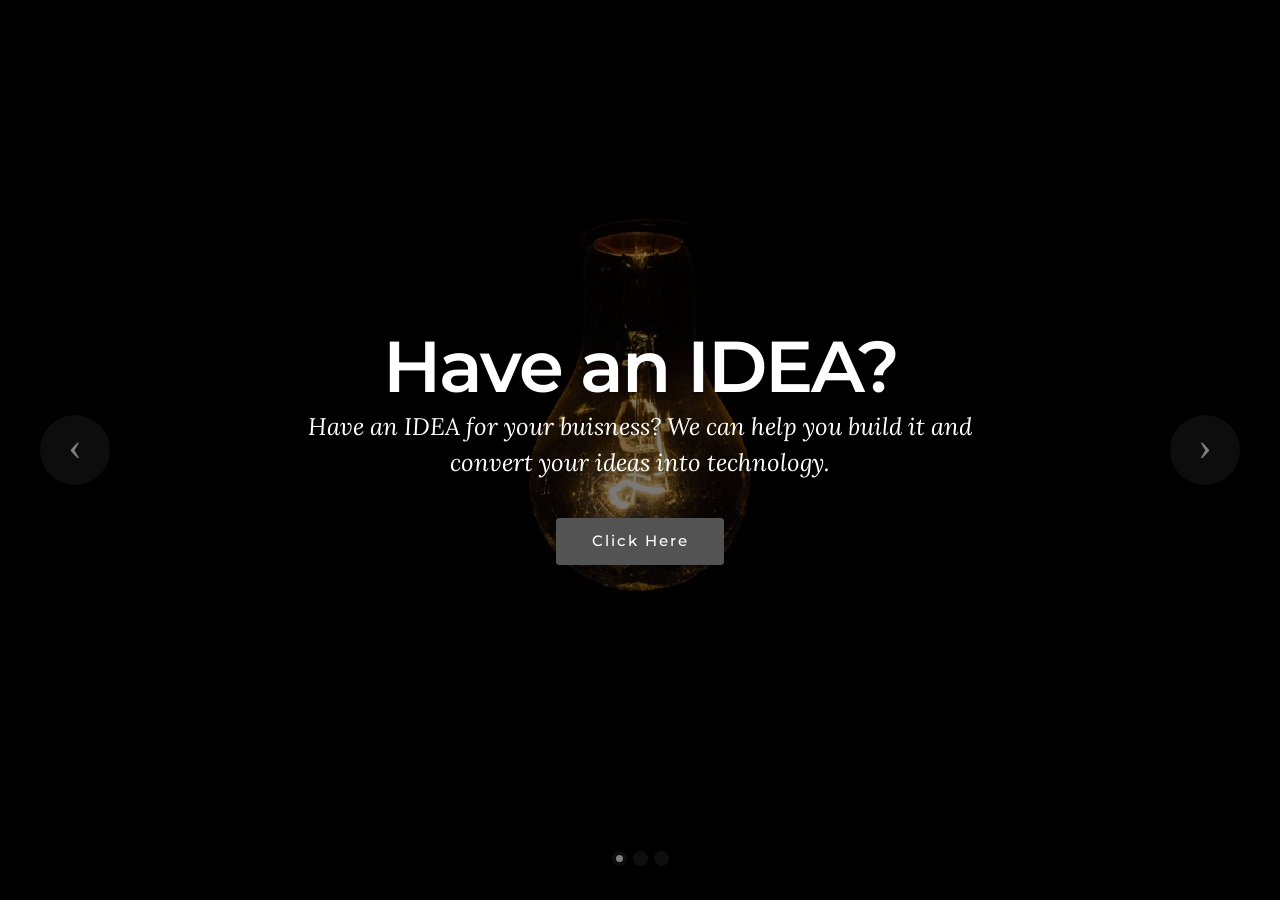
<file: index.html>
<!DOCTYPE html>
<html>
<head>
  <!-- Site made with Mobirise Website Builder v3.11.1, https://mobirise.com -->
  <meta charset="UTF-8">
  <meta http-equiv="X-UA-Compatible" content="IE=edge">
  <meta name="generator" content="Mobirise v3.11.1, mobirise.com">
  <meta name="viewport" content="width=device-width, initial-scale=1">
  <link rel="shortcut icon" href="assets/images/npluslogo1-128x128-2.png" type="image/x-icon">
  <meta name="description" content="Web Development, Software Development Company, GIS, Survey">
  <title>NPlus Solutions</title>
  <link rel="stylesheet" href="https://fonts.googleapis.com/css?family=Lora:400,700,400italic,700italic&amp;subset=latin">
  <link rel="stylesheet" href="https://fonts.googleapis.com/css?family=Montserrat:400,700">
  <link rel="stylesheet" href="https://fonts.googleapis.com/css?family=Raleway:100,100i,200,200i,300,300i,400,400i,500,500i,600,600i,700,700i,800,800i,900,900i">
  <link rel="stylesheet" href="assets/bootstrap-material-design-font/css/material.css">
  <link rel="stylesheet" href="assets/tether/tether.min.css">
  <link rel="stylesheet" href="assets/bootstrap/css/bootstrap.min.css">
  <link rel="stylesheet" href="assets/animate.css/animate.min.css">
  <link rel="stylesheet" href="assets/snow-plugins/style.css">
  <link rel="stylesheet" href="assets/theme/css/style.css">
  <link rel="stylesheet" href="assets/mobirise/css/mbr-additional.css" type="text/css">
  
  
  
 <meta property="og:title" content="NPlus Solutions" />
  <meta property="og:type" content="website" />
  <meta property="og:description" content="NPlus Solutions is IT Solutions company with over 4 years of experience. We provide full-cycle services in the areas of web development and design, web application, portal development, mobile application development, hybrid application development. Combining our technical expertise and profound knowledge of latest trends we offer cutting-edge web solutions that deliver clear benefits for our clients." />
  <meta property="og:url" content="http://www.nplussolutions.com" />
  <meta property="og:image" content="http://www.nplussolutions.com/assets/images/npluslogo1-128x128-2.png" /></head>
<body>

<!-- Google Analytics -->
<script>
  (function(i,s,o,g,r,a,m){i['GoogleAnalyticsObject']=r;i[r]=i[r]||function(){
  (i[r].q=i[r].q||[]).push(arguments)},i[r].l=1*new Date();a=s.createElement(o),
  m=s.getElementsByTagName(o)[0];a.async=1;a.src=g;m.parentNode.insertBefore(a,m)
  })(window,document,'script','https://www.google-analytics.com/analytics.js','ga');

  ga('create', 'UA-92262706-1', 'auto');
  ga('send', 'pageview');

</script>
<!-- /Google Analytics -->


<section class="mbr-slider mbr-section mbr-section__container carousel slide mbr-section-nopadding" data-ride="carousel" data-keyboard="false" data-wrap="true" data-pause="false" data-interval="5000" id="slider-2e">
 
  <div>
        <div>
            <div>
                <ol class="carousel-indicators">
                    <li data-app-prevent-settings="" data-target="#slider-2e" data-slide-to="0" class="active"></li><li data-app-prevent-settings="" data-target="#slider-2e" class="" data-slide-to="1"></li><li data-app-prevent-settings="" data-target="#slider-2e" data-slide-to="2"></li>
                </ol>
                <div class="carousel-inner" role="listbox">
                    <div class="mbr-section mbr-section-hero carousel-item dark center mbr-section-full active" data-bg-video-slide="false" style="background-image: url(assets/images/mbr-1-2000x1333.jpg);">
                        <div class="mbr-table-cell">
                            <div class="mbr-overlay"></div>
                            <div class="container-slide container">
                                
                                <div class="row">
                                    <div class="col-md-8 col-md-offset-2 text-xs-center">
                                        <h2 class="mbr-section-title display-1">Have an IDEA?</h2>
                                        <p class="mbr-section-lead lead">Have an IDEA for your buisness? We can help you build it and convert your ideas into technology.</p>

                                        <div class="mbr-section-btn"><a class="btn btn-lg btn-black" href="home.html">Click Here</a> </div>
                                    </div>
                                </div>
                            </div>
                        </div>
                    </div><div class="mbr-section mbr-section-hero carousel-item dark center mbr-section-full" data-bg-video-slide="https://www.youtube.com/watch?v=q-lE1rpGeqo">
                        <div class="mbr-table-cell">
                            <div class="mbr-overlay"></div>
                            <div class="container-slide container">
                                
                                <div class="row">
                                    <div class="col-md-8 col-md-offset-2 text-xs-center">
                                        <h2 class="mbr-section-title display-1">Grow Your Business</h2>
                                        <p class="mbr-section-lead lead">We can provide you the best technology solutions for your business needs. Starting from Website, Mobile Applications, Cloud Application and Open source development.</p>

                                        <div class="mbr-section-btn"><a class="btn btn-lg btn-primary" href="home.html">Click Here</a> </div>
                                    </div>
                                </div>
                            </div>
                        </div>
                    </div><div class="mbr-section mbr-section-hero carousel-item dark center mbr-section-full" data-bg-video-slide="false" style="background-image: url(assets/images/outsource-seo-services-2000x1329.jpg);">
                        <div class="mbr-table-cell">
                            <div class="mbr-overlay"></div>
                            <div class="container-slide container">
                                
                                <div class="row">
                                    <div class="col-md-8 col-md-offset-2 text-xs-center">
                                        <h2 class="mbr-section-title display-1">Outsourcing</h2>
                                        <p class="mbr-section-lead lead">We cater requirements on support for website, software and Mobile Technologies. If any needs for SAAS, Intranet application, e-commerce,Cloud based Applications, a revamped website or any custom requirement be rest assure you are at absolutely right place.</p>

                                        <div class="mbr-section-btn"><a class="btn btn-lg btn-info" href="home.html">Click Here</a> </div>
                                    </div>
                                </div>
                            </div>
                        </div>
                    </div>
                </div>

                <a data-app-prevent-settings="" class="left carousel-control" role="button" data-slide="prev" href="#slider-2e">
                    <span class="icon-prev" aria-hidden="true"></span>
                    <span class="sr-only">Previous</span>
                </a>
                <a data-app-prevent-settings="" class="right carousel-control" role="button" data-slide="next" href="#slider-2e">
                    <span class="icon-next" aria-hidden="true"></span>
                    <span class="sr-only">Next</span>
                </a>
            </div>
        </div>
    </div>
</section>


  <section class="engine"><a rel="external" href="https://mobirise.com">mobirise.com</a></section><script src="assets/web/assets/jquery/jquery.min.js"></script>
  <script src="assets/tether/tether.min.js"></script>
  <script src="assets/bootstrap/js/bootstrap.min.js"></script>
  <script src="assets/smooth-scroll/SmoothScroll.js"></script>
  <script src="assets/bootstrap-carousel-swipe/bootstrap-carousel-swipe.js"></script>
  <script src="assets/jquery-mb-ytplayer/jquery.mb.YTPlayer.min.js"></script>
  <script src="assets/viewportChecker/jquery.viewportchecker.js"></script>
  <script src="assets/snow-plugins/schnee.js"></script>
  <script src="assets/theme/js/script.js"></script>
  <script src="assets/mobirise-slider-video/script.js"></script>
  
  
  <input name="animation" type="hidden">
   <div id="scrollToTop" class="scrollToTop mbr-arrow-up"><a style="text-align: center;"><i class="mbr-arrow-up-icon"></i></a></div>
  </body>
</html>
</file>
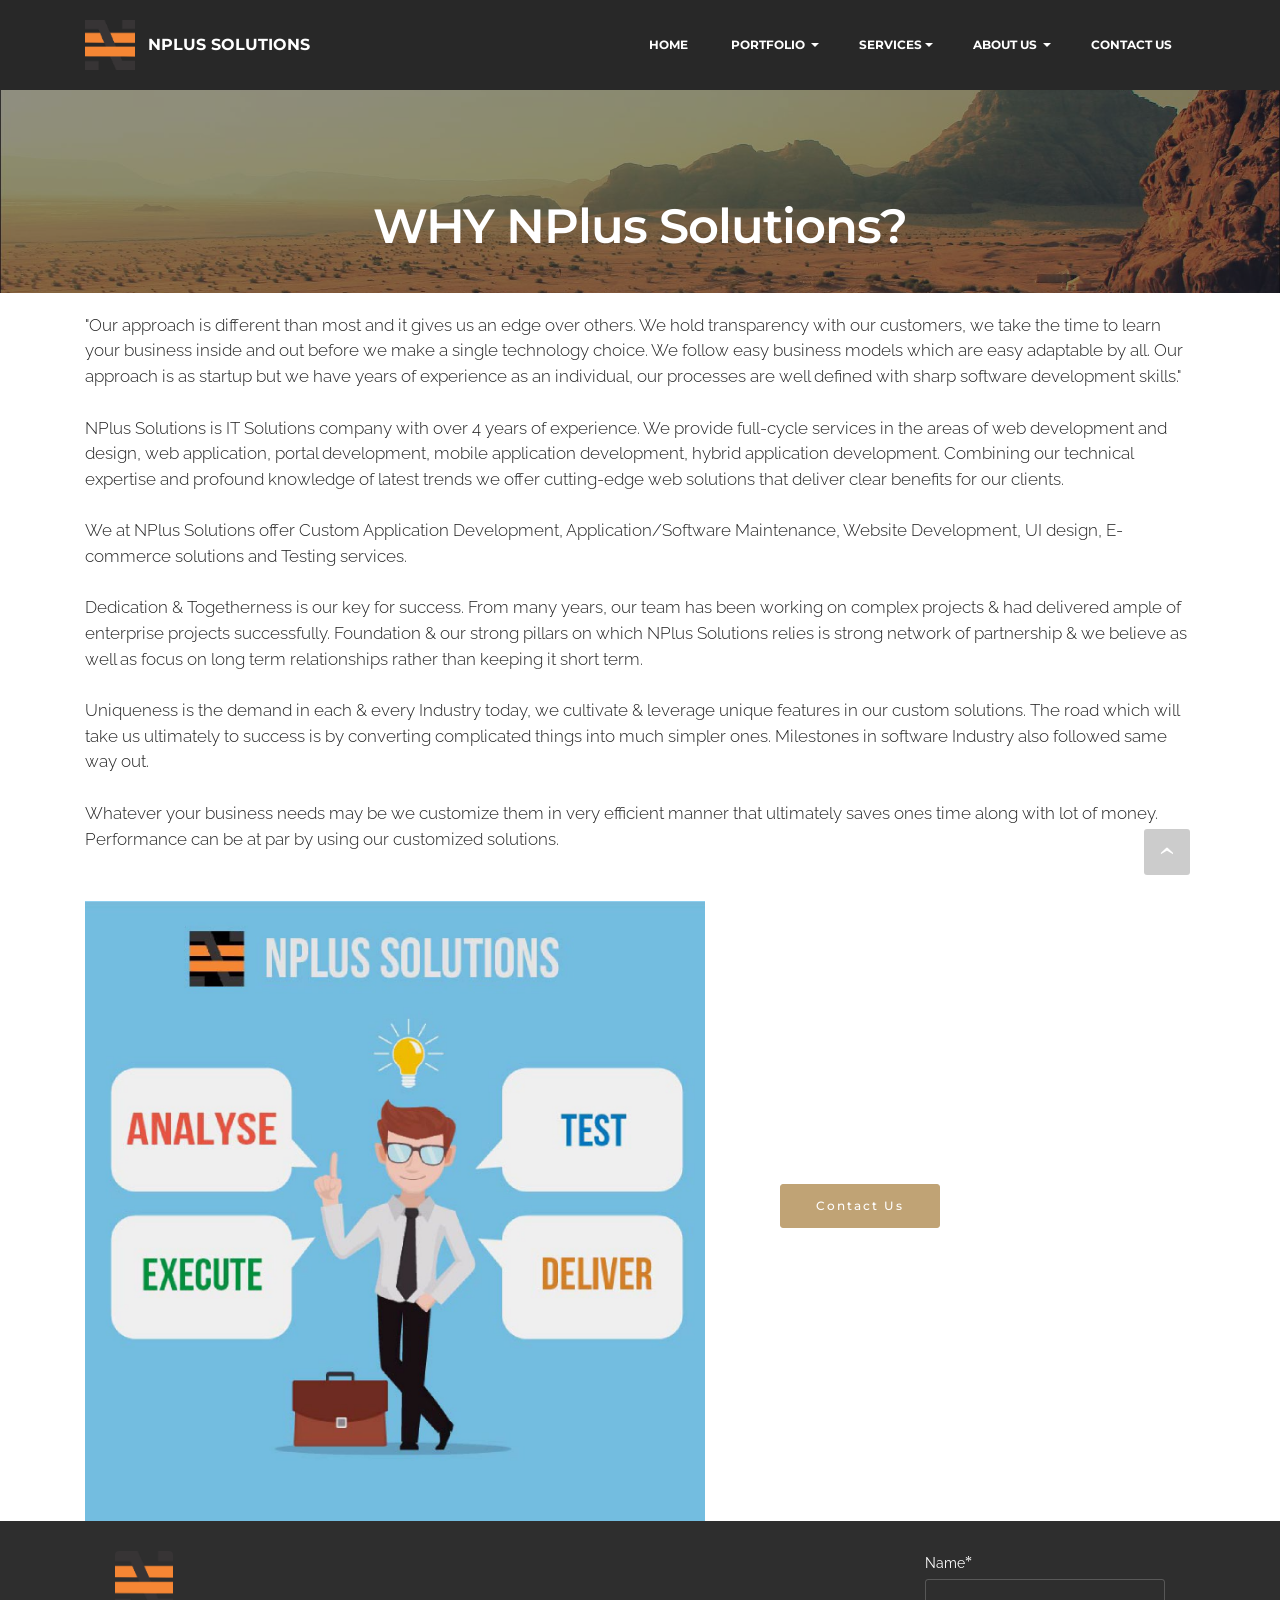
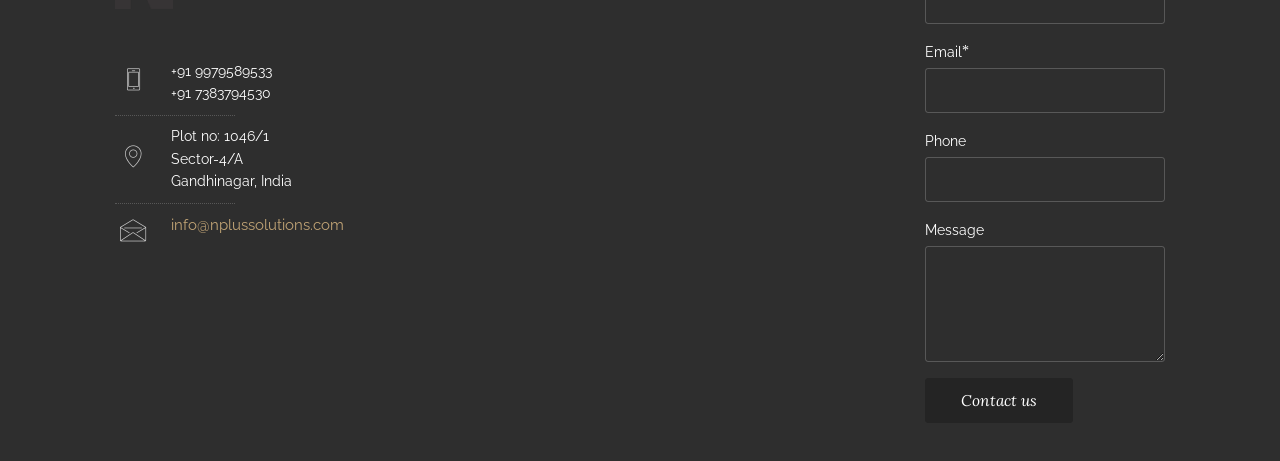
<file: about.html>
<!DOCTYPE html>
<html>
<head>
  <!-- Site made with Mobirise Website Builder v3.11.1, https://mobirise.com -->
  <meta charset="UTF-8">
  <meta http-equiv="X-UA-Compatible" content="IE=edge">
  <meta name="generator" content="Mobirise v3.11.1, mobirise.com">
  <meta name="viewport" content="width=device-width, initial-scale=1">
  <link rel="shortcut icon" href="assets/images/npluslogo1-128x128-2.png" type="image/x-icon">
  <meta name="description" content="Web Development, Software Development Company, GIS, Survey">
  <title>NPlus Solutions</title>
  <link rel="stylesheet" href="https://fonts.googleapis.com/css?family=Lora:400,700,400italic,700italic&amp;subset=latin">
  <link rel="stylesheet" href="https://fonts.googleapis.com/css?family=Montserrat:400,700">
  <link rel="stylesheet" href="https://fonts.googleapis.com/css?family=Raleway:100,100i,200,200i,300,300i,400,400i,500,500i,600,600i,700,700i,800,800i,900,900i">
  <link rel="stylesheet" href="assets/bootstrap-material-design-font/css/material.css">
  <link rel="stylesheet" href="assets/et-line-font-plugin/style.css">
  <link rel="stylesheet" href="assets/tether/tether.min.css">
  <link rel="stylesheet" href="assets/bootstrap/css/bootstrap.min.css">
  <link rel="stylesheet" href="assets/animate.css/animate.min.css">
  <link rel="stylesheet" href="assets/dropdown/css/style.css">
  <link rel="stylesheet" href="assets/snow-plugins/style.css">
  <link rel="stylesheet" href="assets/theme/css/style.css">
  <link rel="stylesheet" href="assets/mobirise/css/mbr-additional.css" type="text/css">
  
  
  
 <meta property="og:title" content="NPlus Solutions" />
  <meta property="og:type" content="website" />
  <meta property="og:description" content="NPlus Solutions is IT Solutions company with over 4 years of experience. We provide full-cycle services in the areas of web development and design, web application, portal development, mobile application development, hybrid application development. Combining our technical expertise and profound knowledge of latest trends we offer cutting-edge web solutions that deliver clear benefits for our clients." />
  <meta property="og:url" content="http://www.nplussolutions.com" />
  <meta property="og:image" content="http://www.nplussolutions.com/assets/images/npluslogo1-128x128-2.png" /></head>
<body>

<!-- Google Analytics -->
<script>
  (function(i,s,o,g,r,a,m){i['GoogleAnalyticsObject']=r;i[r]=i[r]||function(){
  (i[r].q=i[r].q||[]).push(arguments)},i[r].l=1*new Date();a=s.createElement(o),
  m=s.getElementsByTagName(o)[0];a.async=1;a.src=g;m.parentNode.insertBefore(a,m)
  })(window,document,'script','https://www.google-analytics.com/analytics.js','ga');

  ga('create', 'UA-92262706-1', 'auto');
  ga('send', 'pageview');

</script>
<!-- /Google Analytics -->


<section id="ext_menu-24">

    <nav class="navbar navbar-dropdown navbar-fixed-top">
        <div class="container">

            <div class="mbr-table">
                <div class="mbr-table-cell">

                    <div class="navbar-brand">
                        <a href="http://nplussolutions.com" class="navbar-logo"><img src="assets/images/npluslogo1-128x128-2.png" alt="NPlus Solutions" title="NPlus Solutions"></a>
                        <a class="navbar-caption text-white" href="home.html">NPLUS SOLUTIONS</a>
                    </div>

                </div>
                <div class="mbr-table-cell">

                    <button class="navbar-toggler pull-xs-right hidden-md-up" type="button" data-toggle="collapse" data-target="#exCollapsingNavbar">
                        <div class="hamburger-icon"></div>
                    </button>

                    <ul class="nav-dropdown collapse pull-xs-right nav navbar-nav navbar-toggleable-sm" id="exCollapsingNavbar"><li class="nav-item"><a class="nav-link link" href="home.html"><p>HOME&nbsp;</p></a></li><li class="nav-item dropdown"><a class="nav-link link dropdown-toggle" href="index.html" data-toggle="dropdown-submenu" aria-expanded="false"><p>PORTFOLIO&nbsp;</p></a><div class="dropdown-menu"><div class="dropdown"><a class="dropdown-item dropdown-toggle" href="#" data-toggle="dropdown-submenu" aria-expanded="false">Mobile &nbsp;Apps</a><div class="dropdown-menu dropdown-submenu"><a class="dropdown-item" href="eg.html">Easy Gandhinagar</a><a class="dropdown-item" href="si.html">Salute India</a></div></div><div class="dropdown"><a class="dropdown-item dropdown-toggle" href="#" data-toggle="dropdown-submenu" aria-expanded="false">Web Apps</a><div class="dropdown-menu dropdown-submenu"><a class="dropdown-item" href="ha.html">Honest Alloys</a></div></div></div></li><li class="nav-item dropdown"><a class="nav-link link dropdown-toggle" href="https://mobirise.com/" data-toggle="dropdown-submenu" aria-expanded="false">SERVICES</a><div class="dropdown-menu"><a class="dropdown-item" href="cs.html">Consulting Services</a><a class="dropdown-item" href="ps.html">Product &amp; Solution</a><a class="dropdown-item" href="dev.html">Development</a><a class="dropdown-item" href="is.html">Implementation &amp; Support</a><a class="dropdown-item" href="os.html">Open Source</a><a class="dropdown-item" href="gis.html">GIS Survey</a></div></li><li class="nav-item dropdown"><a class="nav-link link dropdown-toggle" href="#top" data-toggle="dropdown-submenu" aria-expanded="false"><p>ABOUT US&nbsp;</p></a><div class="dropdown-menu"><a class="dropdown-item" href="about.html">About us</a><a class="dropdown-item" href="career.html">Career</a></div></li><li class="nav-item"><a class="nav-link link" href="contact.html"><p>CONTACT US&nbsp;</p></a></li></ul>
                    <button hidden="" class="navbar-toggler navbar-close" type="button" data-toggle="collapse" data-target="#exCollapsingNavbar">
                        <div class="close-icon"></div>
                    </button>

                </div>
            </div>

        </div>
    </nav>

</section>

<section class="engine"><a rel="external" href="https://mobirise.com">mobirise.com</a></section><section class="mbr-section article mbr-parallax-background mbr-after-navbar" id="msg-box8-2o" style="background-image: url(assets/images/desert.jpg); padding-top: 200px; padding-bottom: 40px;">

    <div class="mbr-overlay" style="opacity: 0.5; background-color: rgb(34, 34, 34);">
    </div>
    <div class="container">
        <div class="row">
            <div class="col-md-8 col-md-offset-2 text-xs-center">
                <h3 class="mbr-section-title display-2">WHY NPlus Solutions?</h3>
                <div class="lead"></div>
                
            </div>
        </div>
    </div>

</section>

<section class="mbr-section article mbr-section__container" id="content1-2p" style="background-color: rgb(255, 255, 255); padding-top: 20px; padding-bottom: 20px;">

    <div class="container">
        <div class="row">
            <div class="col-xs-12 lead"><p>"Our approach is different than most and it gives us an edge over others. We hold transparency with our customers, we take the time to learn your business inside and out before we make a single technology choice. We follow easy business models which are easy adaptable by all. Our approach is as startup but we have years of experience as an individual, our processes are well defined with sharp software development skills."</p><p><br></p><p>NPlus Solutions is IT Solutions company with over 4 years of experience. We provide full-cycle services in the areas of web development and design, web application, portal development, mobile application development, hybrid application development. Combining our technical expertise and profound knowledge of latest trends we offer cutting-edge web solutions that deliver clear benefits for our clients.</p><p><br></p><p>We at NPlus Solutions offer Custom Application Development, Application/Software Maintenance, Website Development, UI design, E-commerce solutions and Testing services.&nbsp;</p><p><br></p><p>Dedication &amp; Togetherness is our key for success. From many years, our team has been working on complex projects &amp; had delivered ample of enterprise projects successfully. Foundation &amp; our strong pillars on which NPlus Solutions relies is strong network of partnership &amp; we believe as well as focus on long term relationships rather than keeping it short term.&nbsp;</p><p><br></p><p>Uniqueness is the demand in each &amp; every Industry today, we cultivate &amp; leverage unique features in our custom solutions. The road which will take us ultimately to success is by converting complicated things into much simpler ones. Milestones in software Industry also followed same way out.&nbsp;</p><p><br></p><p>Whatever your business needs may be we customize them in very efficient manner that ultimately saves ones time along with lot of money. Performance can be at par by using our customized solutions.</p><p><br></p></div>
        </div>
    </div>

</section>

<section class="mbr-section" id="msg-box5-2s" style="background-color: rgb(255, 255, 255); padding-top: 0px; padding-bottom: 0px;">

    
    <div class="container">
        <div class="row">
            <div class="mbr-table-md-up">

              <div class="mbr-table-cell mbr-right-padding-md-up mbr-valign-top col-md-7 image-size" style="width: 61%;">
                  <div class="mbr-figure"><img src="assets/images/businessinfographic-2-1400x1400.jpg"></div>
              </div>

              


              <div class="mbr-table-cell col-md-5 text-xs-center text-md-left content-size">
                  
                  

                  <div><a class="btn btn-primary" href="contact.html">Contact Us</a></div>
              </div>


              

            </div>
        </div>
    </div>

</section>

<section class="mbr-footer mbr-section mbr-section-md-padding" id="contacts3-23" style="background-color: rgb(46, 46, 46); padding-top: 30px; padding-bottom: 30px;">


    <div class="row">
    
            <div class="mbr-company col-xs-12 col-md-6 col-lg-3">

                <div class="mbr-company card">
                    <div><a href="#top"><img src="assets/images/npluslogo1-265x265.png" class="card-img-top" title="NPlus Solutions"></a></div>
                    <div class="card-block">
                        <p class="card-text"></p>
                    </div>
                    <ul class="list-group list-group-flush">
                        <li class="list-group-item">
                            <span class="list-group-icon"><span class="etl-icon icon-phone mbr-iconfont-company-contacts3"></span></span>
                            <span class="list-group-text">+91 9979589533<br>+91 7383794530</span>
                        </li>
                        <li class="list-group-item">
                            <span class="list-group-icon"><span class="etl-icon icon-map-pin mbr-iconfont-company-contacts3"></span></span>
                            <span class="list-group-text">Plot no: 1046/1<br>Sector-4/A<br>Gandhinagar, India<br></span>
                        </li>
                        <li class="list-group-item active">
                            <span class="list-group-icon"><span class="etl-icon icon-envelope mbr-iconfont-company-contacts3"></span></span>
                            <span class="list-group-text"><p><span style="line-height: 1.6;">info@nplussolutions.com</span><br></p></span>
                        </li>
                    </ul>
                </div>

            </div>
            <div class="mbr-footer-content col-xs-12 col-md-6 col-lg-3">
                <h4></h4>
                <ul></ul>
            </div>
            <div class="mbr-footer-content col-xs-12 col-md-6 col-lg-3">
                <p></p>
            </div>
            <div class="col-xs-12 col-md-6 col-lg-3" data-form-type="formoid">

                <div data-form-alert="true">
                    <div hidden="" data-form-alert-success="true">Thanks for filling out form!</div>
                </div>

                <form action="https://mobirise.com/" method="post" data-form-title="MESSAGE">

                    <input type="hidden" value="vm3ZCuUaA7H7TO8itu57ro9wngKcz84vvqilM0XP3SsiTjgD9PM73OtsChDIVrZhW4Fjl8Jf/WIy7C+nnvkaCfwzV33cfCuCFYiaflD+xP/GZW4meo5i3QEsKNCAJuGo" data-form-email="true">

                    <div class="form-group">
                        <label class="form-control-label" for="contacts3-23-name">Name<span class="form-asterisk">*</span></label>
                        <input type="text" class="form-control input-sm input-inverse" name="name" required="" data-form-field="Name" id="contacts3-23-name">
                    </div>

                    <div class="form-group">
                        <label class="form-control-label" for="contacts3-23-email">Email<span class="form-asterisk">*</span></label>
                        <input type="email" class="form-control input-sm input-inverse" name="email" required="" data-form-field="Email" id="contacts3-23-email">
                    </div>

                    <div class="form-group">
                        <label class="form-control-label" for="contacts3-23-phone">Phone</label>
                        <input type="tel" class="form-control input-sm input-inverse" name="phone" data-form-field="Phone" id="contacts3-23-phone">
                    </div>

                    <div class="form-group">
                        <label class="form-control-label" for="contacts3-23-message">Message</label>
                        <textarea class="form-control input-sm input-inverse" name="message" data-form-field="Message" rows="5" id="contacts3-23-message"></textarea>
                    </div>

                    <div><button type="submit" class="btn btn-sm btn-black">Contact us</button></div>

                </form>

            </div>
        </div>
</section>


  <script src="assets/web/assets/jquery/jquery.min.js"></script>
  <script src="assets/tether/tether.min.js"></script>
  <script src="assets/bootstrap/js/bootstrap.min.js"></script>
  <script src="assets/smooth-scroll/SmoothScroll.js"></script>
  <script src="assets/jarallax/jarallax.js"></script>
  <script src="assets/viewportChecker/jquery.viewportchecker.js"></script>
  <script src="assets/dropdown/js/script.min.js"></script>
  <script src="assets/touchSwipe/jquery.touchSwipe.min.js"></script>
  <script src="assets/snow-plugins/schnee.js"></script>
  <script src="assets/theme/js/script.js"></script>
  <script src="assets/formoid/formoid.min.js"></script>
  
  
  <input name="animation" type="hidden">
   <div id="scrollToTop" class="scrollToTop mbr-arrow-up"><a style="text-align: center;"><i class="mbr-arrow-up-icon"></i></a></div>
  </body>
</html>
</file>
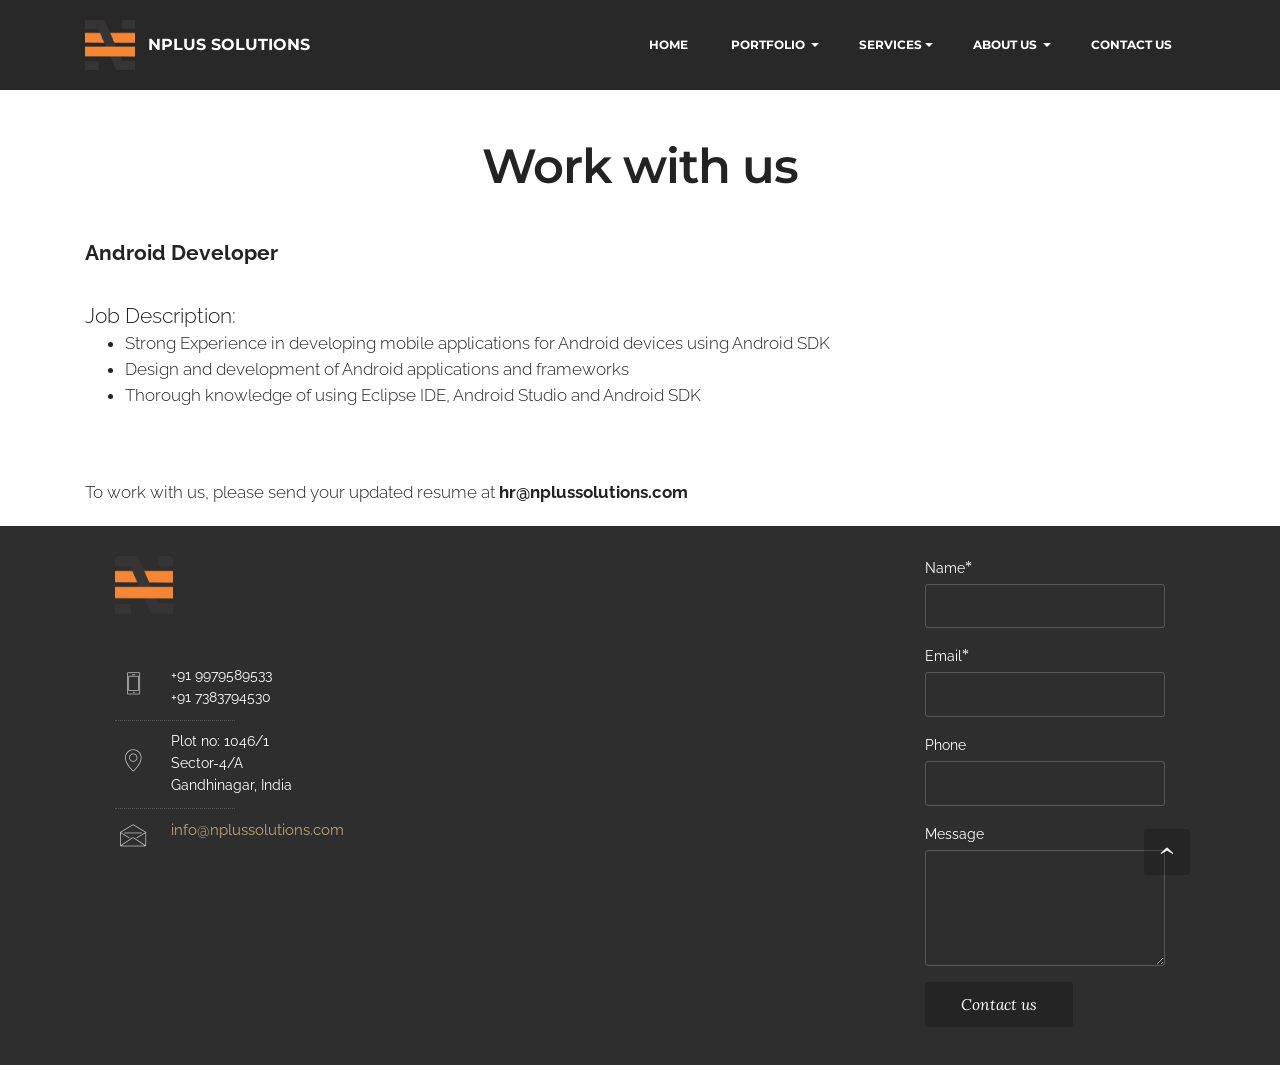
<file: career.html>
<!DOCTYPE html>
<html>
<head>
  <!-- Site made with Mobirise Website Builder v3.11.1, https://mobirise.com -->
  <meta charset="UTF-8">
  <meta http-equiv="X-UA-Compatible" content="IE=edge">
  <meta name="generator" content="Mobirise v3.11.1, mobirise.com">
  <meta name="viewport" content="width=device-width, initial-scale=1">
  <link rel="shortcut icon" href="assets/images/npluslogo1-128x128-2.png" type="image/x-icon">
  <meta name="description" content="Web Development, Software Development Company, GIS, Survey">
  <title>NPlus Solutions</title>
  <link rel="stylesheet" href="https://fonts.googleapis.com/css?family=Lora:400,700,400italic,700italic&amp;subset=latin">
  <link rel="stylesheet" href="https://fonts.googleapis.com/css?family=Montserrat:400,700">
  <link rel="stylesheet" href="https://fonts.googleapis.com/css?family=Raleway:100,100i,200,200i,300,300i,400,400i,500,500i,600,600i,700,700i,800,800i,900,900i">
  <link rel="stylesheet" href="assets/bootstrap-material-design-font/css/material.css">
  <link rel="stylesheet" href="assets/et-line-font-plugin/style.css">
  <link rel="stylesheet" href="assets/tether/tether.min.css">
  <link rel="stylesheet" href="assets/bootstrap/css/bootstrap.min.css">
  <link rel="stylesheet" href="assets/animate.css/animate.min.css">
  <link rel="stylesheet" href="assets/dropdown/css/style.css">
  <link rel="stylesheet" href="assets/snow-plugins/style.css">
  <link rel="stylesheet" href="assets/theme/css/style.css">
  <link rel="stylesheet" href="assets/mobirise/css/mbr-additional.css" type="text/css">
  
  
  
 <meta property="og:title" content="NPlus Solutions" />
  <meta property="og:type" content="website" />
  <meta property="og:description" content="NPlus Solutions is IT Solutions company with over 4 years of experience. We provide full-cycle services in the areas of web development and design, web application, portal development, mobile application development, hybrid application development. Combining our technical expertise and profound knowledge of latest trends we offer cutting-edge web solutions that deliver clear benefits for our clients." />
  <meta property="og:url" content="http://www.nplussolutions.com" />
  <meta property="og:image" content="http://www.nplussolutions.com/assets/images/npluslogo1-128x128-2.png" /></head>
<body>

<!-- Google Analytics -->
<script>
  (function(i,s,o,g,r,a,m){i['GoogleAnalyticsObject']=r;i[r]=i[r]||function(){
  (i[r].q=i[r].q||[]).push(arguments)},i[r].l=1*new Date();a=s.createElement(o),
  m=s.getElementsByTagName(o)[0];a.async=1;a.src=g;m.parentNode.insertBefore(a,m)
  })(window,document,'script','https://www.google-analytics.com/analytics.js','ga');

  ga('create', 'UA-92262706-1', 'auto');
  ga('send', 'pageview');

</script>
<!-- /Google Analytics -->


<section id="ext_menu-26">

    <nav class="navbar navbar-dropdown navbar-fixed-top">
        <div class="container">

            <div class="mbr-table">
                <div class="mbr-table-cell">

                    <div class="navbar-brand">
                        <a href="http://nplussolutions.com" class="navbar-logo"><img src="assets/images/npluslogo1-128x128-2.png" alt="NPlus Solutions" title="NPlus Solutions"></a>
                        <a class="navbar-caption text-white" href="home.html">NPLUS SOLUTIONS</a>
                    </div>

                </div>
                <div class="mbr-table-cell">

                    <button class="navbar-toggler pull-xs-right hidden-md-up" type="button" data-toggle="collapse" data-target="#exCollapsingNavbar">
                        <div class="hamburger-icon"></div>
                    </button>

                    <ul class="nav-dropdown collapse pull-xs-right nav navbar-nav navbar-toggleable-sm" id="exCollapsingNavbar"><li class="nav-item"><a class="nav-link link" href="home.html"><p>HOME&nbsp;</p></a></li><li class="nav-item dropdown"><a class="nav-link link dropdown-toggle" href="index.html" data-toggle="dropdown-submenu" aria-expanded="false"><p>PORTFOLIO&nbsp;</p></a><div class="dropdown-menu"><div class="dropdown"><a class="dropdown-item dropdown-toggle" href="#" data-toggle="dropdown-submenu" aria-expanded="false">Mobile &nbsp;Apps</a><div class="dropdown-menu dropdown-submenu"><a class="dropdown-item" href="eg.html">Easy Gandhinagar</a><a class="dropdown-item" href="si.html">Salute India</a></div></div><div class="dropdown"><a class="dropdown-item dropdown-toggle" href="#" data-toggle="dropdown-submenu" aria-expanded="false">Web Apps</a><div class="dropdown-menu dropdown-submenu"><a class="dropdown-item" href="ha.html">Honest Alloys</a></div></div></div></li><li class="nav-item dropdown"><a class="nav-link link dropdown-toggle" href="https://mobirise.com/" data-toggle="dropdown-submenu" aria-expanded="false">SERVICES</a><div class="dropdown-menu"><a class="dropdown-item" href="cs.html">Consulting Services</a><a class="dropdown-item" href="ps.html">Product &amp; Solution</a><a class="dropdown-item" href="dev.html">Development</a><a class="dropdown-item" href="is.html">Implementation &amp; Support</a><a class="dropdown-item" href="os.html">Open Source</a><a class="dropdown-item" href="gis.html">GIS Survey</a></div></li><li class="nav-item dropdown"><a class="nav-link link dropdown-toggle" href="#top" data-toggle="dropdown-submenu" aria-expanded="false"><p>ABOUT US&nbsp;</p></a><div class="dropdown-menu"><a class="dropdown-item" href="about.html">About us</a><a class="dropdown-item" href="career.html">Career</a></div></li><li class="nav-item"><a class="nav-link link" href="contact.html"><p>CONTACT US&nbsp;</p></a></li></ul>
                    <button hidden="" class="navbar-toggler navbar-close" type="button" data-toggle="collapse" data-target="#exCollapsingNavbar">
                        <div class="close-icon"></div>
                    </button>

                </div>
            </div>

        </div>
    </nav>

</section>

<section class="engine"><a rel="external" href="https://mobirise.com">Mobirise Website Creator</a></section><section class="mbr-section mbr-section__container article mbr-after-navbar" id="header3-2t" style="background-color: rgb(255, 255, 255); padding-top: 140px; padding-bottom: 20px;">
    <div class="container">
        <div class="row">
            <div class="col-xs-12">
                <h3 class="mbr-section-title display-2">Work with us</h3>
                <small class="mbr-section-subtitle"></small>
            </div>
        </div>
    </div>
</section>

<section class="mbr-section article mbr-section__container" id="content1-2u" style="background-color: rgb(255, 255, 255); padding-top: 20px; padding-bottom: 20px;">

    <div class="container">
        <div class="row">
            <div class="col-xs-12 lead"><p><strong>Android Developer</strong></p><p><strong><br></strong></p><p>Job Description:</p><ul><li>Strong Experience in developing mobile applications for Android devices using Android SDK&nbsp;</li><li>Design and development of Android applications and frameworks&nbsp;</li><li>Thorough knowledge of using Eclipse IDE, Android Studio and Android SDK</li></ul><p><strong><br></strong></p></div>
        </div>
    </div>

</section>

<section class="mbr-section article mbr-section__container" id="content1-2x" style="background-color: rgb(255, 255, 255); padding-top: 20px; padding-bottom: 20px;">

    <div class="container">
        <div class="row">
            <div class="col-xs-12 lead"><p>To work with us, please send your updated resume at <strong>hr@nplussolutions.com</strong></p></div>
        </div>
    </div>

</section>

<section class="mbr-footer mbr-section mbr-section-md-padding" id="contacts3-25" style="background-color: rgb(46, 46, 46); padding-top: 30px; padding-bottom: 30px;">


    <div class="row">
    
            <div class="mbr-company col-xs-12 col-md-6 col-lg-3">

                <div class="mbr-company card">
                    <div><a href="#top"><img src="assets/images/npluslogo1-265x265.png" class="card-img-top" title="NPlus Solutions"></a></div>
                    <div class="card-block">
                        <p class="card-text"></p>
                    </div>
                    <ul class="list-group list-group-flush">
                        <li class="list-group-item">
                            <span class="list-group-icon"><span class="etl-icon icon-phone mbr-iconfont-company-contacts3"></span></span>
                            <span class="list-group-text">+91 9979589533<br>+91 7383794530</span>
                        </li>
                        <li class="list-group-item">
                            <span class="list-group-icon"><span class="etl-icon icon-map-pin mbr-iconfont-company-contacts3"></span></span>
                            <span class="list-group-text">Plot no: 1046/1<br>Sector-4/A<br>Gandhinagar, India<br></span>
                        </li>
                        <li class="list-group-item active">
                            <span class="list-group-icon"><span class="etl-icon icon-envelope mbr-iconfont-company-contacts3"></span></span>
                            <span class="list-group-text"><p><span style="line-height: 1.6;">info@nplussolutions.com</span><br></p></span>
                        </li>
                    </ul>
                </div>

            </div>
            <div class="mbr-footer-content col-xs-12 col-md-6 col-lg-3">
                <h4></h4>
                <ul></ul>
            </div>
            <div class="mbr-footer-content col-xs-12 col-md-6 col-lg-3">
                <p></p>
            </div>
            <div class="col-xs-12 col-md-6 col-lg-3" data-form-type="formoid">

                <div data-form-alert="true">
                    <div hidden="" data-form-alert-success="true">Thanks for filling out form!</div>
                </div>

                <form action="https://mobirise.com/" method="post" data-form-title="MESSAGE">

                    <input type="hidden" value="4oQ2F9wLSNh1OO1g2AvfHVqvz/qcvFb3UJdvy5cgFcL1t2fiwZghsWov9cK/eFqvmiU3lCgwQUjSe3dPclqVRwghjJXlCvXkMjNx2H4v9WOC52crSO5INmrYCO3WFi3z" data-form-email="true">

                    <div class="form-group">
                        <label class="form-control-label" for="contacts3-25-name">Name<span class="form-asterisk">*</span></label>
                        <input type="text" class="form-control input-sm input-inverse" name="name" required="" data-form-field="Name" id="contacts3-25-name">
                    </div>

                    <div class="form-group">
                        <label class="form-control-label" for="contacts3-25-email">Email<span class="form-asterisk">*</span></label>
                        <input type="email" class="form-control input-sm input-inverse" name="email" required="" data-form-field="Email" id="contacts3-25-email">
                    </div>

                    <div class="form-group">
                        <label class="form-control-label" for="contacts3-25-phone">Phone</label>
                        <input type="tel" class="form-control input-sm input-inverse" name="phone" data-form-field="Phone" id="contacts3-25-phone">
                    </div>

                    <div class="form-group">
                        <label class="form-control-label" for="contacts3-25-message">Message</label>
                        <textarea class="form-control input-sm input-inverse" name="message" data-form-field="Message" rows="5" id="contacts3-25-message"></textarea>
                    </div>

                    <div><button type="submit" class="btn btn-sm btn-black">Contact us</button></div>

                </form>

            </div>
        </div>
</section>


  <script src="assets/web/assets/jquery/jquery.min.js"></script>
  <script src="assets/tether/tether.min.js"></script>
  <script src="assets/bootstrap/js/bootstrap.min.js"></script>
  <script src="assets/smooth-scroll/SmoothScroll.js"></script>
  <script src="assets/viewportChecker/jquery.viewportchecker.js"></script>
  <script src="assets/dropdown/js/script.min.js"></script>
  <script src="assets/touchSwipe/jquery.touchSwipe.min.js"></script>
  <script src="assets/snow-plugins/schnee.js"></script>
  <script src="assets/theme/js/script.js"></script>
  <script src="assets/formoid/formoid.min.js"></script>
  
  
  <input name="animation" type="hidden">
   <div id="scrollToTop" class="scrollToTop mbr-arrow-up"><a style="text-align: center;"><i class="mbr-arrow-up-icon"></i></a></div>
  </body>
</html>
</file>
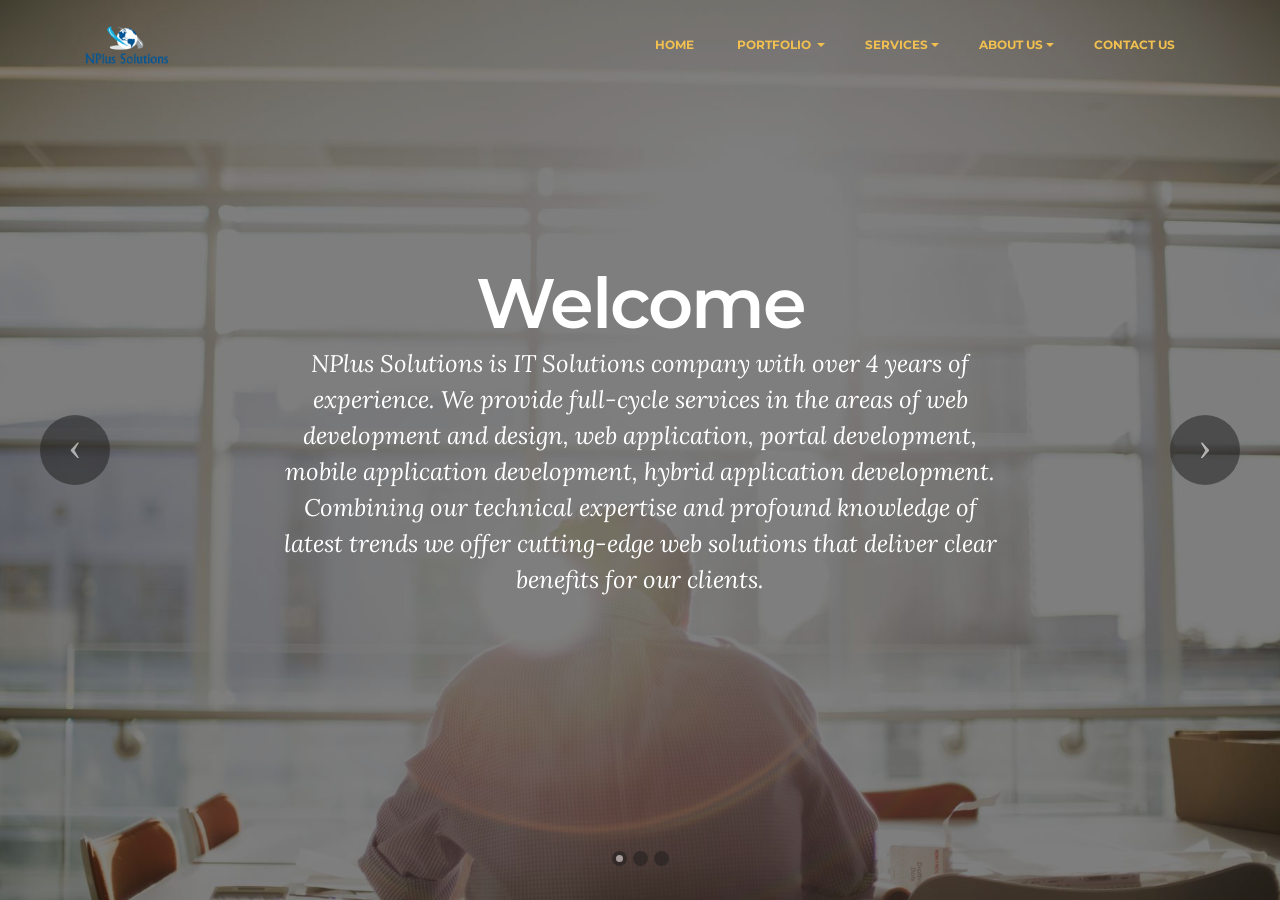
<file: consult.html>
<!DOCTYPE html>
<html>
<head>
  <!-- Site made with Mobirise Website Builder v3.11.1, https://mobirise.com -->
  <meta charset="UTF-8">
  <meta http-equiv="X-UA-Compatible" content="IE=edge">
  <meta name="generator" content="Mobirise v3.11.1, mobirise.com">
  <meta name="viewport" content="width=device-width, initial-scale=1">
  <link rel="shortcut icon" href="assets/images/logo-213x128.png" type="image/x-icon">
  <meta name="description" content="Web Development, Software Development Company">
  <title>NPlus Solutions</title>
  <link rel="stylesheet" href="https://fonts.googleapis.com/css?family=Lora:400,700,400italic,700italic&amp;subset=latin">
  <link rel="stylesheet" href="https://fonts.googleapis.com/css?family=Montserrat:400,700">
  <link rel="stylesheet" href="https://fonts.googleapis.com/css?family=Raleway:100,100i,200,200i,300,300i,400,400i,500,500i,600,600i,700,700i,800,800i,900,900i">
  <link rel="stylesheet" href="assets/bootstrap-material-design-font/css/material.css">
  <link rel="stylesheet" href="assets/tether/tether.min.css">
  <link rel="stylesheet" href="assets/bootstrap/css/bootstrap.min.css">
  <link rel="stylesheet" href="assets/dropdown/css/style.css">
  <link rel="stylesheet" href="assets/animate.css/animate.min.css">
  <link rel="stylesheet" href="assets/theme/css/style.css">
  <link rel="stylesheet" href="assets/mobirise/css/mbr-additional.css" type="text/css">
  
  
  
</head>
<body>

<!-- Google Analytics -->
<script>
  (function(i,s,o,g,r,a,m){i['GoogleAnalyticsObject']=r;i[r]=i[r]||function(){
  (i[r].q=i[r].q||[]).push(arguments)},i[r].l=1*new Date();a=s.createElement(o),
  m=s.getElementsByTagName(o)[0];a.async=1;a.src=g;m.parentNode.insertBefore(a,m)
  })(window,document,'script','https://www.google-analytics.com/analytics.js','ga');

  ga('create', 'UA-92262706-1', 'auto');
  ga('send', 'pageview');

</script>
<!-- /Google Analytics -->


<section id="menu-7">

    <nav class="navbar navbar-dropdown navbar-fixed-top">
        <div class="container">

            <div class="mbr-table">
                <div class="mbr-table-cell">

                    <div class="navbar-brand">
                        <a href="index.html" class="navbar-logo"><img src="assets/images/logo-213x128.png" alt="NPlus Solutions" title="NPlus Solutions"></a>
                        <a class="navbar-caption" href="https://mobirise.com"></a>
                    </div>

                </div>
                <div class="mbr-table-cell">

                    <button class="navbar-toggler pull-xs-right hidden-md-up" type="button" data-toggle="collapse" data-target="#exCollapsingNavbar">
                        <div class="hamburger-icon"></div>
                    </button>

                    <ul class="nav-dropdown collapse pull-xs-right nav navbar-nav navbar-toggleable-sm" id="exCollapsingNavbar"><li class="nav-item dropdown"><a class="nav-link link" href="index.html"><p>HOME&nbsp;</p></a></li><li class="nav-item dropdown"><a class="nav-link link dropdown-toggle" href="index.html" data-toggle="dropdown-submenu" aria-expanded="false"><p>PORTFOLIO&nbsp;</p></a><div class="dropdown-menu"><div class="dropdown"><a class="dropdown-item dropdown-toggle" href="#" data-toggle="dropdown-submenu" aria-expanded="false">Mobile Apps</a><div class="dropdown-menu dropdown-submenu"><a class="dropdown-item" href="#">Easy Gandhinagar</a><a class="dropdown-item" href="#">Salute India</a></div></div><div class="dropdown"><a class="dropdown-item dropdown-toggle" href="#" data-toggle="dropdown-submenu" aria-expanded="false">Web Apps</a><div class="dropdown-menu dropdown-submenu"><a class="dropdown-item" href="#">Honest Alloys</a></div></div></div></li><li class="nav-item dropdown"><a class="nav-link link dropdown-toggle" href="https://mobirise.com/" data-toggle="dropdown-submenu" aria-expanded="false"><p>SERVICES</p></a><div class="dropdown-menu"><div class="dropdown"><a class="dropdown-item dropdown-toggle" href="#" data-toggle="dropdown-submenu" aria-expanded="false">CONSULTING</a><div class="dropdown-menu dropdown-submenu"><a class="dropdown-item" href="#">PLANNING</a><a class="dropdown-item" href="#">SOLUTION METHODOLOGY</a><a class="dropdown-item" href="#">INFRASTRUCTURE MANAGEMENT</a><a class="dropdown-item" href="#">PROJECT MANAGEMENT</a></div></div><div class="dropdown"><a class="dropdown-item dropdown-toggle" href="#" data-toggle="dropdown-submenu">DEVELOPMENT</a><div class="dropdown-menu dropdown-submenu"><a class="dropdown-item" href="#">BUSINESS SOLUTIONS</a><a class="dropdown-item" href="#">WEB DEVELOPMENT</a><a class="dropdown-item" href="#">APP DEVELOPMENT</a><a class="dropdown-item" href="#">TECHNOLOGIES</a></div></div><div class="dropdown"><a class="dropdown-item dropdown-toggle" href="#" data-toggle="dropdown-submenu" aria-expanded="false">IMPLEMENTATION AND SUPPORT</a></div><a class="dropdown-item" href="#">OPEN SOURCE</a></div></li><li class="nav-item dropdown"><a class="nav-link link dropdown-toggle" href="https://mobirise.com/" data-toggle="dropdown-submenu" aria-expanded="false"><p>ABOUT US</p></a><div class="dropdown-menu"><a class="dropdown-item" href="#">CAREERS</a><a class="dropdown-item" href="#">TESTIMONIALS</a></div></li><li class="nav-item"><a class="nav-link link" href="https://mobirise.com/"><p>CONTACT US</p></a></li></ul>
                    <button hidden="" class="navbar-toggler navbar-close" type="button" data-toggle="collapse" data-target="#exCollapsingNavbar">
                        <div class="close-icon"></div>
                    </button>

                </div>
            </div>

        </div>
    </nav>

</section>

<section class="engine"><a rel="external" href="https://mobirise.com">Site Creator</a></section><section class="mbr-slider mbr-section mbr-section__container carousel slide mbr-section-nopadding mbr-after-navbar" data-ride="carousel" data-keyboard="false" data-wrap="true" data-pause="false" data-interval="5000" id="slider-8">
    <div>
        <div>
            <div>
                <ol class="carousel-indicators">
                    <li data-app-prevent-settings="" data-target="#slider-8" data-slide-to="0" class="active"></li><li data-app-prevent-settings="" data-target="#slider-8" data-slide-to="1"></li><li data-app-prevent-settings="" data-target="#slider-8" class="" data-slide-to="2"></li>
                </ol>
                <div class="carousel-inner" role="listbox">
                    <div class="mbr-section mbr-section-hero carousel-item dark center mbr-section-full active" data-bg-video-slide="false" style="background-image: url(assets/images/man-back.jpg);">
                        <div class="mbr-table-cell">
                            <div class="mbr-overlay"></div>
                            <div class="container-slide container">
                                
                                <div class="row">
                                    <div class="col-md-8 col-md-offset-2 text-xs-center">
                                        <h2 class="mbr-section-title display-1">Welcome</h2>
                                        <p class="mbr-section-lead lead">NPlus Solutions is  IT Solutions company with over 4 years of experience. We provide full-cycle services in the areas of web development and design,  web application, portal development, mobile application development, hybrid application development. Combining our  technical expertise and profound knowledge of latest trends we offer cutting-edge web solutions that deliver clear benefits for our clients.</p>

                                        
                                    </div>
                                </div>
                            </div>
                        </div>
                    </div><div class="mbr-section mbr-section-hero carousel-item dark center mbr-section-full" data-bg-video-slide="https://www.youtube.com/watch?v=uNCr7NdOJgw">
                        <div class="mbr-table-cell">
                            <div class="mbr-overlay"></div>
                            <div class="container-slide container">
                                
                                <div class="row">
                                    <div class="col-md-8 col-md-offset-1">
                                        <h2 class="mbr-section-title display-1">Web Development</h2>
                                        <p class="mbr-section-lead lead">Slide with youtube video background and color overlay. Title and text are aligned to the left.</p>

                                        
                                    </div>
                                </div>
                            </div>
                        </div>
                    </div><div class="mbr-section mbr-section-hero carousel-item dark center mbr-section-full" data-bg-video-slide="false" style="background-image: url(assets/images/sparklers.jpg);">
                        <div class="mbr-table-cell">
                            <div class="mbr-overlay"></div>
                            <div class="container-slide container">
                                
                                <div class="row">
                                    <div class="col-md-8 col-md-offset-3 text-xs-right">
                                        <h2 class="mbr-section-title display-1">Mobile Apps&nbsp;</h2>
                                        <p class="mbr-section-lead lead">Choose from the large selection of latest pre-made blocks - jumbotrons, hero images, parallax scrolling, video backgrounds, hamburger menu, sticky header and more.</p>

                                        
                                    </div>
                                </div>
                            </div>
                        </div>
                    </div>
                </div>

                <a data-app-prevent-settings="" class="left carousel-control" role="button" data-slide="prev" href="#slider-8">
                    <span class="icon-prev" aria-hidden="true"></span>
                    <span class="sr-only">Previous</span>
                </a>
                <a data-app-prevent-settings="" class="right carousel-control" role="button" data-slide="next" href="#slider-8">
                    <span class="icon-next" aria-hidden="true"></span>
                    <span class="sr-only">Next</span>
                </a>
            </div>
        </div>
    </div>
</section>


  <script src="assets/web/assets/jquery/jquery.min.js"></script>
  <script src="assets/tether/tether.min.js"></script>
  <script src="assets/bootstrap/js/bootstrap.min.js"></script>
  <script src="assets/smooth-scroll/SmoothScroll.js"></script>
  <script src="assets/dropdown/js/script.min.js"></script>
  <script src="assets/touchSwipe/jquery.touchSwipe.min.js"></script>
  <script src="assets/viewportChecker/jquery.viewportchecker.js"></script>
  <script src="assets/bootstrap-carousel-swipe/bootstrap-carousel-swipe.js"></script>
  <script src="assets/jquery-mb-ytplayer/jquery.mb.YTPlayer.min.js"></script>
  <script src="assets/theme/js/script.js"></script>
  <script src="assets/mobirise-slider-video/script.js"></script>
  
  
  <input name="animation" type="hidden">
  </body>
</html>
</file>
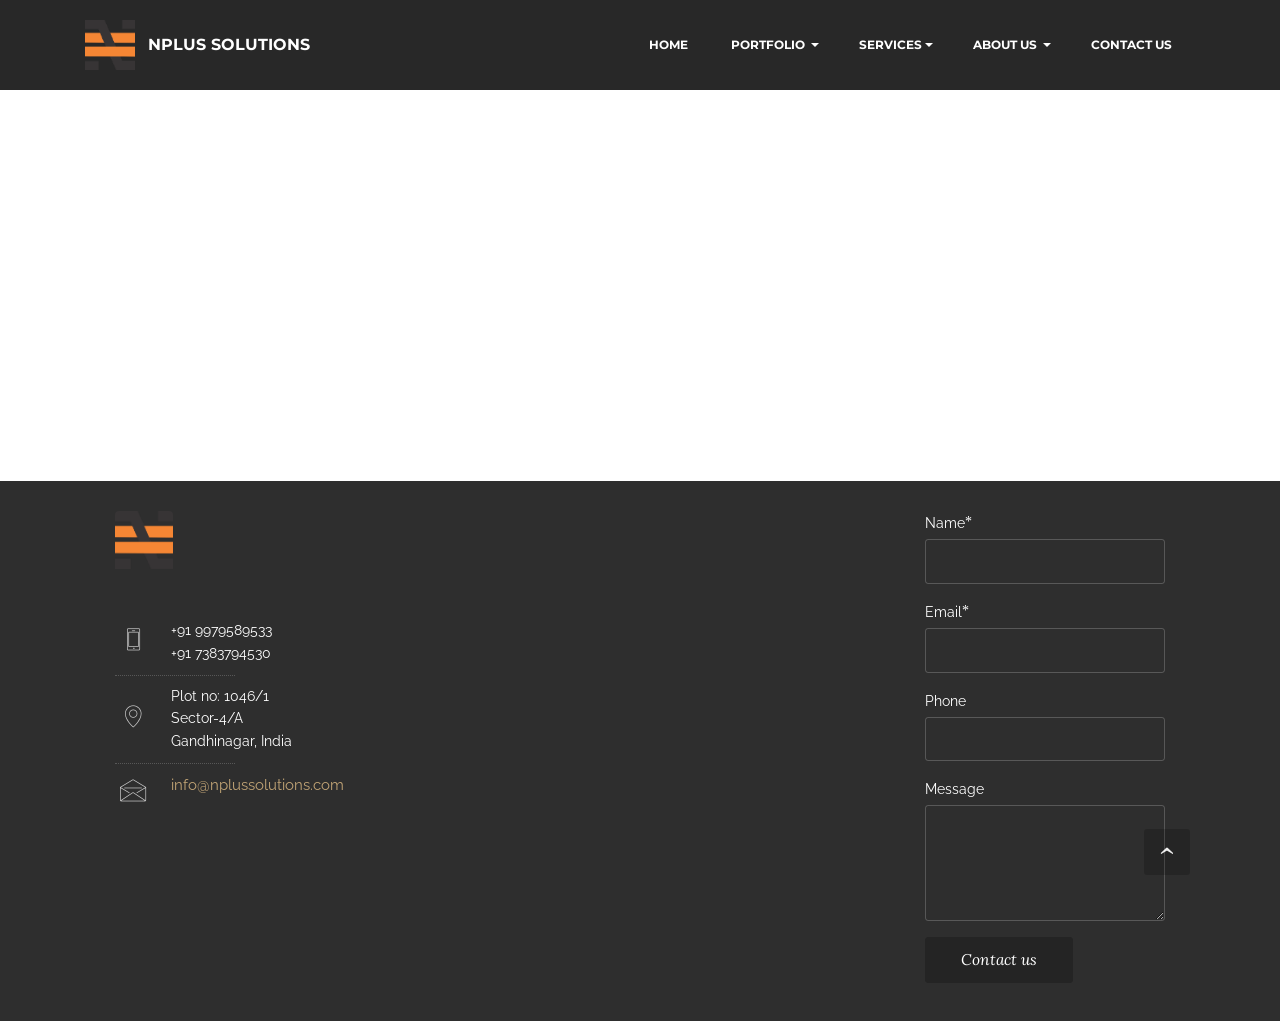
<file: contact.html>
<!DOCTYPE html>
<html>
<head>
  <!-- Site made with Mobirise Website Builder v3.11.1, https://mobirise.com -->
  <meta charset="UTF-8">
  <meta http-equiv="X-UA-Compatible" content="IE=edge">
  <meta name="generator" content="Mobirise v3.11.1, mobirise.com">
  <meta name="viewport" content="width=device-width, initial-scale=1">
  <link rel="shortcut icon" href="assets/images/npluslogo1-128x128-2.png" type="image/x-icon">
  <meta name="description" content="Web Development, Software Development Company, GIS, Survey">
  <title>NPlus Solutions</title>
  <link rel="stylesheet" href="https://fonts.googleapis.com/css?family=Lora:400,700,400italic,700italic&amp;subset=latin">
  <link rel="stylesheet" href="https://fonts.googleapis.com/css?family=Montserrat:400,700">
  <link rel="stylesheet" href="https://fonts.googleapis.com/css?family=Raleway:100,100i,200,200i,300,300i,400,400i,500,500i,600,600i,700,700i,800,800i,900,900i">
  <link rel="stylesheet" href="assets/bootstrap-material-design-font/css/material.css">
  <link rel="stylesheet" href="assets/et-line-font-plugin/style.css">
  <link rel="stylesheet" href="assets/tether/tether.min.css">
  <link rel="stylesheet" href="assets/bootstrap/css/bootstrap.min.css">
  <link rel="stylesheet" href="assets/animate.css/animate.min.css">
  <link rel="stylesheet" href="assets/dropdown/css/style.css">
  <link rel="stylesheet" href="assets/snow-plugins/style.css">
  <link rel="stylesheet" href="assets/theme/css/style.css">
  <link rel="stylesheet" href="assets/mobirise/css/mbr-additional.css" type="text/css">
  
  
  
 <meta property="og:title" content="NPlus Solutions" />
  <meta property="og:type" content="website" />
  <meta property="og:description" content="NPlus Solutions is IT Solutions company with over 4 years of experience. We provide full-cycle services in the areas of web development and design, web application, portal development, mobile application development, hybrid application development. Combining our technical expertise and profound knowledge of latest trends we offer cutting-edge web solutions that deliver clear benefits for our clients." />
  <meta property="og:url" content="http://www.nplussolutions.com" />
  <meta property="og:image" content="http://www.nplussolutions.com/assets/images/npluslogo1-128x128-2.png" /></head>
<body>

<!-- Google Analytics -->
<script>
  (function(i,s,o,g,r,a,m){i['GoogleAnalyticsObject']=r;i[r]=i[r]||function(){
  (i[r].q=i[r].q||[]).push(arguments)},i[r].l=1*new Date();a=s.createElement(o),
  m=s.getElementsByTagName(o)[0];a.async=1;a.src=g;m.parentNode.insertBefore(a,m)
  })(window,document,'script','https://www.google-analytics.com/analytics.js','ga');

  ga('create', 'UA-92262706-1', 'auto');
  ga('send', 'pageview');

</script>
<!-- /Google Analytics -->


<section id="ext_menu-22">

    <nav class="navbar navbar-dropdown navbar-fixed-top">
        <div class="container">

            <div class="mbr-table">
                <div class="mbr-table-cell">

                    <div class="navbar-brand">
                        <a href="http://nplussolutions.com" class="navbar-logo"><img src="assets/images/npluslogo1-128x128-2.png" alt="NPlus Solutions" title="NPlus Solutions"></a>
                        <a class="navbar-caption text-white" href="home.html">NPLUS SOLUTIONS</a>
                    </div>

                </div>
                <div class="mbr-table-cell">

                    <button class="navbar-toggler pull-xs-right hidden-md-up" type="button" data-toggle="collapse" data-target="#exCollapsingNavbar">
                        <div class="hamburger-icon"></div>
                    </button>

                    <ul class="nav-dropdown collapse pull-xs-right nav navbar-nav navbar-toggleable-sm" id="exCollapsingNavbar"><li class="nav-item"><a class="nav-link link" href="home.html"><p>HOME&nbsp;</p></a></li><li class="nav-item dropdown"><a class="nav-link link dropdown-toggle" href="index.html" data-toggle="dropdown-submenu" aria-expanded="false"><p>PORTFOLIO&nbsp;</p></a><div class="dropdown-menu"><div class="dropdown"><a class="dropdown-item dropdown-toggle" href="#" data-toggle="dropdown-submenu" aria-expanded="false">Mobile &nbsp;Apps</a><div class="dropdown-menu dropdown-submenu"><a class="dropdown-item" href="eg.html">Easy Gandhinagar</a><a class="dropdown-item" href="si.html">Salute India</a></div></div><div class="dropdown"><a class="dropdown-item dropdown-toggle" href="#" data-toggle="dropdown-submenu" aria-expanded="false">Web Apps</a><div class="dropdown-menu dropdown-submenu"><a class="dropdown-item" href="ha.html">Honest Alloys</a></div></div></div></li><li class="nav-item dropdown"><a class="nav-link link dropdown-toggle" href="https://mobirise.com/" data-toggle="dropdown-submenu" aria-expanded="false">SERVICES</a><div class="dropdown-menu"><a class="dropdown-item" href="cs.html">Consulting Services</a><a class="dropdown-item" href="ps.html">Product &amp; Solution</a><a class="dropdown-item" href="dev.html">Development</a><a class="dropdown-item" href="is.html">Implementation &amp; Support</a><a class="dropdown-item" href="os.html">Open Source</a><a class="dropdown-item" href="gis.html">GIS Survey</a></div></li><li class="nav-item dropdown"><a class="nav-link link dropdown-toggle" href="#top" data-toggle="dropdown-submenu" aria-expanded="false"><p>ABOUT US&nbsp;</p></a><div class="dropdown-menu"><a class="dropdown-item" href="about.html">About us</a><a class="dropdown-item" href="career.html">Career</a></div></li><li class="nav-item"><a class="nav-link link" href="contact.html"><p>CONTACT US&nbsp;</p></a></li></ul>
                    <button hidden="" class="navbar-toggler navbar-close" type="button" data-toggle="collapse" data-target="#exCollapsingNavbar">
                        <div class="close-icon"></div>
                    </button>

                </div>
            </div>

        </div>
    </nav>

</section>

<section class="engine"><a rel="external" href="https://mobirise.com">Mobirise Web Page Builder</a></section><section class="mbr-section mbr-section__container article mbr-after-navbar" id="header3-2y" style="background-color: rgb(255, 255, 255); padding-top: 80px; padding-bottom: 0px;">
    <div class="container">
        <div class="row">
            <div class="col-xs-12">
                <h3 class="mbr-section-title display-2"></h3>
                
            </div>
        </div>
    </div>
</section>

<section class="mbr-section mbr-section-nopadding" id="map1-27">
    <div class="mbr-map"><iframe frameborder="0" style="border:0" src="https://www.google.com/maps/embed/v1/place?key=AIzaSyA0Dx_boXQiwvdz8sJHoYeZNVTdoWONYkU&amp;q=place_id:ChIJjVPs1dIrXDkRe5YKPXfYVRk" allowfullscreen=""></iframe></div>
</section>

<section class="mbr-footer mbr-section mbr-section-md-padding" id="contacts3-21" style="background-color: rgb(46, 46, 46); padding-top: 30px; padding-bottom: 30px;">


    <div class="row">
    
            <div class="mbr-company col-xs-12 col-md-6 col-lg-3">

                <div class="mbr-company card">
                    <div><a href="#top"><img src="assets/images/npluslogo1-265x265.png" class="card-img-top" title="NPlus Solutions"></a></div>
                    <div class="card-block">
                        <p class="card-text"></p>
                    </div>
                    <ul class="list-group list-group-flush">
                        <li class="list-group-item">
                            <span class="list-group-icon"><span class="etl-icon icon-phone mbr-iconfont-company-contacts3"></span></span>
                            <span class="list-group-text">+91 9979589533<br>+91 7383794530</span>
                        </li>
                        <li class="list-group-item">
                            <span class="list-group-icon"><span class="etl-icon icon-map-pin mbr-iconfont-company-contacts3"></span></span>
                            <span class="list-group-text">Plot no: 1046/1<br>Sector-4/A<br>Gandhinagar, India<br></span>
                        </li>
                        <li class="list-group-item active">
                            <span class="list-group-icon"><span class="etl-icon icon-envelope mbr-iconfont-company-contacts3"></span></span>
                            <span class="list-group-text"><p><span style="line-height: 1.6;">info@nplussolutions.com</span><br></p></span>
                        </li>
                    </ul>
                </div>

            </div>
            <div class="mbr-footer-content col-xs-12 col-md-6 col-lg-3">
                <h4></h4>
                <ul></ul>
            </div>
            <div class="mbr-footer-content col-xs-12 col-md-6 col-lg-3">
                <p></p>
            </div>
            <div class="col-xs-12 col-md-6 col-lg-3" data-form-type="formoid">

                <div data-form-alert="true">
                    <div hidden="" data-form-alert-success="true">Thanks for filling out form!</div>
                </div>

                <form action="https://mobirise.com/" method="post" data-form-title="MESSAGE">

                    <input type="hidden" value="kaJsfhSovqtrHUfj+VRWIrfz7upNEGkcMnZUv37ztNuKkr/xd/IckmADVgVpLJQALRI11k8X4b0eMgLh5VaT6L0SqMUmTdbw2wiGeLO3vnijx6sr0EGd92EilB2IdgJB" data-form-email="true">

                    <div class="form-group">
                        <label class="form-control-label" for="contacts3-21-name">Name<span class="form-asterisk">*</span></label>
                        <input type="text" class="form-control input-sm input-inverse" name="name" required="" data-form-field="Name" id="contacts3-21-name">
                    </div>

                    <div class="form-group">
                        <label class="form-control-label" for="contacts3-21-email">Email<span class="form-asterisk">*</span></label>
                        <input type="email" class="form-control input-sm input-inverse" name="email" required="" data-form-field="Email" id="contacts3-21-email">
                    </div>

                    <div class="form-group">
                        <label class="form-control-label" for="contacts3-21-phone">Phone</label>
                        <input type="tel" class="form-control input-sm input-inverse" name="phone" data-form-field="Phone" id="contacts3-21-phone">
                    </div>

                    <div class="form-group">
                        <label class="form-control-label" for="contacts3-21-message">Message</label>
                        <textarea class="form-control input-sm input-inverse" name="message" data-form-field="Message" rows="5" id="contacts3-21-message"></textarea>
                    </div>

                    <div><button type="submit" class="btn btn-sm btn-black">Contact us</button></div>

                </form>

            </div>
        </div>
</section>


  <script src="assets/web/assets/jquery/jquery.min.js"></script>
  <script src="assets/tether/tether.min.js"></script>
  <script src="assets/bootstrap/js/bootstrap.min.js"></script>
  <script src="assets/smooth-scroll/SmoothScroll.js"></script>
  <script src="assets/viewportChecker/jquery.viewportchecker.js"></script>
  <script src="assets/dropdown/js/script.min.js"></script>
  <script src="assets/touchSwipe/jquery.touchSwipe.min.js"></script>
  <script src="assets/snow-plugins/schnee.js"></script>
  <script src="assets/theme/js/script.js"></script>
  <script src="assets/formoid/formoid.min.js"></script>
  
  
  <input name="animation" type="hidden">
   <div id="scrollToTop" class="scrollToTop mbr-arrow-up"><a style="text-align: center;"><i class="mbr-arrow-up-icon"></i></a></div>
  </body>
</html>
</file>
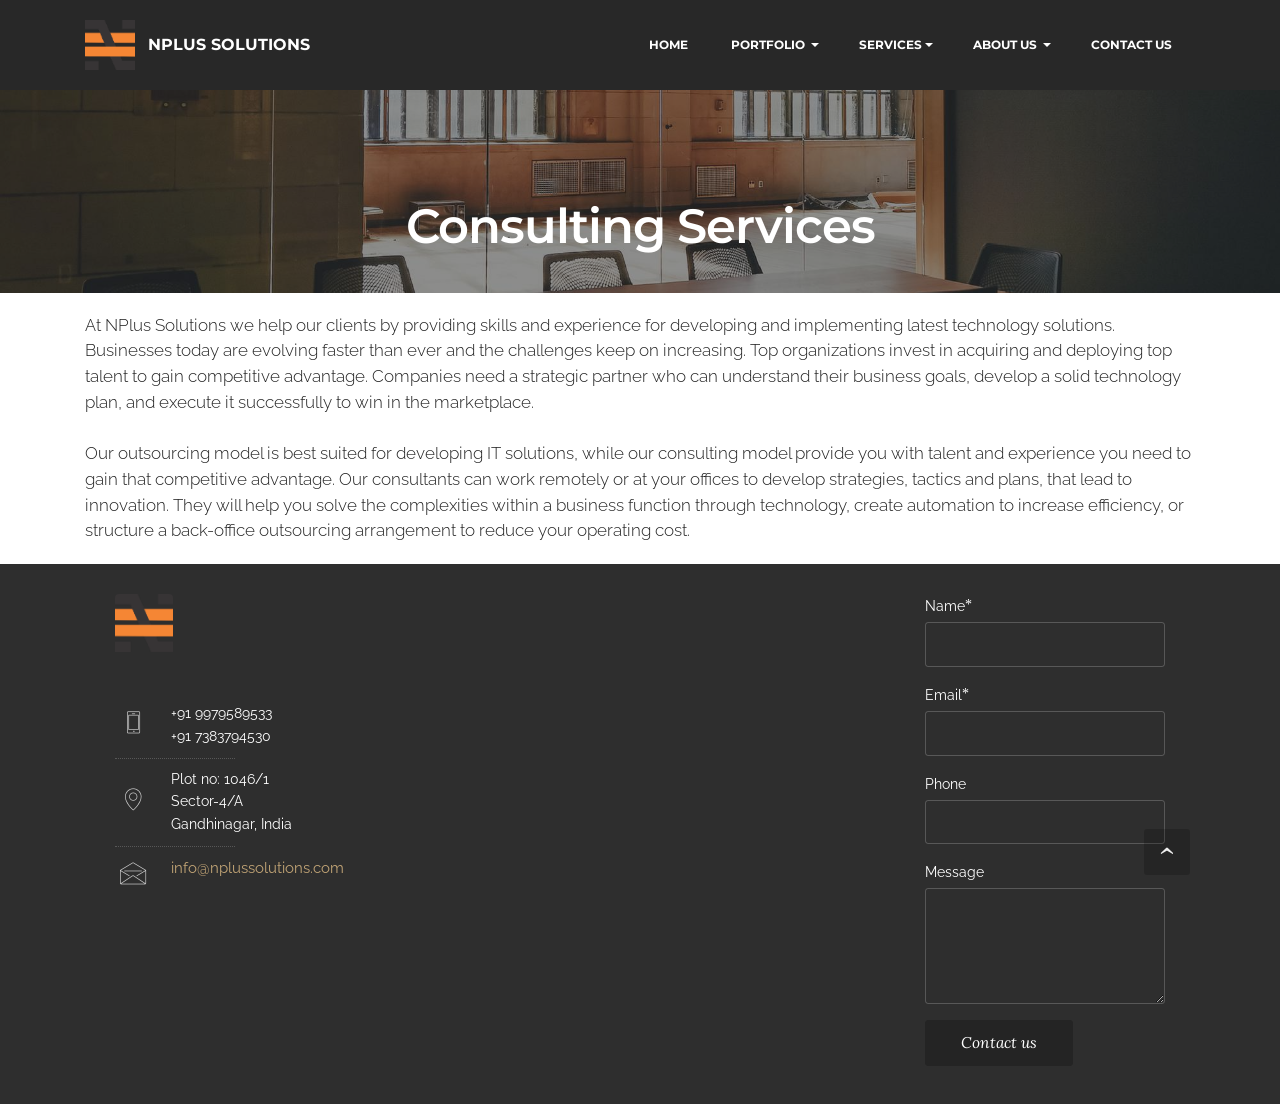
<file: cs.html>
<!DOCTYPE html>
<html>
<head>
  <!-- Site made with Mobirise Website Builder v3.11.1, https://mobirise.com -->
  <meta charset="UTF-8">
  <meta http-equiv="X-UA-Compatible" content="IE=edge">
  <meta name="generator" content="Mobirise v3.11.1, mobirise.com">
  <meta name="viewport" content="width=device-width, initial-scale=1">
  <link rel="shortcut icon" href="assets/images/npluslogo1-128x128-2.png" type="image/x-icon">
  <meta name="description" content="Web Development, Software Development Company, GIS, Survey">
  <title>NPlus Solutions</title>
  <link rel="stylesheet" href="https://fonts.googleapis.com/css?family=Lora:400,700,400italic,700italic&amp;subset=latin">
  <link rel="stylesheet" href="https://fonts.googleapis.com/css?family=Montserrat:400,700">
  <link rel="stylesheet" href="https://fonts.googleapis.com/css?family=Raleway:100,100i,200,200i,300,300i,400,400i,500,500i,600,600i,700,700i,800,800i,900,900i">
  <link rel="stylesheet" href="assets/bootstrap-material-design-font/css/material.css">
  <link rel="stylesheet" href="assets/et-line-font-plugin/style.css">
  <link rel="stylesheet" href="assets/tether/tether.min.css">
  <link rel="stylesheet" href="assets/bootstrap/css/bootstrap.min.css">
  <link rel="stylesheet" href="assets/animate.css/animate.min.css">
  <link rel="stylesheet" href="assets/dropdown/css/style.css">
  <link rel="stylesheet" href="assets/snow-plugins/style.css">
  <link rel="stylesheet" href="assets/theme/css/style.css">
  <link rel="stylesheet" href="assets/mobirise/css/mbr-additional.css" type="text/css">
  
  
  
 <meta property="og:title" content="NPlus Solutions" />
  <meta property="og:type" content="website" />
  <meta property="og:description" content="NPlus Solutions is IT Solutions company with over 4 years of experience. We provide full-cycle services in the areas of web development and design, web application, portal development, mobile application development, hybrid application development. Combining our technical expertise and profound knowledge of latest trends we offer cutting-edge web solutions that deliver clear benefits for our clients." />
  <meta property="og:url" content="http://www.nplussolutions.com" />
  <meta property="og:image" content="http://www.nplussolutions.com/assets/images/npluslogo1-128x128-2.png" /></head>
<body>

<!-- Google Analytics -->
<script>
  (function(i,s,o,g,r,a,m){i['GoogleAnalyticsObject']=r;i[r]=i[r]||function(){
  (i[r].q=i[r].q||[]).push(arguments)},i[r].l=1*new Date();a=s.createElement(o),
  m=s.getElementsByTagName(o)[0];a.async=1;a.src=g;m.parentNode.insertBefore(a,m)
  })(window,document,'script','https://www.google-analytics.com/analytics.js','ga');

  ga('create', 'UA-92262706-1', 'auto');
  ga('send', 'pageview');

</script>
<!-- /Google Analytics -->


<section id="ext_menu-1s">

    <nav class="navbar navbar-dropdown navbar-fixed-top">
        <div class="container">

            <div class="mbr-table">
                <div class="mbr-table-cell">

                    <div class="navbar-brand">
                        <a href="http://nplussolutions.com" class="navbar-logo"><img src="assets/images/npluslogo1-128x128-2.png" alt="NPlus Solutions" title="NPlus Solutions"></a>
                        <a class="navbar-caption text-white" href="home.html">NPLUS SOLUTIONS</a>
                    </div>

                </div>
                <div class="mbr-table-cell">

                    <button class="navbar-toggler pull-xs-right hidden-md-up" type="button" data-toggle="collapse" data-target="#exCollapsingNavbar">
                        <div class="hamburger-icon"></div>
                    </button>

                    <ul class="nav-dropdown collapse pull-xs-right nav navbar-nav navbar-toggleable-sm" id="exCollapsingNavbar"><li class="nav-item"><a class="nav-link link" href="home.html"><p>HOME&nbsp;</p></a></li><li class="nav-item dropdown"><a class="nav-link link dropdown-toggle" href="index.html" data-toggle="dropdown-submenu" aria-expanded="false"><p>PORTFOLIO&nbsp;</p></a><div class="dropdown-menu"><div class="dropdown"><a class="dropdown-item dropdown-toggle" href="#" data-toggle="dropdown-submenu" aria-expanded="false">Mobile &nbsp;Apps</a><div class="dropdown-menu dropdown-submenu"><a class="dropdown-item" href="eg.html">Easy Gandhinagar</a><a class="dropdown-item" href="si.html">Salute India</a></div></div><div class="dropdown"><a class="dropdown-item dropdown-toggle" href="#" data-toggle="dropdown-submenu" aria-expanded="false">Web Apps</a><div class="dropdown-menu dropdown-submenu"><a class="dropdown-item" href="ha.html">Honest Alloys</a></div></div></div></li><li class="nav-item dropdown"><a class="nav-link link dropdown-toggle" href="https://mobirise.com/" data-toggle="dropdown-submenu" aria-expanded="false">SERVICES</a><div class="dropdown-menu"><a class="dropdown-item" href="cs.html">Consulting Services</a><a class="dropdown-item" href="ps.html">Product &amp; Solution</a><a class="dropdown-item" href="dev.html">Development</a><a class="dropdown-item" href="is.html">Implementation &amp; Support</a><a class="dropdown-item" href="os.html">Open Source</a><a class="dropdown-item" href="gis.html">GIS Survey</a></div></li><li class="nav-item dropdown"><a class="nav-link link dropdown-toggle" href="#top" data-toggle="dropdown-submenu" aria-expanded="false"><p>ABOUT US&nbsp;</p></a><div class="dropdown-menu"><a class="dropdown-item" href="about.html">About us</a><a class="dropdown-item" href="career.html">Career</a></div></li><li class="nav-item"><a class="nav-link link" href="contact.html"><p>CONTACT US&nbsp;</p></a></li></ul>
                    <button hidden="" class="navbar-toggler navbar-close" type="button" data-toggle="collapse" data-target="#exCollapsingNavbar">
                        <div class="close-icon"></div>
                    </button>

                </div>
            </div>

        </div>
    </nav>

</section>

<section class="engine"><a rel="external" href="https://mobirise.com">Mobirise Site Creator</a></section><section class="mbr-section article mbr-parallax-background mbr-after-navbar" id="msg-box8-2k" style="background-image: url(assets/images/mbr-2000x909.jpg); padding-top: 200px; padding-bottom: 40px;">

    <div class="mbr-overlay" style="opacity: 0.5; background-color: rgb(34, 34, 34);">
    </div>
    <div class="container">
        <div class="row">
            <div class="col-md-8 col-md-offset-2 text-xs-center">
                <h3 class="mbr-section-title display-2">Consulting Services</h3>
                <div class="lead"></div>
                
            </div>
        </div>
    </div>

</section>

<section class="mbr-section article mbr-section__container" id="content1-2l" style="background-color: rgb(255, 255, 255); padding-top: 20px; padding-bottom: 20px;">

    <div class="container">
        <div class="row">
            <div class="col-xs-12 lead"><p>At NPlus Solutions we help our clients by providing skills and experience for developing and implementing latest technology solutions. Businesses today are evolving faster than ever and the challenges keep on increasing. Top organizations invest in acquiring and deploying top talent to gain competitive advantage. Companies need a strategic partner who can understand their business goals, develop a solid technology plan, and execute it successfully to win in the marketplace.&nbsp;</p><p><br></p><p>Our outsourcing model is best suited for developing IT solutions, while our consulting model provide you with talent and experience you need to gain that competitive advantage. Our consultants can work remotely or at your offices to develop strategies, tactics and plans, that lead to innovation. They will help you solve the complexities within a business function through technology, create automation to increase efficiency, or structure a back-office outsourcing arrangement to reduce your operating cost.</p></div>
        </div>
    </div>

</section>

<section class="mbr-footer mbr-section mbr-section-md-padding" id="contacts3-1r" style="background-color: rgb(46, 46, 46); padding-top: 30px; padding-bottom: 30px;">


    <div class="row">
    
            <div class="mbr-company col-xs-12 col-md-6 col-lg-3">

                <div class="mbr-company card">
                    <div><a href="#top"><img src="assets/images/npluslogo1-265x265.png" class="card-img-top" title="NPlus Solutions"></a></div>
                    <div class="card-block">
                        <p class="card-text"></p>
                    </div>
                    <ul class="list-group list-group-flush">
                        <li class="list-group-item">
                            <span class="list-group-icon"><span class="etl-icon icon-phone mbr-iconfont-company-contacts3"></span></span>
                            <span class="list-group-text">+91 9979589533<br>+91 7383794530</span>
                        </li>
                        <li class="list-group-item">
                            <span class="list-group-icon"><span class="etl-icon icon-map-pin mbr-iconfont-company-contacts3"></span></span>
                            <span class="list-group-text">Plot no: 1046/1<br>Sector-4/A<br>Gandhinagar, India<br></span>
                        </li>
                        <li class="list-group-item active">
                            <span class="list-group-icon"><span class="etl-icon icon-envelope mbr-iconfont-company-contacts3"></span></span>
                            <span class="list-group-text"><p><span style="line-height: 1.6;">info@nplussolutions.com</span><br></p></span>
                        </li>
                    </ul>
                </div>

            </div>
            <div class="mbr-footer-content col-xs-12 col-md-6 col-lg-3">
                <h4></h4>
                <ul></ul>
            </div>
            <div class="mbr-footer-content col-xs-12 col-md-6 col-lg-3">
                <p></p>
            </div>
            <div class="col-xs-12 col-md-6 col-lg-3" data-form-type="formoid">

                <div data-form-alert="true">
                    <div hidden="" data-form-alert-success="true">Thanks for filling out form!</div>
                </div>

                <form action="https://mobirise.com/" method="post" data-form-title="MESSAGE">

                    <input type="hidden" value="wyBK430cLSs+X1MOPdABreLHfuhtHqoZQpG2dtCzT5qICKjaFQ/DKdAdEIpX18O5JIiFUBFJrj47SsAzAQ20f+qt7ADz9IaYpCnAXW8h0icYymS0VCMPPiy1oOxPZ5IF" data-form-email="true">

                    <div class="form-group">
                        <label class="form-control-label" for="contacts3-1r-name">Name<span class="form-asterisk">*</span></label>
                        <input type="text" class="form-control input-sm input-inverse" name="name" required="" data-form-field="Name" id="contacts3-1r-name">
                    </div>

                    <div class="form-group">
                        <label class="form-control-label" for="contacts3-1r-email">Email<span class="form-asterisk">*</span></label>
                        <input type="email" class="form-control input-sm input-inverse" name="email" required="" data-form-field="Email" id="contacts3-1r-email">
                    </div>

                    <div class="form-group">
                        <label class="form-control-label" for="contacts3-1r-phone">Phone</label>
                        <input type="tel" class="form-control input-sm input-inverse" name="phone" data-form-field="Phone" id="contacts3-1r-phone">
                    </div>

                    <div class="form-group">
                        <label class="form-control-label" for="contacts3-1r-message">Message</label>
                        <textarea class="form-control input-sm input-inverse" name="message" data-form-field="Message" rows="5" id="contacts3-1r-message"></textarea>
                    </div>

                    <div><button type="submit" class="btn btn-sm btn-black">Contact us</button></div>

                </form>

            </div>
        </div>
</section>


  <script src="assets/web/assets/jquery/jquery.min.js"></script>
  <script src="assets/tether/tether.min.js"></script>
  <script src="assets/bootstrap/js/bootstrap.min.js"></script>
  <script src="assets/smooth-scroll/SmoothScroll.js"></script>
  <script src="assets/jarallax/jarallax.js"></script>
  <script src="assets/viewportChecker/jquery.viewportchecker.js"></script>
  <script src="assets/dropdown/js/script.min.js"></script>
  <script src="assets/touchSwipe/jquery.touchSwipe.min.js"></script>
  <script src="assets/snow-plugins/schnee.js"></script>
  <script src="assets/theme/js/script.js"></script>
  <script src="assets/formoid/formoid.min.js"></script>
  
  
  <input name="animation" type="hidden">
   <div id="scrollToTop" class="scrollToTop mbr-arrow-up"><a style="text-align: center;"><i class="mbr-arrow-up-icon"></i></a></div>
  </body>
</html>
</file>
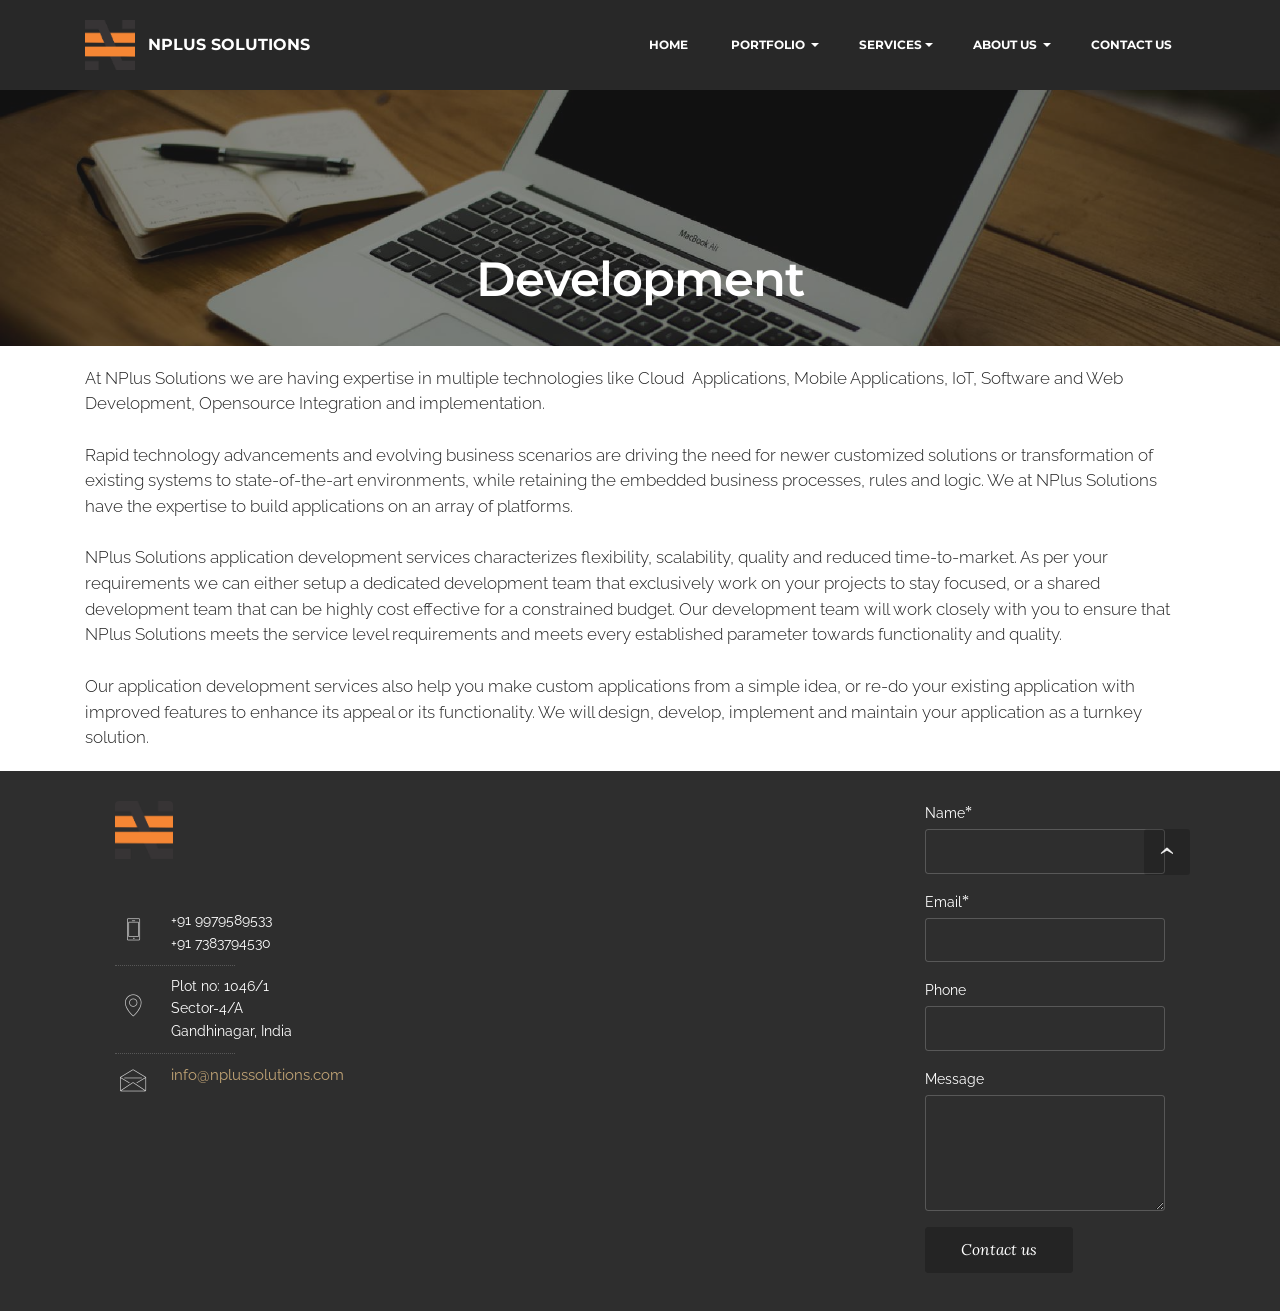
<file: dev.html>
<!DOCTYPE html>
<html>
<head>
  <!-- Site made with Mobirise Website Builder v3.11.1, https://mobirise.com -->
  <meta charset="UTF-8">
  <meta http-equiv="X-UA-Compatible" content="IE=edge">
  <meta name="generator" content="Mobirise v3.11.1, mobirise.com">
  <meta name="viewport" content="width=device-width, initial-scale=1">
  <link rel="shortcut icon" href="assets/images/npluslogo1-128x128-2.png" type="image/x-icon">
  <meta name="description" content="Web Development, Software Development Company, GIS, Survey">
  <title>NPlus Solutions</title>
  <link rel="stylesheet" href="https://fonts.googleapis.com/css?family=Lora:400,700,400italic,700italic&amp;subset=latin">
  <link rel="stylesheet" href="https://fonts.googleapis.com/css?family=Montserrat:400,700">
  <link rel="stylesheet" href="https://fonts.googleapis.com/css?family=Raleway:100,100i,200,200i,300,300i,400,400i,500,500i,600,600i,700,700i,800,800i,900,900i">
  <link rel="stylesheet" href="assets/bootstrap-material-design-font/css/material.css">
  <link rel="stylesheet" href="assets/et-line-font-plugin/style.css">
  <link rel="stylesheet" href="assets/tether/tether.min.css">
  <link rel="stylesheet" href="assets/bootstrap/css/bootstrap.min.css">
  <link rel="stylesheet" href="assets/animate.css/animate.min.css">
  <link rel="stylesheet" href="assets/dropdown/css/style.css">
  <link rel="stylesheet" href="assets/snow-plugins/style.css">
  <link rel="stylesheet" href="assets/theme/css/style.css">
  <link rel="stylesheet" href="assets/mobirise/css/mbr-additional.css" type="text/css">
  
  
  
 <meta property="og:title" content="NPlus Solutions" />
  <meta property="og:type" content="website" />
  <meta property="og:description" content="NPlus Solutions is IT Solutions company with over 4 years of experience. We provide full-cycle services in the areas of web development and design, web application, portal development, mobile application development, hybrid application development. Combining our technical expertise and profound knowledge of latest trends we offer cutting-edge web solutions that deliver clear benefits for our clients." />
  <meta property="og:url" content="http://www.nplussolutions.com" />
  <meta property="og:image" content="http://www.nplussolutions.com/assets/images/npluslogo1-128x128-2.png" /></head>
<body>

<!-- Google Analytics -->
<script>
  (function(i,s,o,g,r,a,m){i['GoogleAnalyticsObject']=r;i[r]=i[r]||function(){
  (i[r].q=i[r].q||[]).push(arguments)},i[r].l=1*new Date();a=s.createElement(o),
  m=s.getElementsByTagName(o)[0];a.async=1;a.src=g;m.parentNode.insertBefore(a,m)
  })(window,document,'script','https://www.google-analytics.com/analytics.js','ga');

  ga('create', 'UA-92262706-1', 'auto');
  ga('send', 'pageview');

</script>
<!-- /Google Analytics -->


<section id="ext_menu-1w">

    <nav class="navbar navbar-dropdown navbar-fixed-top">
        <div class="container">

            <div class="mbr-table">
                <div class="mbr-table-cell">

                    <div class="navbar-brand">
                        <a href="http://nplussolutions.com" class="navbar-logo"><img src="assets/images/npluslogo1-128x128-2.png" alt="NPlus Solutions" title="NPlus Solutions"></a>
                        <a class="navbar-caption text-white" href="home.html">NPLUS SOLUTIONS</a>
                    </div>

                </div>
                <div class="mbr-table-cell">

                    <button class="navbar-toggler pull-xs-right hidden-md-up" type="button" data-toggle="collapse" data-target="#exCollapsingNavbar">
                        <div class="hamburger-icon"></div>
                    </button>

                    <ul class="nav-dropdown collapse pull-xs-right nav navbar-nav navbar-toggleable-sm" id="exCollapsingNavbar"><li class="nav-item"><a class="nav-link link" href="home.html"><p>HOME&nbsp;</p></a></li><li class="nav-item dropdown"><a class="nav-link link dropdown-toggle" href="index.html" data-toggle="dropdown-submenu" aria-expanded="false"><p>PORTFOLIO&nbsp;</p></a><div class="dropdown-menu"><div class="dropdown"><a class="dropdown-item dropdown-toggle" href="#" data-toggle="dropdown-submenu" aria-expanded="false">Mobile &nbsp;Apps</a><div class="dropdown-menu dropdown-submenu"><a class="dropdown-item" href="eg.html">Easy Gandhinagar</a><a class="dropdown-item" href="si.html">Salute India</a></div></div><div class="dropdown"><a class="dropdown-item dropdown-toggle" href="#" data-toggle="dropdown-submenu" aria-expanded="false">Web Apps</a><div class="dropdown-menu dropdown-submenu"><a class="dropdown-item" href="ha.html">Honest Alloys</a></div></div></div></li><li class="nav-item dropdown"><a class="nav-link link dropdown-toggle" href="https://mobirise.com/" data-toggle="dropdown-submenu" aria-expanded="false">SERVICES</a><div class="dropdown-menu"><a class="dropdown-item" href="cs.html">Consulting Services</a><a class="dropdown-item" href="ps.html">Product &amp; Solution</a><a class="dropdown-item" href="dev.html">Development</a><a class="dropdown-item" href="is.html">Implementation &amp; Support</a><a class="dropdown-item" href="os.html">Open Source</a><a class="dropdown-item" href="gis.html">GIS Survey</a></div></li><li class="nav-item dropdown"><a class="nav-link link dropdown-toggle" href="#top" data-toggle="dropdown-submenu" aria-expanded="false"><p>ABOUT US&nbsp;</p></a><div class="dropdown-menu"><a class="dropdown-item" href="about.html">About us</a><a class="dropdown-item" href="career.html">Career</a></div></li><li class="nav-item"><a class="nav-link link" href="contact.html"><p>CONTACT US&nbsp;</p></a></li></ul>
                    <button hidden="" class="navbar-toggler navbar-close" type="button" data-toggle="collapse" data-target="#exCollapsingNavbar">
                        <div class="close-icon"></div>
                    </button>

                </div>
            </div>

        </div>
    </nav>

</section>

<section class="engine"><a rel="external" href="https://mobirise.com">Site Maker</a></section><section class="mbr-section article mbr-parallax-background mbr-after-navbar" id="msg-box8-2m" style="background-image: url(assets/images/mbr-2-2000x1333.jpg); padding-top: 200px; padding-bottom: 40px;">

    <div class="mbr-overlay" style="opacity: 0.5; background-color: rgb(34, 34, 34);">
    </div>
    <div class="container">
        <div class="row">
            <div class="col-md-8 col-md-offset-2 text-xs-center">
                <h3 class="mbr-section-title display-2"><br>Development</h3>
                <div class="lead"></div>
                
            </div>
        </div>
    </div>

</section>

<section class="mbr-section article mbr-section__container" id="content1-2n" style="background-color: rgb(255, 255, 255); padding-top: 20px; padding-bottom: 20px;">

    <div class="container">
        <div class="row">
            <div class="col-xs-12 lead"><p>At NPlus Solutions we are having expertise in multiple technologies like Cloud &nbsp;Applications, Mobile Applications, IoT, Software and Web Development, Opensource Integration and implementation.</p><p><br></p><p>Rapid technology advancements and evolving business scenarios are driving the need for newer customized solutions or transformation of existing systems to state-of-the-art environments, while retaining the embedded business processes, rules and logic. We at NPlus Solutions have the expertise to build applications on an array of platforms.&nbsp;</p><p><br></p><p>NPlus Solutions application development services characterizes flexibility, scalability, quality and reduced time-to-market. As per your requirements we can either setup a dedicated development team that exclusively work on your projects to stay focused, or a shared development team that can be highly cost effective for a constrained budget. Our development team will work closely with you to ensure that NPlus Solutions meets the service level requirements and meets every established parameter towards functionality and quality.&nbsp;</p><p><br></p><p>Our application development services also help you make custom applications from a simple idea, or re-do your existing application with improved features to enhance its appeal or its functionality. We will design, develop, implement and maintain your application as a turnkey solution.</p></div>
        </div>
    </div>

</section>

<section class="mbr-footer mbr-section mbr-section-md-padding" id="contacts3-1v" style="background-color: rgb(46, 46, 46); padding-top: 30px; padding-bottom: 30px;">


    <div class="row">
    
            <div class="mbr-company col-xs-12 col-md-6 col-lg-3">

                <div class="mbr-company card">
                    <div><a href="#top"><img src="assets/images/npluslogo1-265x265.png" class="card-img-top" title="NPlus Solutions"></a></div>
                    <div class="card-block">
                        <p class="card-text"></p>
                    </div>
                    <ul class="list-group list-group-flush">
                        <li class="list-group-item">
                            <span class="list-group-icon"><span class="etl-icon icon-phone mbr-iconfont-company-contacts3"></span></span>
                            <span class="list-group-text">+91 9979589533<br>+91 7383794530</span>
                        </li>
                        <li class="list-group-item">
                            <span class="list-group-icon"><span class="etl-icon icon-map-pin mbr-iconfont-company-contacts3"></span></span>
                            <span class="list-group-text">Plot no: 1046/1<br>Sector-4/A<br>Gandhinagar, India<br></span>
                        </li>
                        <li class="list-group-item active">
                            <span class="list-group-icon"><span class="etl-icon icon-envelope mbr-iconfont-company-contacts3"></span></span>
                            <span class="list-group-text"><p><span style="line-height: 1.6;">info@nplussolutions.com</span><br></p></span>
                        </li>
                    </ul>
                </div>

            </div>
            <div class="mbr-footer-content col-xs-12 col-md-6 col-lg-3">
                <h4></h4>
                <ul></ul>
            </div>
            <div class="mbr-footer-content col-xs-12 col-md-6 col-lg-3">
                <p></p>
            </div>
            <div class="col-xs-12 col-md-6 col-lg-3" data-form-type="formoid">

                <div data-form-alert="true">
                    <div hidden="" data-form-alert-success="true">Thanks for filling out form!</div>
                </div>

                <form action="https://mobirise.com/" method="post" data-form-title="MESSAGE">

                    <input type="hidden" value="Gn5/a/xAIcR20w04HpmG0gobEglnpjsB5n/kvHdWBYsGM7eEhybHw66EqF9AFLMstAJbPyNl0LiyFdHHbuckRKgoaa48fRzjBp9LOY10bGA7LEu+vgv3qxhYXzVKc1Bj" data-form-email="true">

                    <div class="form-group">
                        <label class="form-control-label" for="contacts3-1v-name">Name<span class="form-asterisk">*</span></label>
                        <input type="text" class="form-control input-sm input-inverse" name="name" required="" data-form-field="Name" id="contacts3-1v-name">
                    </div>

                    <div class="form-group">
                        <label class="form-control-label" for="contacts3-1v-email">Email<span class="form-asterisk">*</span></label>
                        <input type="email" class="form-control input-sm input-inverse" name="email" required="" data-form-field="Email" id="contacts3-1v-email">
                    </div>

                    <div class="form-group">
                        <label class="form-control-label" for="contacts3-1v-phone">Phone</label>
                        <input type="tel" class="form-control input-sm input-inverse" name="phone" data-form-field="Phone" id="contacts3-1v-phone">
                    </div>

                    <div class="form-group">
                        <label class="form-control-label" for="contacts3-1v-message">Message</label>
                        <textarea class="form-control input-sm input-inverse" name="message" data-form-field="Message" rows="5" id="contacts3-1v-message"></textarea>
                    </div>

                    <div><button type="submit" class="btn btn-sm btn-black">Contact us</button></div>

                </form>

            </div>
        </div>
</section>


  <script src="assets/web/assets/jquery/jquery.min.js"></script>
  <script src="assets/tether/tether.min.js"></script>
  <script src="assets/bootstrap/js/bootstrap.min.js"></script>
  <script src="assets/smooth-scroll/SmoothScroll.js"></script>
  <script src="assets/jarallax/jarallax.js"></script>
  <script src="assets/viewportChecker/jquery.viewportchecker.js"></script>
  <script src="assets/dropdown/js/script.min.js"></script>
  <script src="assets/touchSwipe/jquery.touchSwipe.min.js"></script>
  <script src="assets/snow-plugins/schnee.js"></script>
  <script src="assets/theme/js/script.js"></script>
  <script src="assets/formoid/formoid.min.js"></script>
  
  
  <input name="animation" type="hidden">
   <div id="scrollToTop" class="scrollToTop mbr-arrow-up"><a style="text-align: center;"><i class="mbr-arrow-up-icon"></i></a></div>
  </body>
</html>
</file>
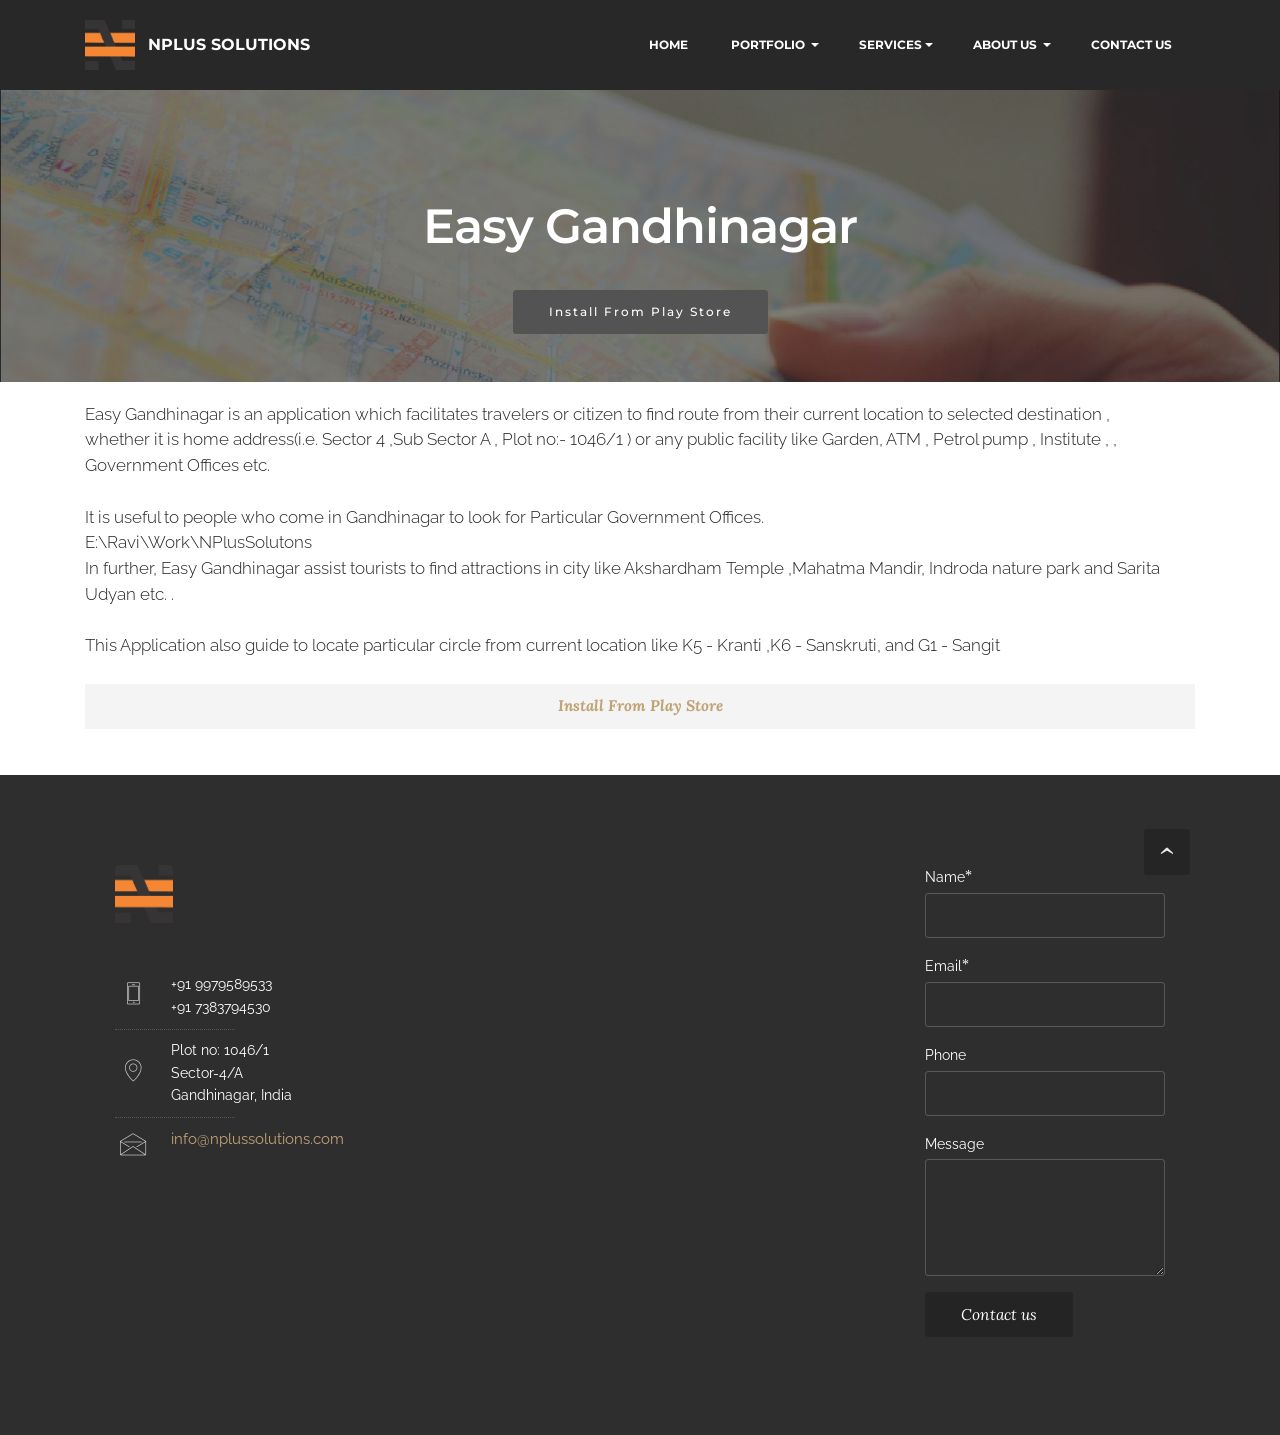
<file: eg.html>
<!DOCTYPE html>
<html>
<head>
  <!-- Site made with Mobirise Website Builder v3.11.1, https://mobirise.com -->
  <meta charset="UTF-8">
  <meta http-equiv="X-UA-Compatible" content="IE=edge">
  <meta name="generator" content="Mobirise v3.11.1, mobirise.com">
  <meta name="viewport" content="width=device-width, initial-scale=1">
  <link rel="shortcut icon" href="assets/images/npluslogo1-128x128-2.png" type="image/x-icon">
  <meta name="description" content="Web Development, Software Development Company, GIS, Survey">
  <title>NPlus Solutions</title>
  <link rel="stylesheet" href="https://fonts.googleapis.com/css?family=Lora:400,700,400italic,700italic&amp;subset=latin">
  <link rel="stylesheet" href="https://fonts.googleapis.com/css?family=Montserrat:400,700">
  <link rel="stylesheet" href="https://fonts.googleapis.com/css?family=Raleway:100,100i,200,200i,300,300i,400,400i,500,500i,600,600i,700,700i,800,800i,900,900i">
  <link rel="stylesheet" href="assets/bootstrap-material-design-font/css/material.css">
  <link rel="stylesheet" href="assets/et-line-font-plugin/style.css">
  <link rel="stylesheet" href="assets/tether/tether.min.css">
  <link rel="stylesheet" href="assets/bootstrap/css/bootstrap.min.css">
  <link rel="stylesheet" href="assets/animate.css/animate.min.css">
  <link rel="stylesheet" href="assets/dropdown/css/style.css">
  <link rel="stylesheet" href="assets/snow-plugins/style.css">
  <link rel="stylesheet" href="assets/theme/css/style.css">
  <link rel="stylesheet" href="assets/mobirise/css/mbr-additional.css" type="text/css">
  
  
  
 <meta property="og:title" content="NPlus Solutions" />
  <meta property="og:type" content="website" />
  <meta property="og:description" content="NPlus Solutions is IT Solutions company with over 4 years of experience. We provide full-cycle services in the areas of web development and design, web application, portal development, mobile application development, hybrid application development. Combining our technical expertise and profound knowledge of latest trends we offer cutting-edge web solutions that deliver clear benefits for our clients." />
  <meta property="og:url" content="http://www.nplussolutions.com" />
  <meta property="og:image" content="http://www.nplussolutions.com/assets/images/npluslogo1-128x128-2.png" /></head>
<body>

<!-- Google Analytics -->
<script>
  (function(i,s,o,g,r,a,m){i['GoogleAnalyticsObject']=r;i[r]=i[r]||function(){
  (i[r].q=i[r].q||[]).push(arguments)},i[r].l=1*new Date();a=s.createElement(o),
  m=s.getElementsByTagName(o)[0];a.async=1;a.src=g;m.parentNode.insertBefore(a,m)
  })(window,document,'script','https://www.google-analytics.com/analytics.js','ga');

  ga('create', 'UA-92262706-1', 'auto');
  ga('send', 'pageview');

</script>
<!-- /Google Analytics -->


<section id="ext_menu-1q">

    <nav class="navbar navbar-dropdown navbar-fixed-top">
        <div class="container">

            <div class="mbr-table">
                <div class="mbr-table-cell">

                    <div class="navbar-brand">
                        <a href="http://nplussolutions.com" class="navbar-logo"><img src="assets/images/npluslogo1-128x128-2.png" alt="NPlus Solutions" title="NPlus Solutions"></a>
                        <a class="navbar-caption text-white" href="home.html">NPLUS SOLUTIONS</a>
                    </div>

                </div>
                <div class="mbr-table-cell">

                    <button class="navbar-toggler pull-xs-right hidden-md-up" type="button" data-toggle="collapse" data-target="#exCollapsingNavbar">
                        <div class="hamburger-icon"></div>
                    </button>

                    <ul class="nav-dropdown collapse pull-xs-right nav navbar-nav navbar-toggleable-sm" id="exCollapsingNavbar"><li class="nav-item"><a class="nav-link link" href="home.html"><p>HOME&nbsp;</p></a></li><li class="nav-item dropdown"><a class="nav-link link dropdown-toggle" href="index.html" data-toggle="dropdown-submenu" aria-expanded="false"><p>PORTFOLIO&nbsp;</p></a><div class="dropdown-menu"><div class="dropdown"><a class="dropdown-item dropdown-toggle" href="#" data-toggle="dropdown-submenu" aria-expanded="false">Mobile &nbsp;Apps</a><div class="dropdown-menu dropdown-submenu"><a class="dropdown-item" href="eg.html">Easy Gandhinagar</a><a class="dropdown-item" href="si.html">Salute India</a></div></div><div class="dropdown"><a class="dropdown-item dropdown-toggle" href="#" data-toggle="dropdown-submenu" aria-expanded="false">Web Apps</a><div class="dropdown-menu dropdown-submenu"><a class="dropdown-item" href="ha.html">Honest Alloys</a></div></div></div></li><li class="nav-item dropdown"><a class="nav-link link dropdown-toggle" href="https://mobirise.com/" data-toggle="dropdown-submenu" aria-expanded="false">SERVICES</a><div class="dropdown-menu"><a class="dropdown-item" href="cs.html">Consulting Services</a><a class="dropdown-item" href="ps.html">Product &amp; Solution</a><a class="dropdown-item" href="dev.html">Development</a><a class="dropdown-item" href="is.html">Implementation &amp; Support</a><a class="dropdown-item" href="os.html">Open Source</a><a class="dropdown-item" href="gis.html">GIS Survey</a></div></li><li class="nav-item dropdown"><a class="nav-link link dropdown-toggle" href="#top" data-toggle="dropdown-submenu" aria-expanded="false"><p>ABOUT US&nbsp;</p></a><div class="dropdown-menu"><a class="dropdown-item" href="about.html">About us</a><a class="dropdown-item" href="career.html">Career</a></div></li><li class="nav-item"><a class="nav-link link" href="contact.html"><p>CONTACT US&nbsp;</p></a></li></ul>
                    <button hidden="" class="navbar-toggler navbar-close" type="button" data-toggle="collapse" data-target="#exCollapsingNavbar">
                        <div class="close-icon"></div>
                    </button>

                </div>
            </div>

        </div>
    </nav>

</section>

<section class="engine"><a rel="external" href="https://mobirise.com">Website Builder</a></section><section class="mbr-section article mbr-parallax-background mbr-after-navbar" id="msg-box8-10" style="background-image: url(assets/images/mbr-2000x1321.jpg); padding-top: 200px; padding-bottom: 40px;">

    <div class="mbr-overlay" style="opacity: 0.5; background-color: rgb(34, 34, 34);">
    </div>
    <div class="container">
        <div class="row">
            <div class="col-md-8 col-md-offset-2 text-xs-center">
                <h3 class="mbr-section-title display-2">Easy Gandhinagar</h3>
                <div class="lead"></div>
                <div><a class="btn btn-black" href="https://play.google.com/store/apps/details?id=com.nplussolutions.easygandhinagar" target="_blank">Install From Play Store</a></div>
            </div>
        </div>
    </div>

</section>

<section class="mbr-section article mbr-section__container" id="content1-11" style="background-color: rgb(255, 255, 255); padding-top: 20px; padding-bottom: 20px;">

    <div class="container">
        <div class="row">
            <div class="col-xs-12 lead"><p>Easy Gandhinagar is an application which facilitates travelers or&nbsp;<span style="font-size: 1.07rem; line-height: 1.5;">citizen to find route from their current location to selected destination ,</span></p><p>whether it is home address(i.e. Sector 4 ,Sub Sector A , Plot no:- 1046/1 ) or any&nbsp;<span style="font-size: 1.07rem; line-height: 1.5;">public facility like Garden, ATM , Petrol pump , Institute , , Government Offices etc.</span></p><p><br></p><p>It is useful to people who come in Gandhinagar to look for Particular Government Offices.</p><p>E:\Ravi\Work\NPlusSolutons</p><p>In further, Easy Gandhinagar assist tourists to find attractions in city like Akshardham Temple ,Mahatma Mandir, Indroda nature park and Sarita Udyan etc. .</p><p><br></p><p>This Application also guide to locate particular circle from current location like K5 - Kranti ,K6 - Sanskruti, and G1 - Sangit</p><p><br></p><pre><a href="https://play.google.com/store/apps/details?id=com.nplussolutions.easygandhinagar" target="_blank"><strong>Install From Play Store</strong></a><a href="https://play.google.com/store/apps/details?id=com.nplussolutions.easygandhinagar"><strong></strong></a><a href="https://play.google.com/store/apps/details?id=com.nplussolution.saluteindia"><strong></strong></a></pre><p><br></p><p></p><p></p></div>
        </div>
    </div>

</section>

<section class="mbr-footer mbr-section mbr-section-md-padding" id="contacts3-13" style="background-color: rgb(46, 46, 46); padding-top: 90px; padding-bottom: 90px;">


    <div class="row">
    
            <div class="mbr-company col-xs-12 col-md-6 col-lg-3">

                <div class="mbr-company card">
                    <div><a href="#top"><img src="assets/images/npluslogo1-128x128.png" class="card-img-top" title="NPlus Solutions"></a></div>
                    <div class="card-block">
                        <p class="card-text"></p>
                    </div>
                    <ul class="list-group list-group-flush">
                        <li class="list-group-item">
                            <span class="list-group-icon"><span class="etl-icon icon-phone mbr-iconfont-company-contacts3"></span></span>
                            <span class="list-group-text">+91 9979589533<br>+91 7383794530</span>
                        </li>
                        <li class="list-group-item">
                            <span class="list-group-icon"><span class="etl-icon icon-map-pin mbr-iconfont-company-contacts3"></span></span>
                            <span class="list-group-text">Plot no: 1046/1<br>Sector-4/A<br>Gandhinagar, India<br></span>
                        </li>
                        <li class="list-group-item active">
                            <span class="list-group-icon"><span class="etl-icon icon-envelope mbr-iconfont-company-contacts3"></span></span>
                            <span class="list-group-text"><p><span style="line-height: 1.6;">info@nplussolutions.com</span><br></p></span>
                        </li>
                    </ul>
                </div>

            </div>
            <div class="mbr-footer-content col-xs-12 col-md-6 col-lg-3">
                <h4></h4>
                <ul></ul>
            </div>
            <div class="mbr-footer-content col-xs-12 col-md-6 col-lg-3">
                <p></p>
            </div>
            <div class="col-xs-12 col-md-6 col-lg-3" data-form-type="formoid">

                <div data-form-alert="true">
                    <div hidden="" data-form-alert-success="true">Thanks for filling out form!</div>
                </div>

                <form action="https://mobirise.com/" method="post" data-form-title="MESSAGE">

                    <input type="hidden" value="gQRH9zrJBGHXE4jSun04L/y/7fQxp6c2p2mHQj9rYINzYQ86Dqox/Ux43PnThC+Ff0HZwry0a6qUeeWMpflWAzGvlRpS0n8VMgMJ1RBqUVOBJdXPIT0oObUN85chAZ1q" data-form-email="true">

                    <div class="form-group">
                        <label class="form-control-label" for="contacts3-13-name">Name<span class="form-asterisk">*</span></label>
                        <input type="text" class="form-control input-sm input-inverse" name="name" required="" data-form-field="Name" id="contacts3-13-name">
                    </div>

                    <div class="form-group">
                        <label class="form-control-label" for="contacts3-13-email">Email<span class="form-asterisk">*</span></label>
                        <input type="email" class="form-control input-sm input-inverse" name="email" required="" data-form-field="Email" id="contacts3-13-email">
                    </div>

                    <div class="form-group">
                        <label class="form-control-label" for="contacts3-13-phone">Phone</label>
                        <input type="tel" class="form-control input-sm input-inverse" name="phone" data-form-field="Phone" id="contacts3-13-phone">
                    </div>

                    <div class="form-group">
                        <label class="form-control-label" for="contacts3-13-message">Message</label>
                        <textarea class="form-control input-sm input-inverse" name="message" data-form-field="Message" rows="5" id="contacts3-13-message"></textarea>
                    </div>

                    <div><button type="submit" class="btn btn-sm btn-black">Contact us</button></div>

                </form>

            </div>
        </div>
</section>


  <script src="assets/web/assets/jquery/jquery.min.js"></script>
  <script src="assets/tether/tether.min.js"></script>
  <script src="assets/bootstrap/js/bootstrap.min.js"></script>
  <script src="assets/smooth-scroll/SmoothScroll.js"></script>
  <script src="assets/jarallax/jarallax.js"></script>
  <script src="assets/viewportChecker/jquery.viewportchecker.js"></script>
  <script src="assets/dropdown/js/script.min.js"></script>
  <script src="assets/touchSwipe/jquery.touchSwipe.min.js"></script>
  <script src="assets/snow-plugins/schnee.js"></script>
  <script src="assets/theme/js/script.js"></script>
  <script src="assets/formoid/formoid.min.js"></script>
  
  
  <input name="animation" type="hidden">
   <div id="scrollToTop" class="scrollToTop mbr-arrow-up"><a style="text-align: center;"><i class="mbr-arrow-up-icon"></i></a></div>
  </body>
</html>
</file>
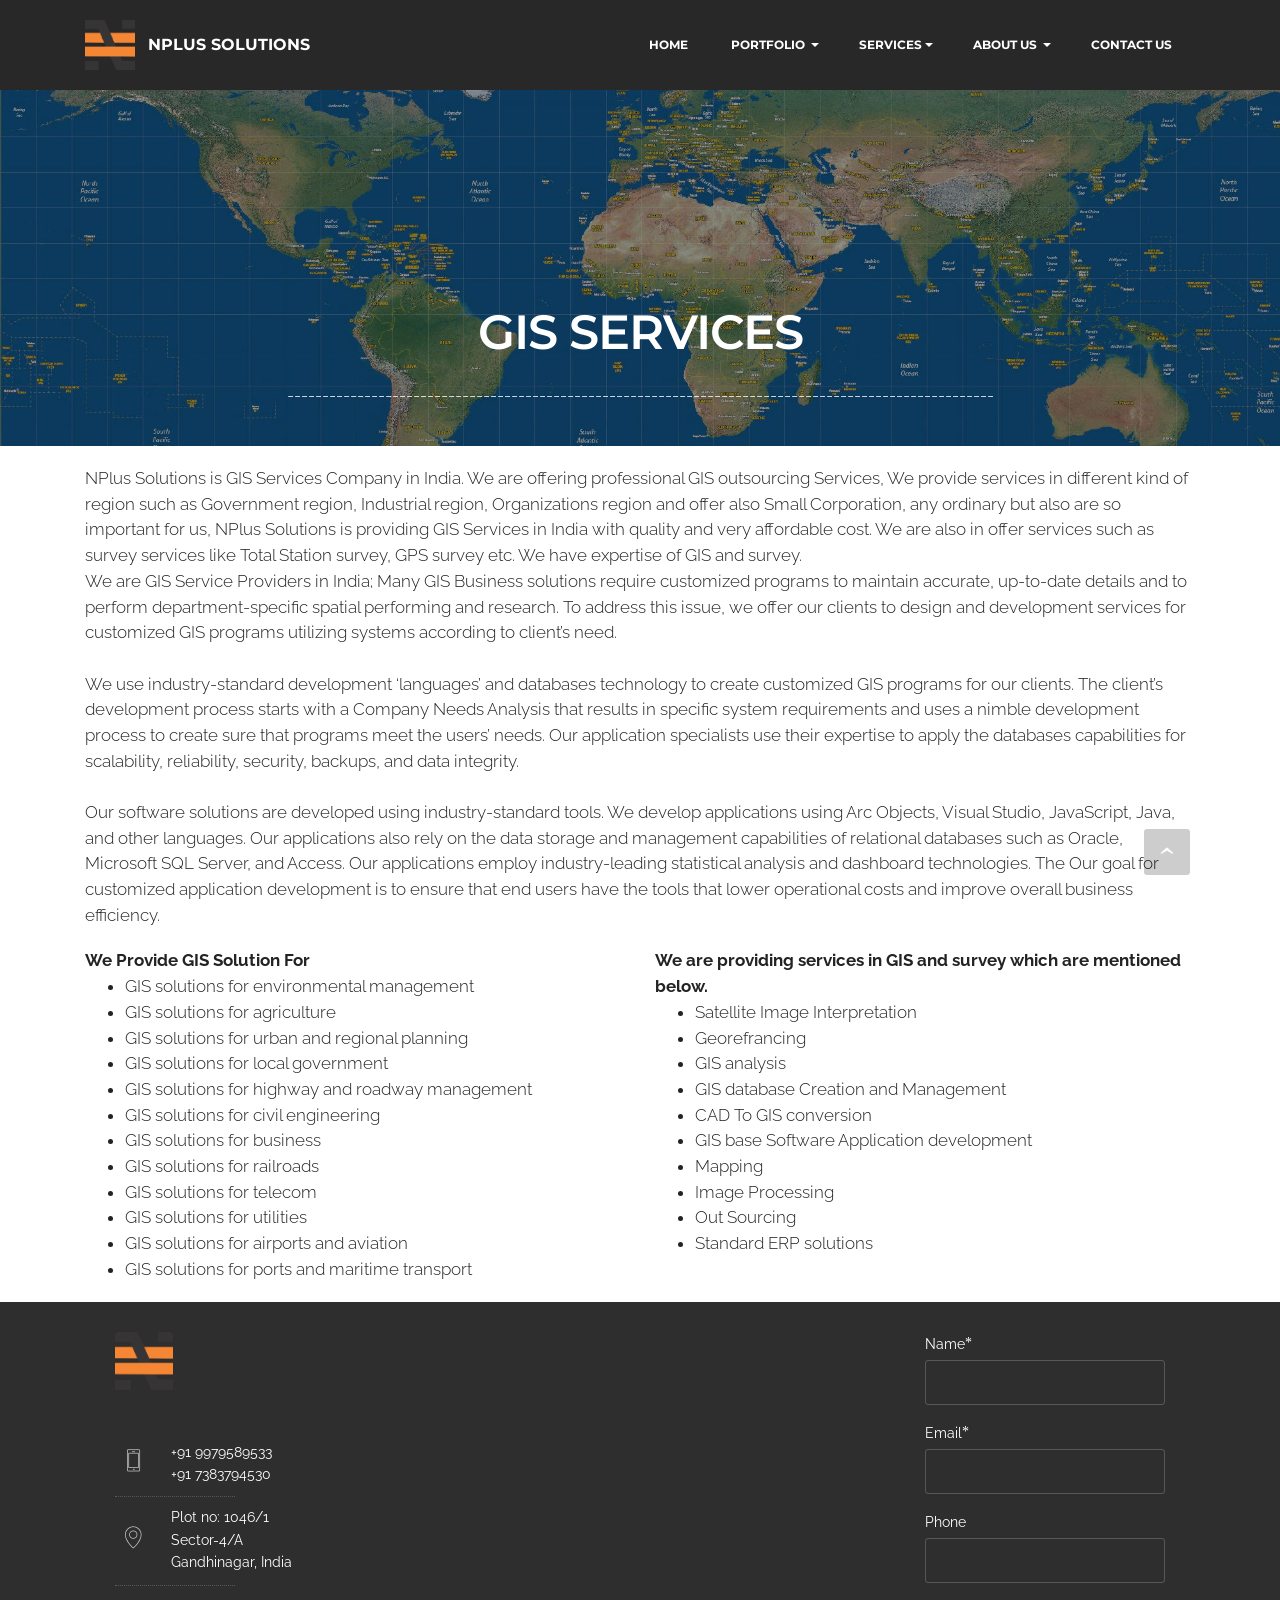
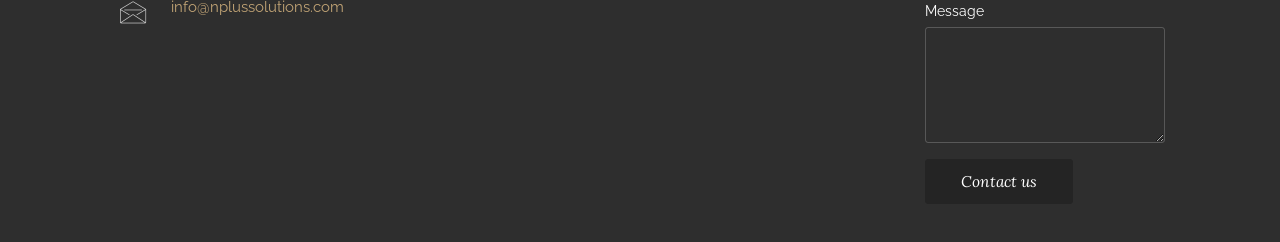
<file: gis.html>
<!DOCTYPE html>
<html>
<head>
  <!-- Site made with Mobirise Website Builder v3.11.1, https://mobirise.com -->
  <meta charset="UTF-8">
  <meta http-equiv="X-UA-Compatible" content="IE=edge">
  <meta name="generator" content="Mobirise v3.11.1, mobirise.com">
  <meta name="viewport" content="width=device-width, initial-scale=1">
  <link rel="shortcut icon" href="assets/images/npluslogo1-128x128-2.png" type="image/x-icon">
  <meta name="description" content="Web Development, Software Development Company, GIS, Survey">
  <title>NPlus Solutions</title>
  <link rel="stylesheet" href="https://fonts.googleapis.com/css?family=Lora:400,700,400italic,700italic&amp;subset=latin">
  <link rel="stylesheet" href="https://fonts.googleapis.com/css?family=Montserrat:400,700">
  <link rel="stylesheet" href="https://fonts.googleapis.com/css?family=Raleway:100,100i,200,200i,300,300i,400,400i,500,500i,600,600i,700,700i,800,800i,900,900i">
  <link rel="stylesheet" href="assets/bootstrap-material-design-font/css/material.css">
  <link rel="stylesheet" href="assets/et-line-font-plugin/style.css">
  <link rel="stylesheet" href="assets/tether/tether.min.css">
  <link rel="stylesheet" href="assets/bootstrap/css/bootstrap.min.css">
  <link rel="stylesheet" href="assets/animate.css/animate.min.css">
  <link rel="stylesheet" href="assets/dropdown/css/style.css">
  <link rel="stylesheet" href="assets/snow-plugins/style.css">
  <link rel="stylesheet" href="assets/theme/css/style.css">
  <link rel="stylesheet" href="assets/mobirise/css/mbr-additional.css" type="text/css">
  
  
  
 <meta property="og:title" content="NPlus Solutions" />
  <meta property="og:type" content="website" />
  <meta property="og:description" content="NPlus Solutions is IT Solutions company with over 4 years of experience. We provide full-cycle services in the areas of web development and design, web application, portal development, mobile application development, hybrid application development. Combining our technical expertise and profound knowledge of latest trends we offer cutting-edge web solutions that deliver clear benefits for our clients." />
  <meta property="og:url" content="http://www.nplussolutions.com" />
  <meta property="og:image" content="http://www.nplussolutions.com/assets/images/npluslogo1-128x128-2.png" /></head>
<body>

<!-- Google Analytics -->
<script>
  (function(i,s,o,g,r,a,m){i['GoogleAnalyticsObject']=r;i[r]=i[r]||function(){
  (i[r].q=i[r].q||[]).push(arguments)},i[r].l=1*new Date();a=s.createElement(o),
  m=s.getElementsByTagName(o)[0];a.async=1;a.src=g;m.parentNode.insertBefore(a,m)
  })(window,document,'script','https://www.google-analytics.com/analytics.js','ga');

  ga('create', 'UA-92262706-1', 'auto');
  ga('send', 'pageview');

</script>
<!-- /Google Analytics -->


<section id="ext_menu-1q">

    <nav class="navbar navbar-dropdown navbar-fixed-top">
        <div class="container">

            <div class="mbr-table">
                <div class="mbr-table-cell">

                    <div class="navbar-brand">
                        <a href="http://nplussolutions.com" class="navbar-logo"><img src="assets/images/npluslogo1-128x128-2.png" alt="NPlus Solutions" title="NPlus Solutions"></a>
                        <a class="navbar-caption text-white" href="home.html">NPLUS SOLUTIONS</a>
                    </div>

                </div>
                <div class="mbr-table-cell">

                    <button class="navbar-toggler pull-xs-right hidden-md-up" type="button" data-toggle="collapse" data-target="#exCollapsingNavbar">
                        <div class="hamburger-icon"></div>
                    </button>

                    <ul class="nav-dropdown collapse pull-xs-right nav navbar-nav navbar-toggleable-sm" id="exCollapsingNavbar"><li class="nav-item"><a class="nav-link link" href="home.html"><p>HOME&nbsp;</p></a></li><li class="nav-item dropdown"><a class="nav-link link dropdown-toggle" href="index.html" data-toggle="dropdown-submenu" aria-expanded="false"><p>PORTFOLIO&nbsp;</p></a><div class="dropdown-menu"><div class="dropdown"><a class="dropdown-item dropdown-toggle" href="#" data-toggle="dropdown-submenu" aria-expanded="false">Mobile &nbsp;Apps</a><div class="dropdown-menu dropdown-submenu"><a class="dropdown-item" href="eg.html">Easy Gandhinagar</a><a class="dropdown-item" href="si.html">Salute India</a></div></div><div class="dropdown"><a class="dropdown-item dropdown-toggle" href="#" data-toggle="dropdown-submenu" aria-expanded="false">Web Apps</a><div class="dropdown-menu dropdown-submenu"><a class="dropdown-item" href="ha.html">Honest Alloys</a></div></div></div></li><li class="nav-item dropdown"><a class="nav-link link dropdown-toggle" href="https://mobirise.com/" data-toggle="dropdown-submenu" aria-expanded="false">SERVICES</a><div class="dropdown-menu"><a class="dropdown-item" href="cs.html">Consulting Services</a><a class="dropdown-item" href="ps.html">Product &amp; Solution</a><a class="dropdown-item" href="dev.html">Development</a><a class="dropdown-item" href="is.html">Implementation &amp; Support</a><a class="dropdown-item" href="os.html">Open Source</a><a class="dropdown-item" href="gis.html">GIS Survey</a></div></li><li class="nav-item dropdown"><a class="nav-link link dropdown-toggle" href="#top" data-toggle="dropdown-submenu" aria-expanded="false"><p>ABOUT US&nbsp;</p></a><div class="dropdown-menu"><a class="dropdown-item" href="about.html">About us</a><a class="dropdown-item" href="career.html">Career</a></div></li><li class="nav-item"><a class="nav-link link" href="contact.html"><p>CONTACT US&nbsp;</p></a></li></ul>
                    <button hidden="" class="navbar-toggler navbar-close" type="button" data-toggle="collapse" data-target="#exCollapsingNavbar">
                        <div class="close-icon"></div>
                    </button>

                </div>
            </div>

        </div>
    </nav>

</section>

<section class="engine"><a rel="external" href="https://mobirise.com">mobirise.com</a></section><section class="mbr-section mbr-parallax-background mbr-after-navbar" id="content5-1o" style="background-image: url(assets/images/world-map-satellite-europe-centered-plate-carree-2000x1001.jpg); padding-top: 200px; padding-bottom: 0px;">

    <div class="mbr-overlay" style="opacity: 0.4; background-color: rgb(0, 0, 0);">
    </div>

    <div class="container">
        <h3 class="mbr-section-title display-2"><br><br>GIS SERVICES</h3>
        <div class="lead"><p>-----------------------------------------------------------------------------------------------------</p></div>
    </div>

</section>

<section class="mbr-section article mbr-section__container" id="content1-1b" style="background-color: rgb(255, 255, 255); padding-top: 20px; padding-bottom: 0px;">

    <div class="container">
        <div class="row">
            <div class="col-xs-12 lead"><p>NPlus Solutions is GIS Services Company in India. We are offering professional GIS outsourcing Services, We provide services in different kind of region such as Government region, Industrial region, Organizations region and offer also Small Corporation, any ordinary but also are so important for us, NPlus Solutions is providing GIS Services in India with quality and very affordable cost. We are also in offer services such as survey services like Total Station survey, GPS survey etc. We have expertise of GIS and survey.</p><p></p><p>We are GIS Service Providers in India; Many GIS Business solutions require customized programs to maintain accurate, up-to-date details and to perform department-specific spatial performing and research. To address this issue, we offer our clients to design and development services for customized GIS programs utilizing systems according to client’s need.</p><p><br></p><p>We use industry-standard development ‘languages’ and databases technology to create customized GIS programs for our clients. The client’s development process starts with a Company Needs Analysis that results in specific system requirements and uses a nimble development process to create sure that programs meet the users’ needs. Our application specialists use their expertise to apply the databases capabilities for scalability, reliability, security, backups, and data integrity.</p><p><br></p><p>Our software solutions are developed using industry-standard tools. We develop applications using Arc Objects, Visual Studio, JavaScript, Java, and other languages. Our applications also rely on the data storage and management capabilities of relational databases such as Oracle, Microsoft SQL Server, and Access. Our applications employ industry-leading statistical analysis and dashboard technologies. The Our goal for customized application development is to ensure that end users have the tools that lower operational costs and improve overall business efficiency.</p></div>
        </div>
    </div>

</section>

<section class="mbr-section article mbr-section__container" id="content6-1l" style="background-color: rgb(255, 255, 255); padding-top: 20px; padding-bottom: 20px;">

    <div class="container">
        <div class="row">
            <div class="col-xs-12 col-md-6 lead"><p><strong>We Provide GIS Solution For</strong></p><ul><li>GIS solutions for environmental management</li><li>GIS solutions for agriculture</li><li>GIS solutions for urban and regional planning</li><li>GIS solutions for local government</li><li>GIS solutions for highway and roadway management</li><li>GIS solutions for civil engineering</li><li>GIS solutions for business</li><li>GIS solutions for railroads</li><li>GIS solutions for telecom</li><li>GIS solutions for utilities</li><li>GIS solutions for airports and aviation</li><li>GIS solutions for ports and maritime transport</li></ul></div>
            <div class="col-xs-12 col-md-6 lead"><p><strong>We are providing services in GIS and survey which are mentioned below.</strong></p><ul><li>Satellite Image Interpretation</li><li>Georefrancing</li><li>GIS analysis</li><li>GIS database Creation and Management</li><li>CAD To GIS conversion</li><li>GIS base Software Application development</li><li><span style="font-size: 1.07rem; line-height: 1.5;">Mapping</span><br></li><li>Image Processing</li><li>Out Sourcing</li><li>Standard ERP solutions</li></ul></div>
        </div>
    </div>

</section>

<section class="mbr-footer mbr-section mbr-section-md-padding" id="contacts3-19" style="background-color: rgb(46, 46, 46); padding-top: 30px; padding-bottom: 30px;">


    <div class="row">
    
            <div class="mbr-company col-xs-12 col-md-6 col-lg-3">

                <div class="mbr-company card">
                    <div><a href="#top"><img src="assets/images/npluslogo1-265x265.png" class="card-img-top" title="NPlus Solutions"></a></div>
                    <div class="card-block">
                        <p class="card-text"></p>
                    </div>
                    <ul class="list-group list-group-flush">
                        <li class="list-group-item">
                            <span class="list-group-icon"><span class="etl-icon icon-phone mbr-iconfont-company-contacts3"></span></span>
                            <span class="list-group-text">+91 9979589533<br>+91 7383794530</span>
                        </li>
                        <li class="list-group-item">
                            <span class="list-group-icon"><span class="etl-icon icon-map-pin mbr-iconfont-company-contacts3"></span></span>
                            <span class="list-group-text">Plot no: 1046/1<br>Sector-4/A<br>Gandhinagar, India<br></span>
                        </li>
                        <li class="list-group-item active">
                            <span class="list-group-icon"><span class="etl-icon icon-envelope mbr-iconfont-company-contacts3"></span></span>
                            <span class="list-group-text"><p><span style="line-height: 1.6;">info@nplussolutions.com</span><br></p></span>
                        </li>
                    </ul>
                </div>

            </div>
            <div class="mbr-footer-content col-xs-12 col-md-6 col-lg-3">
                <h4></h4>
                <ul></ul>
            </div>
            <div class="mbr-footer-content col-xs-12 col-md-6 col-lg-3">
                <p></p>
            </div>
            <div class="col-xs-12 col-md-6 col-lg-3" data-form-type="formoid">

                <div data-form-alert="true">
                    <div hidden="" data-form-alert-success="true">Thanks for filling out form!</div>
                </div>

                <form action="https://mobirise.com/" method="post" data-form-title="MESSAGE">

                    <input type="hidden" value="IIGlQXZBwxh7cRELSHkjAt3WiAUXZnmAiDkGFmIl3CAcpzsnPD6ZmMOEW9t7zVJScegr2wGrYAgUJnDiUDxuB5K7NjQyLMo3macDJhZdwsh4XF0J0hgLScGZ1BW6+8r7" data-form-email="true">

                    <div class="form-group">
                        <label class="form-control-label" for="contacts3-19-name">Name<span class="form-asterisk">*</span></label>
                        <input type="text" class="form-control input-sm input-inverse" name="name" required="" data-form-field="Name" id="contacts3-19-name">
                    </div>

                    <div class="form-group">
                        <label class="form-control-label" for="contacts3-19-email">Email<span class="form-asterisk">*</span></label>
                        <input type="email" class="form-control input-sm input-inverse" name="email" required="" data-form-field="Email" id="contacts3-19-email">
                    </div>

                    <div class="form-group">
                        <label class="form-control-label" for="contacts3-19-phone">Phone</label>
                        <input type="tel" class="form-control input-sm input-inverse" name="phone" data-form-field="Phone" id="contacts3-19-phone">
                    </div>

                    <div class="form-group">
                        <label class="form-control-label" for="contacts3-19-message">Message</label>
                        <textarea class="form-control input-sm input-inverse" name="message" data-form-field="Message" rows="5" id="contacts3-19-message"></textarea>
                    </div>

                    <div><button type="submit" class="btn btn-sm btn-black">Contact us</button></div>

                </form>

            </div>
        </div>
</section>


  <script src="assets/web/assets/jquery/jquery.min.js"></script>
  <script src="assets/tether/tether.min.js"></script>
  <script src="assets/bootstrap/js/bootstrap.min.js"></script>
  <script src="assets/smooth-scroll/SmoothScroll.js"></script>
  <script src="assets/jarallax/jarallax.js"></script>
  <script src="assets/viewportChecker/jquery.viewportchecker.js"></script>
  <script src="assets/dropdown/js/script.min.js"></script>
  <script src="assets/touchSwipe/jquery.touchSwipe.min.js"></script>
  <script src="assets/snow-plugins/schnee.js"></script>
  <script src="assets/theme/js/script.js"></script>
  <script src="assets/formoid/formoid.min.js"></script>
  
  
  <input name="animation" type="hidden">
   <div id="scrollToTop" class="scrollToTop mbr-arrow-up"><a style="text-align: center;"><i class="mbr-arrow-up-icon"></i></a></div>
  </body>
</html>
</file>
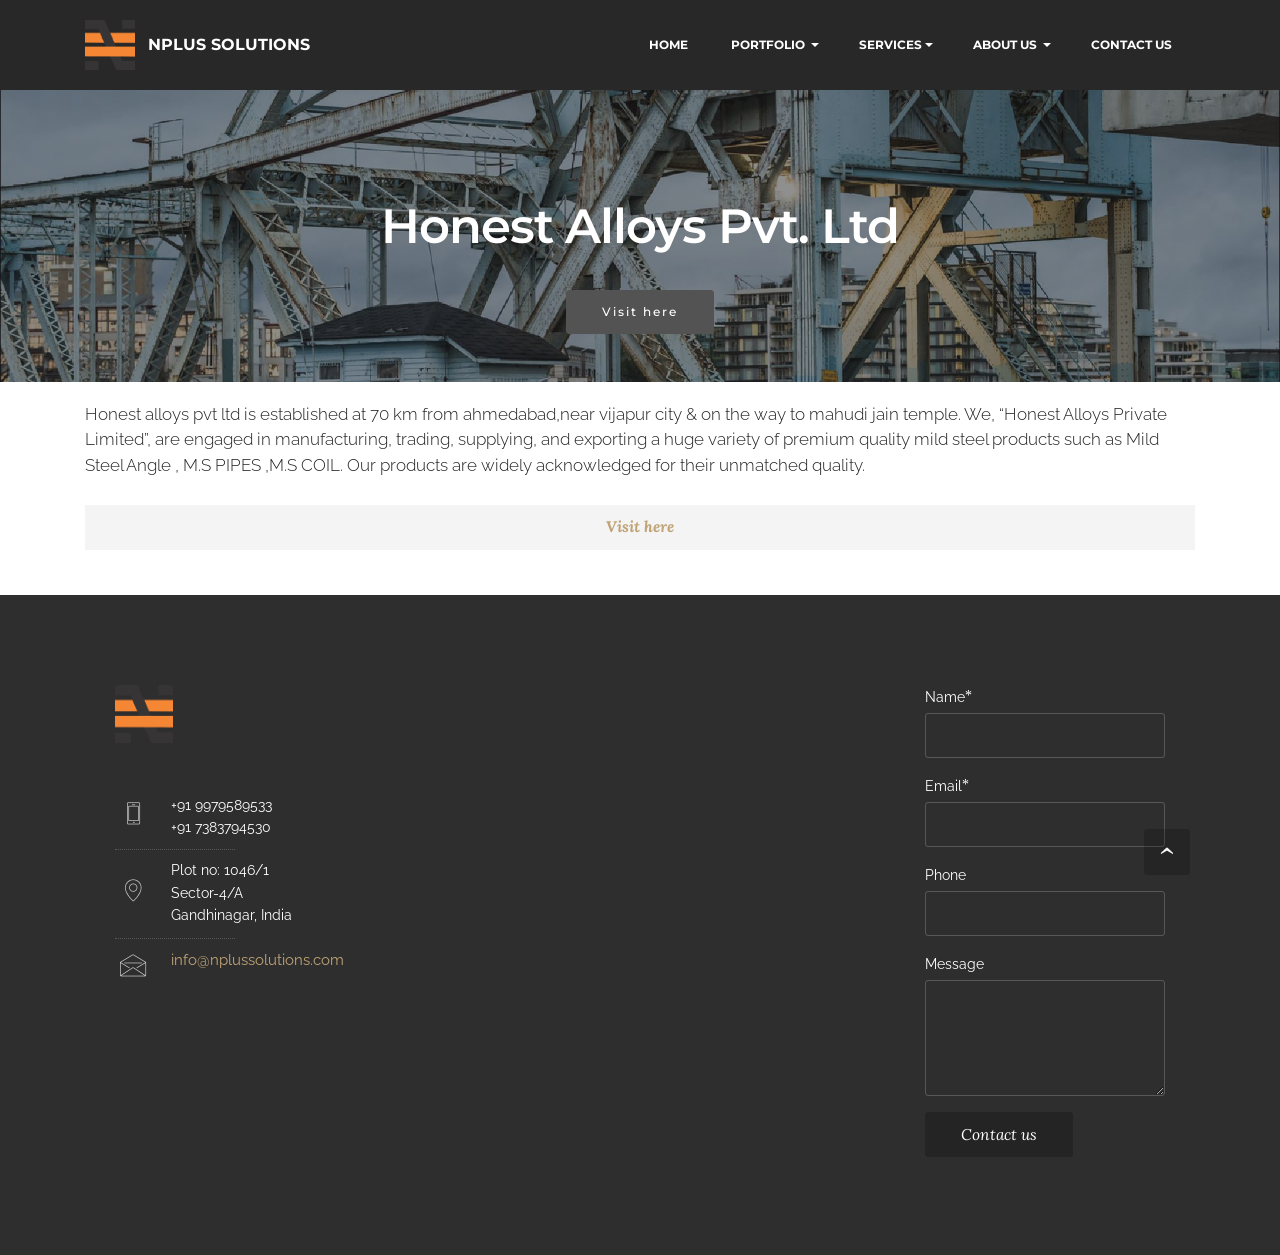
<file: ha.html>
<!DOCTYPE html>
<html>
<head>
  <!-- Site made with Mobirise Website Builder v3.11.1, https://mobirise.com -->
  <meta charset="UTF-8">
  <meta http-equiv="X-UA-Compatible" content="IE=edge">
  <meta name="generator" content="Mobirise v3.11.1, mobirise.com">
  <meta name="viewport" content="width=device-width, initial-scale=1">
  <link rel="shortcut icon" href="assets/images/npluslogo1-128x128-2.png" type="image/x-icon">
  <meta name="description" content="Web Development, Software Development Company, GIS, Survey">
  <title>NPlus Solutions</title>
  <link rel="stylesheet" href="https://fonts.googleapis.com/css?family=Lora:400,700,400italic,700italic&amp;subset=latin">
  <link rel="stylesheet" href="https://fonts.googleapis.com/css?family=Montserrat:400,700">
  <link rel="stylesheet" href="https://fonts.googleapis.com/css?family=Raleway:100,100i,200,200i,300,300i,400,400i,500,500i,600,600i,700,700i,800,800i,900,900i">
  <link rel="stylesheet" href="assets/bootstrap-material-design-font/css/material.css">
  <link rel="stylesheet" href="assets/et-line-font-plugin/style.css">
  <link rel="stylesheet" href="assets/tether/tether.min.css">
  <link rel="stylesheet" href="assets/bootstrap/css/bootstrap.min.css">
  <link rel="stylesheet" href="assets/animate.css/animate.min.css">
  <link rel="stylesheet" href="assets/dropdown/css/style.css">
  <link rel="stylesheet" href="assets/snow-plugins/style.css">
  <link rel="stylesheet" href="assets/theme/css/style.css">
  <link rel="stylesheet" href="assets/mobirise/css/mbr-additional.css" type="text/css">
  
  
  
 <meta property="og:title" content="NPlus Solutions" />
  <meta property="og:type" content="website" />
  <meta property="og:description" content="NPlus Solutions is IT Solutions company with over 4 years of experience. We provide full-cycle services in the areas of web development and design, web application, portal development, mobile application development, hybrid application development. Combining our technical expertise and profound knowledge of latest trends we offer cutting-edge web solutions that deliver clear benefits for our clients." />
  <meta property="og:url" content="http://www.nplussolutions.com" />
  <meta property="og:image" content="http://www.nplussolutions.com/assets/images/npluslogo1-128x128-2.png" /></head>
<body>

<!-- Google Analytics -->
<script>
  (function(i,s,o,g,r,a,m){i['GoogleAnalyticsObject']=r;i[r]=i[r]||function(){
  (i[r].q=i[r].q||[]).push(arguments)},i[r].l=1*new Date();a=s.createElement(o),
  m=s.getElementsByTagName(o)[0];a.async=1;a.src=g;m.parentNode.insertBefore(a,m)
  })(window,document,'script','https://www.google-analytics.com/analytics.js','ga');

  ga('create', 'UA-92262706-1', 'auto');
  ga('send', 'pageview');

</script>
<!-- /Google Analytics -->


<section id="ext_menu-1q">

    <nav class="navbar navbar-dropdown navbar-fixed-top">
        <div class="container">

            <div class="mbr-table">
                <div class="mbr-table-cell">

                    <div class="navbar-brand">
                        <a href="http://nplussolutions.com" class="navbar-logo"><img src="assets/images/npluslogo1-128x128-2.png" alt="NPlus Solutions" title="NPlus Solutions"></a>
                        <a class="navbar-caption text-white" href="home.html">NPLUS SOLUTIONS</a>
                    </div>

                </div>
                <div class="mbr-table-cell">

                    <button class="navbar-toggler pull-xs-right hidden-md-up" type="button" data-toggle="collapse" data-target="#exCollapsingNavbar">
                        <div class="hamburger-icon"></div>
                    </button>

                    <ul class="nav-dropdown collapse pull-xs-right nav navbar-nav navbar-toggleable-sm" id="exCollapsingNavbar"><li class="nav-item"><a class="nav-link link" href="home.html"><p>HOME&nbsp;</p></a></li><li class="nav-item dropdown"><a class="nav-link link dropdown-toggle" href="index.html" data-toggle="dropdown-submenu" aria-expanded="false"><p>PORTFOLIO&nbsp;</p></a><div class="dropdown-menu"><div class="dropdown"><a class="dropdown-item dropdown-toggle" href="#" data-toggle="dropdown-submenu" aria-expanded="false">Mobile &nbsp;Apps</a><div class="dropdown-menu dropdown-submenu"><a class="dropdown-item" href="eg.html">Easy Gandhinagar</a><a class="dropdown-item" href="si.html">Salute India</a></div></div><div class="dropdown"><a class="dropdown-item dropdown-toggle" href="#" data-toggle="dropdown-submenu" aria-expanded="false">Web Apps</a><div class="dropdown-menu dropdown-submenu"><a class="dropdown-item" href="ha.html">Honest Alloys</a></div></div></div></li><li class="nav-item dropdown"><a class="nav-link link dropdown-toggle" href="https://mobirise.com/" data-toggle="dropdown-submenu" aria-expanded="false">SERVICES</a><div class="dropdown-menu"><a class="dropdown-item" href="cs.html">Consulting Services</a><a class="dropdown-item" href="ps.html">Product &amp; Solution</a><a class="dropdown-item" href="dev.html">Development</a><a class="dropdown-item" href="is.html">Implementation &amp; Support</a><a class="dropdown-item" href="os.html">Open Source</a><a class="dropdown-item" href="gis.html">GIS Survey</a></div></li><li class="nav-item dropdown"><a class="nav-link link dropdown-toggle" href="#top" data-toggle="dropdown-submenu" aria-expanded="false"><p>ABOUT US&nbsp;</p></a><div class="dropdown-menu"><a class="dropdown-item" href="about.html">About us</a><a class="dropdown-item" href="career.html">Career</a></div></li><li class="nav-item"><a class="nav-link link" href="contact.html"><p>CONTACT US&nbsp;</p></a></li></ul>
                    <button hidden="" class="navbar-toggler navbar-close" type="button" data-toggle="collapse" data-target="#exCollapsingNavbar">
                        <div class="close-icon"></div>
                    </button>

                </div>
            </div>

        </div>
    </nav>

</section>

<section class="engine"><a rel="external" href="https://mobirise.com">Website Creator</a></section><section class="mbr-section article mbr-parallax-background mbr-after-navbar" id="msg-box8-14" style="background-image: url(assets/images/mbr-2000x1334.jpg); padding-top: 200px; padding-bottom: 40px;">

    <div class="mbr-overlay" style="opacity: 0.5; background-color: rgb(34, 34, 34);">
    </div>
    <div class="container">
        <div class="row">
            <div class="col-md-8 col-md-offset-2 text-xs-center">
                <h3 class="mbr-section-title display-2">Honest Alloys Pvt. Ltd</h3>
                <div class="lead"></div>
                <div><a class="btn btn-black" href="http://www.honestalloys.com" target="_blank">Visit here</a></div>
            </div>
        </div>
    </div>

</section>

<section class="mbr-section article mbr-section__container" id="content1-15" style="background-color: rgb(255, 255, 255); padding-top: 20px; padding-bottom: 20px;">

    <div class="container">
        <div class="row">
            <div class="col-xs-12 lead"><p>Honest alloys pvt ltd is established at 70 km from ahmedabad,near vijapur city &amp; on the way to mahudi jain temple. We, “Honest Alloys Private Limited”, are engaged in manufacturing, trading, supplying, and exporting a huge variety of premium quality mild steel products such as Mild Steel Angle , M.S PIPES ,M.S COIL. Our products are widely acknowledged for their unmatched quality.</p><p><br></p><pre><a href="http://www.honestalloys.com/" target="_blank"><strong>Visit here</strong></a><a href="https://play.google.com/store/apps/details?id=com.nplussolutions.easygandhinagar" target="_blank"><strong></strong></a><a href="https://play.google.com/store/apps/details?id=com.nplussolutions.easygandhinagar"><strong></strong></a><a href="https://play.google.com/store/apps/details?id=com.nplussolution.saluteindia"><strong></strong></a></pre><p><br></p><p></p><p></p></div>
        </div>
    </div>

</section>

<section class="mbr-footer mbr-section mbr-section-md-padding" id="contacts3-17" style="background-color: rgb(46, 46, 46); padding-top: 90px; padding-bottom: 90px;">


    <div class="row">
    
            <div class="mbr-company col-xs-12 col-md-6 col-lg-3">

                <div class="mbr-company card">
                    <div><a href="#top"><img src="assets/images/npluslogo1-128x128.png" class="card-img-top" title="NPlus Solutions"></a></div>
                    <div class="card-block">
                        <p class="card-text"></p>
                    </div>
                    <ul class="list-group list-group-flush">
                        <li class="list-group-item">
                            <span class="list-group-icon"><span class="etl-icon icon-phone mbr-iconfont-company-contacts3"></span></span>
                            <span class="list-group-text">+91 9979589533<br>+91 7383794530</span>
                        </li>
                        <li class="list-group-item">
                            <span class="list-group-icon"><span class="etl-icon icon-map-pin mbr-iconfont-company-contacts3"></span></span>
                            <span class="list-group-text">Plot no: 1046/1<br>Sector-4/A<br>Gandhinagar, India<br></span>
                        </li>
                        <li class="list-group-item active">
                            <span class="list-group-icon"><span class="etl-icon icon-envelope mbr-iconfont-company-contacts3"></span></span>
                            <span class="list-group-text"><p><span style="line-height: 1.6;">info@nplussolutions.com</span><br></p></span>
                        </li>
                    </ul>
                </div>

            </div>
            <div class="mbr-footer-content col-xs-12 col-md-6 col-lg-3">
                <h4></h4>
                <ul></ul>
            </div>
            <div class="mbr-footer-content col-xs-12 col-md-6 col-lg-3">
                <p></p>
            </div>
            <div class="col-xs-12 col-md-6 col-lg-3" data-form-type="formoid">

                <div data-form-alert="true">
                    <div hidden="" data-form-alert-success="true">Thanks for filling out form!</div>
                </div>

                <form action="https://mobirise.com/" method="post" data-form-title="MESSAGE">

                    <input type="hidden" value="4H4ukEkevShgjLMzpgfJy5bzAZRpc3cLZ6D53uYN2roFADOcoNxp/trGE4589HZPMHm60BMT4TPnMeLfZtAUheIQVuIv2ROoqPwy7ODwvfibqsvxlIe5Cf1OjAAYJ0oA" data-form-email="true">

                    <div class="form-group">
                        <label class="form-control-label" for="contacts3-17-name">Name<span class="form-asterisk">*</span></label>
                        <input type="text" class="form-control input-sm input-inverse" name="name" required="" data-form-field="Name" id="contacts3-17-name">
                    </div>

                    <div class="form-group">
                        <label class="form-control-label" for="contacts3-17-email">Email<span class="form-asterisk">*</span></label>
                        <input type="email" class="form-control input-sm input-inverse" name="email" required="" data-form-field="Email" id="contacts3-17-email">
                    </div>

                    <div class="form-group">
                        <label class="form-control-label" for="contacts3-17-phone">Phone</label>
                        <input type="tel" class="form-control input-sm input-inverse" name="phone" data-form-field="Phone" id="contacts3-17-phone">
                    </div>

                    <div class="form-group">
                        <label class="form-control-label" for="contacts3-17-message">Message</label>
                        <textarea class="form-control input-sm input-inverse" name="message" data-form-field="Message" rows="5" id="contacts3-17-message"></textarea>
                    </div>

                    <div><button type="submit" class="btn btn-sm btn-black">Contact us</button></div>

                </form>

            </div>
        </div>
</section>


  <script src="assets/web/assets/jquery/jquery.min.js"></script>
  <script src="assets/tether/tether.min.js"></script>
  <script src="assets/bootstrap/js/bootstrap.min.js"></script>
  <script src="assets/smooth-scroll/SmoothScroll.js"></script>
  <script src="assets/jarallax/jarallax.js"></script>
  <script src="assets/viewportChecker/jquery.viewportchecker.js"></script>
  <script src="assets/dropdown/js/script.min.js"></script>
  <script src="assets/touchSwipe/jquery.touchSwipe.min.js"></script>
  <script src="assets/snow-plugins/schnee.js"></script>
  <script src="assets/theme/js/script.js"></script>
  <script src="assets/formoid/formoid.min.js"></script>
  
  
  <input name="animation" type="hidden">
   <div id="scrollToTop" class="scrollToTop mbr-arrow-up"><a style="text-align: center;"><i class="mbr-arrow-up-icon"></i></a></div>
  </body>
</html>
</file>
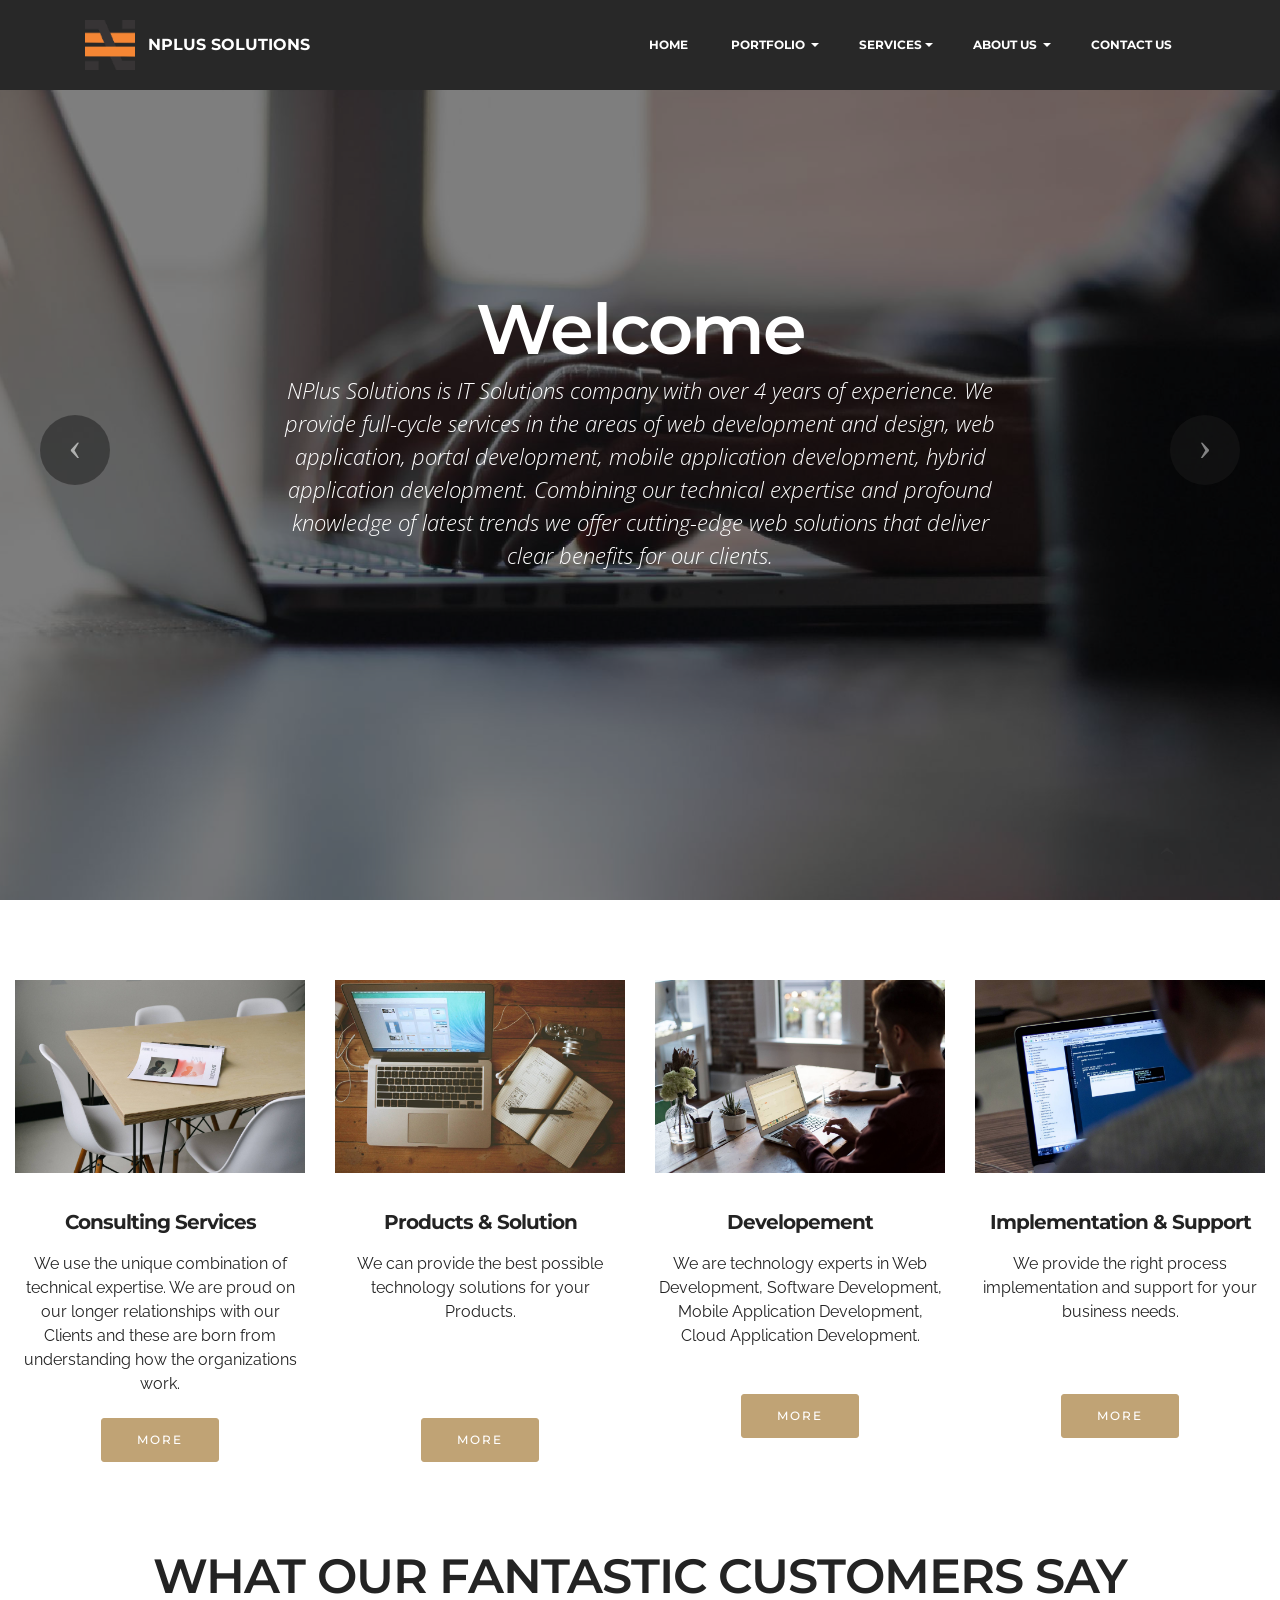
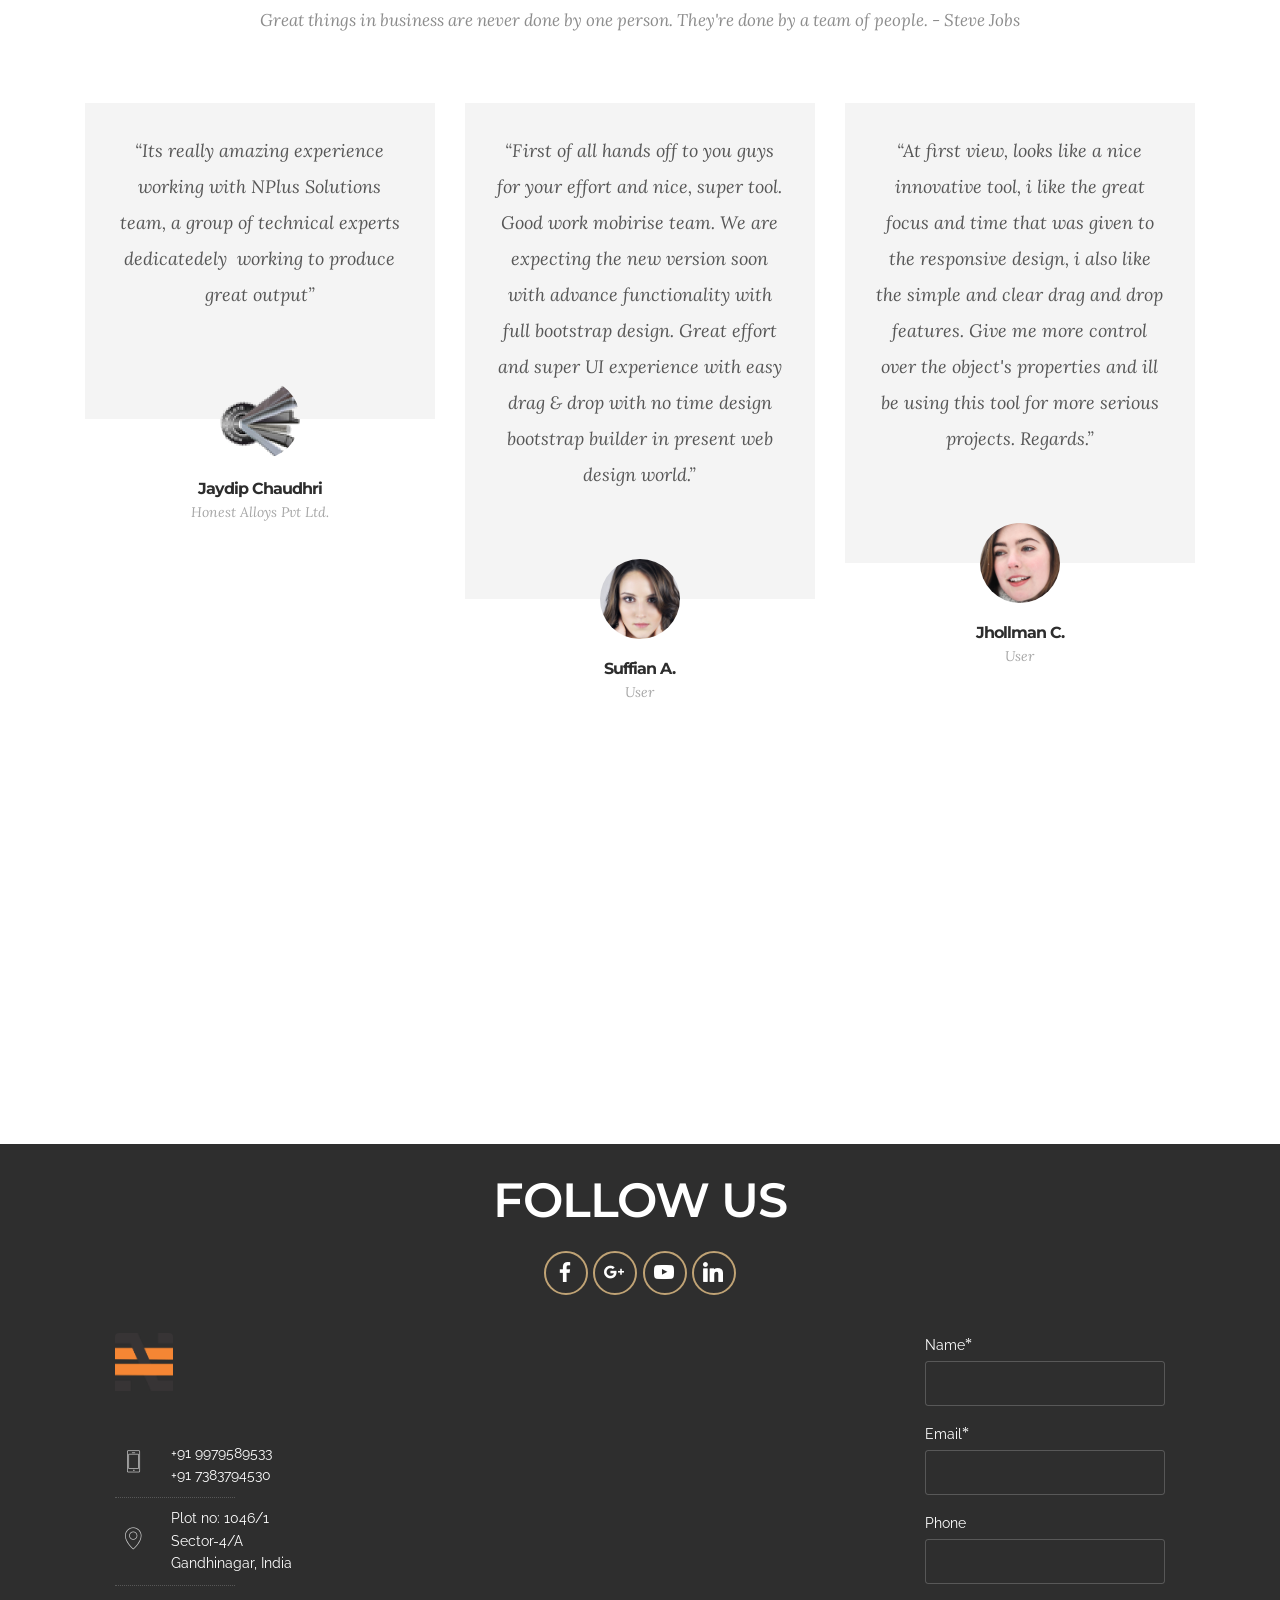
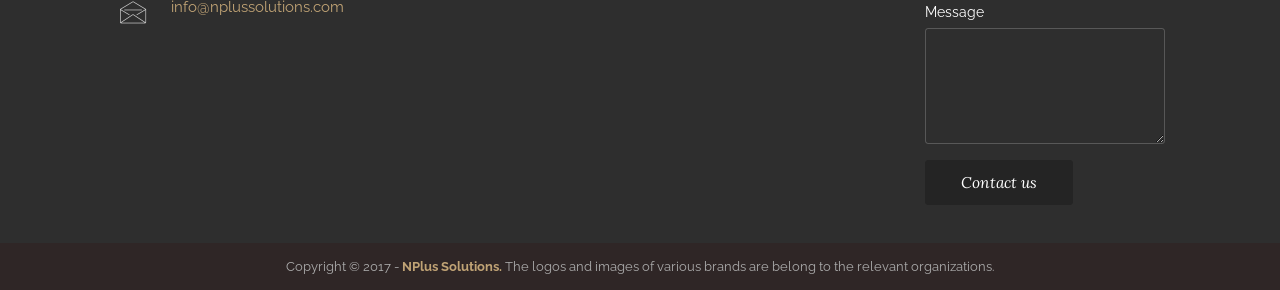
<file: home.html>
<!DOCTYPE html>
<html>
<head>
  <!-- Site made with Mobirise Website Builder v3.11.1, https://mobirise.com -->
  <meta charset="UTF-8">
  <meta http-equiv="X-UA-Compatible" content="IE=edge">
  <meta name="generator" content="Mobirise v3.11.1, mobirise.com">
  <meta name="viewport" content="width=device-width, initial-scale=1">
  <link rel="shortcut icon" href="assets/images/npluslogo1-128x128-2.png" type="image/x-icon">
  <meta name="description" content="Web Development, Software Development Company, GIS, Survey">
  <title>NPlus Solutions</title>
  <link rel="stylesheet" href="https://fonts.googleapis.com/css?family=Lora:400,700,400italic,700italic&amp;subset=latin">
  <link rel="stylesheet" href="https://fonts.googleapis.com/css?family=Montserrat:400,700">
  <link rel="stylesheet" href="https://fonts.googleapis.com/css?family=Raleway:100,100i,200,200i,300,300i,400,400i,500,500i,600,600i,700,700i,800,800i,900,900i">
  <link rel="stylesheet" href="assets/bootstrap-material-design-font/css/material.css">
  <link rel="stylesheet" href="assets/et-line-font-plugin/style.css">
  <link rel="stylesheet" href="assets/tether/tether.min.css">
  <link rel="stylesheet" href="assets/bootstrap/css/bootstrap.min.css">
  <link rel="stylesheet" href="assets/animate.css/animate.min.css">
  <link rel="stylesheet" href="assets/socicon/css/styles.css">
  <link rel="stylesheet" href="assets/dropdown/css/style.css">
  <link rel="stylesheet" href="assets/snow-plugins/style.css">
  <link rel="stylesheet" href="assets/theme/css/style.css">
  <link rel="stylesheet" href="assets/mobirise/css/mbr-additional.css" type="text/css">
  
  
  
 <meta property="og:title" content="NPlus Solutions" />
  <meta property="og:type" content="website" />
  <meta property="og:description" content="NPlus Solutions is IT Solutions company with over 4 years of experience. We provide full-cycle services in the areas of web development and design, web application, portal development, mobile application development, hybrid application development. Combining our technical expertise and profound knowledge of latest trends we offer cutting-edge web solutions that deliver clear benefits for our clients." />
  <meta property="og:url" content="http://www.nplussolutions.com" />
  <meta property="og:image" content="http://www.nplussolutions.com/assets/images/npluslogo1-128x128-2.png" /></head>
<body>

<!-- Google Analytics -->
<script>
  (function(i,s,o,g,r,a,m){i['GoogleAnalyticsObject']=r;i[r]=i[r]||function(){
  (i[r].q=i[r].q||[]).push(arguments)},i[r].l=1*new Date();a=s.createElement(o),
  m=s.getElementsByTagName(o)[0];a.async=1;a.src=g;m.parentNode.insertBefore(a,m)
  })(window,document,'script','https://www.google-analytics.com/analytics.js','ga');

  ga('create', 'UA-92262706-1', 'auto');
  ga('send', 'pageview');

</script>
<!-- /Google Analytics -->


<section id="ext_menu-1q">

    <nav class="navbar navbar-dropdown navbar-fixed-top">
        <div class="container">

            <div class="mbr-table">
                <div class="mbr-table-cell">

                    <div class="navbar-brand">
                        <a href="http://nplussolutions.com" class="navbar-logo"><img src="assets/images/npluslogo1-128x128-2.png" alt="NPlus Solutions" title="NPlus Solutions"></a>
                        <a class="navbar-caption text-white" href="home.html">NPLUS SOLUTIONS</a>
                    </div>

                </div>
                <div class="mbr-table-cell">

                    <button class="navbar-toggler pull-xs-right hidden-md-up" type="button" data-toggle="collapse" data-target="#exCollapsingNavbar">
                        <div class="hamburger-icon"></div>
                    </button>

                    <ul class="nav-dropdown collapse pull-xs-right nav navbar-nav navbar-toggleable-sm" id="exCollapsingNavbar"><li class="nav-item"><a class="nav-link link" href="home.html"><p>HOME&nbsp;</p></a></li><li class="nav-item dropdown"><a class="nav-link link dropdown-toggle" href="index.html" data-toggle="dropdown-submenu" aria-expanded="false"><p>PORTFOLIO&nbsp;</p></a><div class="dropdown-menu"><div class="dropdown"><a class="dropdown-item dropdown-toggle" href="#" data-toggle="dropdown-submenu" aria-expanded="false">Mobile &nbsp;Apps</a><div class="dropdown-menu dropdown-submenu"><a class="dropdown-item" href="eg.html">Easy Gandhinagar</a><a class="dropdown-item" href="si.html">Salute India</a></div></div><div class="dropdown"><a class="dropdown-item dropdown-toggle" href="#" data-toggle="dropdown-submenu" aria-expanded="false">Web Apps</a><div class="dropdown-menu dropdown-submenu"><a class="dropdown-item" href="ha.html">Honest Alloys</a></div></div></div></li><li class="nav-item dropdown"><a class="nav-link link dropdown-toggle" href="https://mobirise.com/" data-toggle="dropdown-submenu" aria-expanded="false">SERVICES</a><div class="dropdown-menu"><a class="dropdown-item" href="cs.html">Consulting Services</a><a class="dropdown-item" href="ps.html">Product &amp; Solution</a><a class="dropdown-item" href="dev.html">Development</a><a class="dropdown-item" href="is.html">Implementation &amp; Support</a><a class="dropdown-item" href="os.html">Open Source</a><a class="dropdown-item" href="gis.html">GIS Survey</a></div></li><li class="nav-item dropdown"><a class="nav-link link dropdown-toggle" href="#top" data-toggle="dropdown-submenu" aria-expanded="false"><p>ABOUT US&nbsp;</p></a><div class="dropdown-menu"><a class="dropdown-item" href="about.html">About us</a><a class="dropdown-item" href="career.html">Career</a></div></li><li class="nav-item"><a class="nav-link link" href="contact.html"><p>CONTACT US&nbsp;</p></a></li></ul>
                    <button hidden="" class="navbar-toggler navbar-close" type="button" data-toggle="collapse" data-target="#exCollapsingNavbar">
                        <div class="close-icon"></div>
                    </button>

                </div>
            </div>

        </div>
    </nav>

</section>

<section class="engine"><a rel="external" href="https://mobirise.com">Mobirise Site Builder</a></section><section class="mbr-slider mbr-section mbr-section__container carousel slide mbr-section-nopadding mbr-after-navbar" data-ride="carousel" data-keyboard="false" data-wrap="true" data-pause="false" data-interval="5000" id="slider-6">
    <div>
        <div>
            <div>
                
                <div class="carousel-inner" role="listbox">
                    <div class="mbr-section mbr-section-hero carousel-item dark center mbr-section-full active" data-bg-video-slide="false" style="background-image: url(assets/images/mbr-2000x1333.jpg);">
                        <div class="mbr-table-cell">
                            <div class="mbr-overlay" style="opacity: 0.5;"></div>
                            <div class="container-slide container">
                                
                                <div class="row">
                                    <div class="col-md-8 col-md-offset-2 text-xs-center">
                                        <h2 class="mbr-section-title display-1">Welcome</h2>
                                        <p class="mbr-section-lead lead">NPlus Solutions is  IT Solutions company with over 4 years of experience. We provide full-cycle services in the areas of web development and design,  web application, portal development, mobile application development, hybrid application development. Combining our  technical expertise and profound knowledge of latest trends we offer cutting-edge web solutions that deliver clear benefits for our clients.</p>

                                        
                                    </div>
                                </div>
                            </div>
                        </div>
                    </div><div class="mbr-section mbr-section-hero carousel-item dark center mbr-section-full" data-bg-video-slide="https://www.youtube.com/watch?v=Pyl_yf8hTdg">
                        <div class="mbr-table-cell">
                            <div class="mbr-overlay"></div>
                            <div class="container-slide container">
                                
                                <div class="row">
                                    <div class="col-md-8 col-md-offset-2 text-xs-center">
                                        <h2 class="mbr-section-title display-1">Web Development</h2>
                                        <p class="mbr-section-lead lead">Convert your ideas into real web apps. We are expert in the latest web &nbsp; development technologies e.g., HTML5, Bootstrap,AngularJS and other great web development tools for Front and backend application development.</p>

                                        
                                    </div>
                                </div>
                            </div>
                        </div>
                    </div><div class="mbr-section mbr-section-hero carousel-item dark center mbr-section-full" data-bg-video-slide="false" style="background-image: url(assets/images/mbr-2000x1330.jpg);">
                        <div class="mbr-table-cell">
                            <div class="mbr-overlay"></div>
                            <div class="container-slide container">
                                
                                <div class="row">
                                    <div class="col-md-8 col-md-offset-2 text-xs-center">
                                        <h2 class="mbr-section-title display-1">Mobile Apps</h2>
                                        <p class="mbr-section-lead lead">Convert your ideas &nbsp;into mobile application with us with a <br>great technical &nbsp;expertise in iPhone and Android &nbsp;smartphones.<br></p>

                                        
                                    </div>
                                </div>
                            </div>
                        </div>
                    </div>
                </div>

                <a data-app-prevent-settings="" class="left carousel-control" role="button" data-slide="prev" href="#slider-6">
                    <span class="icon-prev" aria-hidden="true"></span>
                    <span class="sr-only">Previous</span>
                </a>
                <a data-app-prevent-settings="" class="right carousel-control" role="button" data-slide="next" href="#slider-6">
                    <span class="icon-next" aria-hidden="true"></span>
                    <span class="sr-only">Next</span>
                </a>
            </div>
        </div>
    </div>
</section>

<section class="mbr-cards mbr-section mbr-section-nopadding" id="features3-9" style="background-color: rgb(255, 255, 255);">

    

    <div class="mbr-cards-row row">
        <div class="mbr-cards-col col-xs-12 col-lg-3" style="padding-top: 80px; padding-bottom: 80px;">
            <div class="container">
              <div class="card cart-block">
                  <div class="card-img"><img src="assets/images/table.jpg" class="card-img-top"></div>
                  <div class="card-block">
                    <h4 class="card-title">Consulting Services</h4>
                    <h5 class="card-subtitle"></h5>
                    <p class="card-text">We use the unique combination of technical expertise. We are proud on our longer relationships with our Clients and these are born from understanding how the organizations work.<br></p>
                    <div class="card-btn"><a href="cs.html" class="btn btn-primary">MORE</a></div>
                    </div>
                </div>
            </div>
        </div>
        <div class="mbr-cards-col col-xs-12 col-lg-3" style="padding-top: 80px; padding-bottom: 80px;">
            <div class="container">
                <div class="card cart-block">
                    <div class="card-img"><img src="assets/images/desktop.jpg" class="card-img-top"></div>
                    <div class="card-block">
                        <h4 class="card-title">Products &amp; Solution</h4>
                        <h5 class="card-subtitle"></h5>
                        <p class="card-text">We can provide the best possible technology solutions for your Products.<br><br><br><br></p>
                        <div class="card-btn"><a href="ps.html" class="btn btn-primary">MORE</a></div>
                    </div>
                </div>
            </div>
        </div>
        <div class="mbr-cards-col col-xs-12 col-lg-3" style="padding-top: 80px; padding-bottom: 80px;">
            <div class="container">
                <div class="card cart-block">
                    <div class="card-img"><img src="assets/images/coworkers.jpg" class="card-img-top"></div>
                    <div class="card-block">
                        <h4 class="card-title">Developement</h4>
                        <h5 class="card-subtitle"></h5>
                        <p class="card-text">We are technology experts in Web Development, Software Development, Mobile Application Development, Cloud Application Development.<br><br></p>
                        <div class="card-btn"><a href="dev.html" class="btn btn-primary">MORE</a></div>
                    </div>
                </div>
            </div>
        </div>
        <div class="mbr-cards-col col-xs-12 col-lg-3" style="padding-top: 80px; padding-bottom: 80px;">
            <div class="container">
                <div class="card cart-block">
                    <div class="card-img"><img src="assets/images/code-man.jpg" class="card-img-top"></div>
                    <div class="card-block">
                        <h4 class="card-title">Implementation &amp; Support</h4>
                        <h5 class="card-subtitle"></h5>
                        <p class="card-text">We provide the right process implementation and support for your business needs.<br><br><br></p>
                        <div class="card-btn"><a href="is.html" class="btn btn-primary">MORE</a></div>
                    </div>
                </div>
            </div>
        </div>
        
        
    </div>
</section>

<section class="mbr-section" id="testimonials1-a" style="background-color: rgb(255, 255, 255); padding-top: 0px; padding-bottom: 40px;">

    

        <div class="mbr-section mbr-section__container mbr-section__container--middle">
            <div class="container">
                <div class="row">
                    <div class="col-xs-12 text-xs-center">
                        <h3 class="mbr-section-title display-2">WHAT OUR FANTASTIC CUSTOMERS SAY</h3>
                        <small class="mbr-section-subtitle">Great things in business are never done by one person. They're done by a team of people. -&nbsp;Steve Jobs<br></small>
                    </div>
                </div>
            </div>
        </div>


    <div class="mbr-testimonials mbr-section mbr-section-nopadding">
        <div class="container">
            <div class="row">

                <div class="col-xs-12 col-lg-4">

                    <div class="mbr-testimonial card mbr-testimonial-lg">
                        <div class="card-block"><p>“Its really amazing experience working with NPlus Solutions team, a group of technical experts dedicatedely &nbsp;working to produce great output”</p></div>
                        <div class="mbr-author card-footer">
                            <div class="mbr-author-img"><img src="assets/images/logo-151x160.png" class="img-circle"></div>
                            <div class="mbr-author-name">Jaydip Chaudhri</div>
                            <small class="mbr-author-desc">Honest Alloys Pvt Ltd.</small>
                        </div>
                    </div>
                </div><div class="col-xs-12 col-lg-4">

                    <div class="mbr-testimonial card mbr-testimonial-lg">
                        <div class="card-block"><p>“First of all hands off to you guys for your effort and nice, super tool. Good work mobirise team. We are expecting the new version soon with advance functionality with full bootstrap design. Great effort and super UI experience with easy drag &amp; drop with no time design bootstrap builder in present web design world.”</p></div>
                        <div class="mbr-author card-footer">
                            <div class="mbr-author-img"><img src="assets/images/face1.jpg" class="img-circle"></div>
                            <div class="mbr-author-name">Suffian A.</div>
                            <small class="mbr-author-desc">User</small>
                        </div>
                    </div>
                </div><div class="col-xs-12 col-lg-4">

                    <div class="mbr-testimonial card mbr-testimonial-lg">
                        <div class="card-block"><p>“At first view, looks like a nice innovative tool, i like the great focus and time that was given to the responsive design, i also like the simple and clear drag and drop features. Give me more control over the object's properties and ill be using this tool for more serious projects. Regards.”</p></div>
                        <div class="mbr-author card-footer">
                            <div class="mbr-author-img"><img src="assets/images/face2.jpg" class="img-circle"></div>
                            <div class="mbr-author-name">Jhollman C.</div>
                            <small class="mbr-author-desc">User</small>
                        </div>
                    </div>
                </div>

            </div>

        </div>

    </div>

</section>

<section class="mbr-section mbr-section-nopadding" id="map1-b">
    <div class="mbr-map"><iframe frameborder="0" style="border:0" src="https://www.google.com/maps/embed/v1/place?key=AIzaSyA0Dx_boXQiwvdz8sJHoYeZNVTdoWONYkU&amp;q=place_id:ChIJjVPs1dIrXDkRe5YKPXfYVRk" allowfullscreen=""></iframe></div>
</section>

<section class="mbr-section mbr-section-md-padding" id="social-buttons4-1f" style="background-color: rgb(46, 46, 46); padding-top: 30px; padding-bottom: 0px;">
    
    <div class="container">
        <div class="row">
            <div class="col-md-8 col-md-offset-2 text-xs-center">
                <h3 class="mbr-section-title display-2">FOLLOW US</h3>
                <div> <a class="btn btn-social" title="Facebook" target="_blank" href="https://www.facebook.com/nplussolutions"><i class="socicon socicon-facebook"></i></a> <a class="btn btn-social" title="Google+" target="_blank" href="https://aboutme.google.com/b/103993517247818401913/"><i class="socicon socicon-googleplus"></i></a> <a class="btn btn-social" title="YouTube" target="_blank" href="https://www.youtube.com/channel/UCID01HvRYCt5WaKPDnN_j8Q"><i class="socicon socicon-youtube"></i></a>    <a class="btn btn-social" title="LinkedIn" target="_blank" href="https://www.linkedin.com/company/5115528"><i class="socicon socicon-linkedin"></i></a>   </div>
            </div>
        </div>
    </div>
</section>

<section class="mbr-footer mbr-section mbr-section-md-padding" id="contacts3-d" style="background-color: rgb(46, 46, 46); padding-top: 30px; padding-bottom: 30px;">


    <div class="row">
    
            <div class="mbr-company col-xs-12 col-md-6 col-lg-3">

                <div class="mbr-company card">
                    <div><a href="#top"><img src="assets/images/npluslogo1-265x265.png" class="card-img-top" title="NPlus Solutions"></a></div>
                    <div class="card-block">
                        <p class="card-text"></p>
                    </div>
                    <ul class="list-group list-group-flush">
                        <li class="list-group-item">
                            <span class="list-group-icon"><span class="etl-icon icon-phone mbr-iconfont-company-contacts3"></span></span>
                            <span class="list-group-text">+91 9979589533<br>+91 7383794530</span>
                        </li>
                        <li class="list-group-item">
                            <span class="list-group-icon"><span class="etl-icon icon-map-pin mbr-iconfont-company-contacts3"></span></span>
                            <span class="list-group-text">Plot no: 1046/1<br>Sector-4/A<br>Gandhinagar, India<br></span>
                        </li>
                        <li class="list-group-item active">
                            <span class="list-group-icon"><span class="etl-icon icon-envelope mbr-iconfont-company-contacts3"></span></span>
                            <span class="list-group-text"><p><span style="line-height: 1.6;">info@nplussolutions.com</span><br></p></span>
                        </li>
                    </ul>
                </div>

            </div>
            <div class="mbr-footer-content col-xs-12 col-md-6 col-lg-3">
                <h4></h4>
                <ul></ul>
            </div>
            <div class="mbr-footer-content col-xs-12 col-md-6 col-lg-3">
                <p></p>
            </div>
            <div class="col-xs-12 col-md-6 col-lg-3" data-form-type="formoid">

                <div data-form-alert="true">
                    <div hidden="" data-form-alert-success="true">Thanks for filling out form!</div>
                </div>

                <form action="https://mobirise.com/" method="post" data-form-title="MESSAGE">

                    <input type="hidden" value="lLqSaX96mGeLjiph3I92y/deI4FwPMIO4lJvyvGEgjXft0rl1RaGahhivfirm2s9iRuPZFWYZK+Soh57PPfvmwKQKESF5frYAtDiLAkDErzAZlhNNAjifWYmkSL0N6EL" data-form-email="true">

                    <div class="form-group">
                        <label class="form-control-label" for="contacts3-d-name">Name<span class="form-asterisk">*</span></label>
                        <input type="text" class="form-control input-sm input-inverse" name="name" required="" data-form-field="Name" id="contacts3-d-name">
                    </div>

                    <div class="form-group">
                        <label class="form-control-label" for="contacts3-d-email">Email<span class="form-asterisk">*</span></label>
                        <input type="email" class="form-control input-sm input-inverse" name="email" required="" data-form-field="Email" id="contacts3-d-email">
                    </div>

                    <div class="form-group">
                        <label class="form-control-label" for="contacts3-d-phone">Phone</label>
                        <input type="tel" class="form-control input-sm input-inverse" name="phone" data-form-field="Phone" id="contacts3-d-phone">
                    </div>

                    <div class="form-group">
                        <label class="form-control-label" for="contacts3-d-message">Message</label>
                        <textarea class="form-control input-sm input-inverse" name="message" data-form-field="Message" rows="5" id="contacts3-d-message"></textarea>
                    </div>

                    <div><button type="submit" class="btn btn-sm btn-black">Contact us</button></div>

                </form>

            </div>
        </div>
</section>

<footer class="mbr-small-footer mbr-section mbr-section-nopadding" id="footer1-2f" style="background-color: rgb(47, 38, 38); padding-top: 0.875rem; padding-bottom: 0.875rem;">
    
    <div class="container">
        <p class="text-xs-center">Copyright © 2017 - <a href="index.html"><strong>NPlus Solutions.</strong></a> The logos and images of various brands are belong to the relevant organizations.<br></p>
    </div>
</footer>


  <script src="assets/web/assets/jquery/jquery.min.js"></script>
  <script src="assets/tether/tether.min.js"></script>
  <script src="assets/bootstrap/js/bootstrap.min.js"></script>
  <script src="assets/smooth-scroll/SmoothScroll.js"></script>
  <script src="assets/bootstrap-carousel-swipe/bootstrap-carousel-swipe.js"></script>
  <script src="assets/jquery-mb-ytplayer/jquery.mb.YTPlayer.min.js"></script>
  <script src="assets/viewportChecker/jquery.viewportchecker.js"></script>
  <script src="assets/dropdown/js/script.min.js"></script>
  <script src="assets/touchSwipe/jquery.touchSwipe.min.js"></script>
  <script src="assets/snow-plugins/schnee.js"></script>
  <script src="assets/theme/js/script.js"></script>
  <script src="assets/mobirise-slider-video/script.js"></script>
  <script src="assets/formoid/formoid.min.js"></script>
  
  
  <input name="animation" type="hidden">
   <div id="scrollToTop" class="scrollToTop mbr-arrow-up"><a style="text-align: center;"><i class="mbr-arrow-up-icon"></i></a></div>
  </body>
</html>
</file>
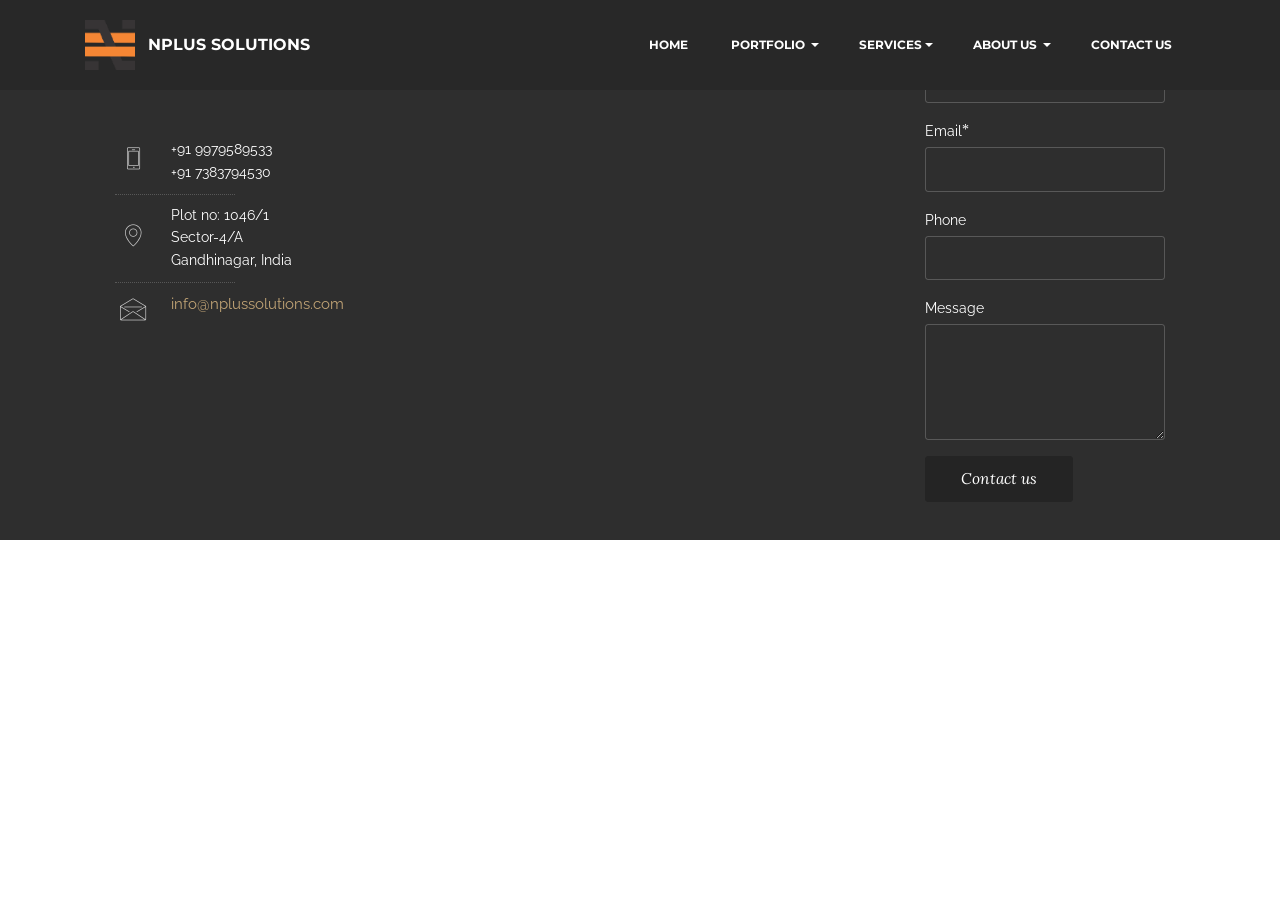
<file: is.html>
<!DOCTYPE html>
<html>
<head>
  <!-- Site made with Mobirise Website Builder v3.11.1, https://mobirise.com -->
  <meta charset="UTF-8">
  <meta http-equiv="X-UA-Compatible" content="IE=edge">
  <meta name="generator" content="Mobirise v3.11.1, mobirise.com">
  <meta name="viewport" content="width=device-width, initial-scale=1">
  <link rel="shortcut icon" href="assets/images/npluslogo1-128x128-2.png" type="image/x-icon">
  <meta name="description" content="Web Development, Software Development Company, GIS, Survey">
  <title>NPlus Solutions</title>
  <link rel="stylesheet" href="https://fonts.googleapis.com/css?family=Lora:400,700,400italic,700italic&amp;subset=latin">
  <link rel="stylesheet" href="https://fonts.googleapis.com/css?family=Montserrat:400,700">
  <link rel="stylesheet" href="https://fonts.googleapis.com/css?family=Raleway:100,100i,200,200i,300,300i,400,400i,500,500i,600,600i,700,700i,800,800i,900,900i">
  <link rel="stylesheet" href="assets/bootstrap-material-design-font/css/material.css">
  <link rel="stylesheet" href="assets/et-line-font-plugin/style.css">
  <link rel="stylesheet" href="assets/tether/tether.min.css">
  <link rel="stylesheet" href="assets/bootstrap/css/bootstrap.min.css">
  <link rel="stylesheet" href="assets/animate.css/animate.min.css">
  <link rel="stylesheet" href="assets/dropdown/css/style.css">
  <link rel="stylesheet" href="assets/snow-plugins/style.css">
  <link rel="stylesheet" href="assets/theme/css/style.css">
  <link rel="stylesheet" href="assets/mobirise/css/mbr-additional.css" type="text/css">
  
  
  
 <meta property="og:title" content="NPlus Solutions" />
  <meta property="og:type" content="website" />
  <meta property="og:description" content="NPlus Solutions is IT Solutions company with over 4 years of experience. We provide full-cycle services in the areas of web development and design, web application, portal development, mobile application development, hybrid application development. Combining our technical expertise and profound knowledge of latest trends we offer cutting-edge web solutions that deliver clear benefits for our clients." />
  <meta property="og:url" content="http://www.nplussolutions.com" />
  <meta property="og:image" content="http://www.nplussolutions.com/assets/images/npluslogo1-128x128-2.png" /></head>
<body>

<!-- Google Analytics -->
<script>
  (function(i,s,o,g,r,a,m){i['GoogleAnalyticsObject']=r;i[r]=i[r]||function(){
  (i[r].q=i[r].q||[]).push(arguments)},i[r].l=1*new Date();a=s.createElement(o),
  m=s.getElementsByTagName(o)[0];a.async=1;a.src=g;m.parentNode.insertBefore(a,m)
  })(window,document,'script','https://www.google-analytics.com/analytics.js','ga');

  ga('create', 'UA-92262706-1', 'auto');
  ga('send', 'pageview');

</script>
<!-- /Google Analytics -->


<section id="ext_menu-1y">

    <nav class="navbar navbar-dropdown navbar-fixed-top">
        <div class="container">

            <div class="mbr-table">
                <div class="mbr-table-cell">

                    <div class="navbar-brand">
                        <a href="http://nplussolutions.com" class="navbar-logo"><img src="assets/images/npluslogo1-128x128-2.png" alt="NPlus Solutions" title="NPlus Solutions"></a>
                        <a class="navbar-caption text-white" href="home.html">NPLUS SOLUTIONS</a>
                    </div>

                </div>
                <div class="mbr-table-cell">

                    <button class="navbar-toggler pull-xs-right hidden-md-up" type="button" data-toggle="collapse" data-target="#exCollapsingNavbar">
                        <div class="hamburger-icon"></div>
                    </button>

                    <ul class="nav-dropdown collapse pull-xs-right nav navbar-nav navbar-toggleable-sm" id="exCollapsingNavbar"><li class="nav-item"><a class="nav-link link" href="home.html"><p>HOME&nbsp;</p></a></li><li class="nav-item dropdown"><a class="nav-link link dropdown-toggle" href="index.html" data-toggle="dropdown-submenu" aria-expanded="false"><p>PORTFOLIO&nbsp;</p></a><div class="dropdown-menu"><div class="dropdown"><a class="dropdown-item dropdown-toggle" href="#" data-toggle="dropdown-submenu" aria-expanded="false">Mobile &nbsp;Apps</a><div class="dropdown-menu dropdown-submenu"><a class="dropdown-item" href="eg.html">Easy Gandhinagar</a><a class="dropdown-item" href="si.html">Salute India</a></div></div><div class="dropdown"><a class="dropdown-item dropdown-toggle" href="#" data-toggle="dropdown-submenu" aria-expanded="false">Web Apps</a><div class="dropdown-menu dropdown-submenu"><a class="dropdown-item" href="ha.html">Honest Alloys</a></div></div></div></li><li class="nav-item dropdown"><a class="nav-link link dropdown-toggle" href="https://mobirise.com/" data-toggle="dropdown-submenu" aria-expanded="false">SERVICES</a><div class="dropdown-menu"><a class="dropdown-item" href="cs.html">Consulting Services</a><a class="dropdown-item" href="ps.html">Product &amp; Solution</a><a class="dropdown-item" href="dev.html">Development</a><a class="dropdown-item" href="is.html">Implementation &amp; Support</a><a class="dropdown-item" href="os.html">Open Source</a><a class="dropdown-item" href="gis.html">GIS Survey</a></div></li><li class="nav-item dropdown"><a class="nav-link link dropdown-toggle" href="#top" data-toggle="dropdown-submenu" aria-expanded="false"><p>ABOUT US&nbsp;</p></a><div class="dropdown-menu"><a class="dropdown-item" href="about.html">About us</a><a class="dropdown-item" href="career.html">Career</a></div></li><li class="nav-item"><a class="nav-link link" href="contact.html"><p>CONTACT US&nbsp;</p></a></li></ul>
                    <button hidden="" class="navbar-toggler navbar-close" type="button" data-toggle="collapse" data-target="#exCollapsingNavbar">
                        <div class="close-icon"></div>
                    </button>

                </div>
            </div>

        </div>
    </nav>

</section>

<section class="engine"><a rel="external" href="https://mobirise.com">mobirise.com</a></section><section class="mbr-footer mbr-section mbr-section-md-padding mbr-after-navbar" id="contacts3-1x" style="background-color: rgb(46, 46, 46); padding-top: 30px; padding-bottom: 30px;">


    <div class="row">
    
            <div class="mbr-company col-xs-12 col-md-6 col-lg-3">

                <div class="mbr-company card">
                    <div><a href="#top"><img src="assets/images/npluslogo1-265x265.png" class="card-img-top" title="NPlus Solutions"></a></div>
                    <div class="card-block">
                        <p class="card-text"></p>
                    </div>
                    <ul class="list-group list-group-flush">
                        <li class="list-group-item">
                            <span class="list-group-icon"><span class="etl-icon icon-phone mbr-iconfont-company-contacts3"></span></span>
                            <span class="list-group-text">+91 9979589533<br>+91 7383794530</span>
                        </li>
                        <li class="list-group-item">
                            <span class="list-group-icon"><span class="etl-icon icon-map-pin mbr-iconfont-company-contacts3"></span></span>
                            <span class="list-group-text">Plot no: 1046/1<br>Sector-4/A<br>Gandhinagar, India<br></span>
                        </li>
                        <li class="list-group-item active">
                            <span class="list-group-icon"><span class="etl-icon icon-envelope mbr-iconfont-company-contacts3"></span></span>
                            <span class="list-group-text"><p><span style="line-height: 1.6;">info@nplussolutions.com</span><br></p></span>
                        </li>
                    </ul>
                </div>

            </div>
            <div class="mbr-footer-content col-xs-12 col-md-6 col-lg-3">
                <h4></h4>
                <ul></ul>
            </div>
            <div class="mbr-footer-content col-xs-12 col-md-6 col-lg-3">
                <p></p>
            </div>
            <div class="col-xs-12 col-md-6 col-lg-3" data-form-type="formoid">

                <div data-form-alert="true">
                    <div hidden="" data-form-alert-success="true">Thanks for filling out form!</div>
                </div>

                <form action="https://mobirise.com/" method="post" data-form-title="MESSAGE">

                    <input type="hidden" value="otPdcJycG7vUOjKAxqsALsskQXmbEIXFHr5Pjf5Pe41tu13eP5Vka0NGgWukLm2lYxJD/5RYT/pbBHt4kiM0dtrGS4sKFtbgliZcYGi0JKUpazBNsQvNy0LUiNdUVIPA" data-form-email="true">

                    <div class="form-group">
                        <label class="form-control-label" for="contacts3-1x-name">Name<span class="form-asterisk">*</span></label>
                        <input type="text" class="form-control input-sm input-inverse" name="name" required="" data-form-field="Name" id="contacts3-1x-name">
                    </div>

                    <div class="form-group">
                        <label class="form-control-label" for="contacts3-1x-email">Email<span class="form-asterisk">*</span></label>
                        <input type="email" class="form-control input-sm input-inverse" name="email" required="" data-form-field="Email" id="contacts3-1x-email">
                    </div>

                    <div class="form-group">
                        <label class="form-control-label" for="contacts3-1x-phone">Phone</label>
                        <input type="tel" class="form-control input-sm input-inverse" name="phone" data-form-field="Phone" id="contacts3-1x-phone">
                    </div>

                    <div class="form-group">
                        <label class="form-control-label" for="contacts3-1x-message">Message</label>
                        <textarea class="form-control input-sm input-inverse" name="message" data-form-field="Message" rows="5" id="contacts3-1x-message"></textarea>
                    </div>

                    <div><button type="submit" class="btn btn-sm btn-black">Contact us</button></div>

                </form>

            </div>
        </div>
</section>


  <script src="assets/web/assets/jquery/jquery.min.js"></script>
  <script src="assets/tether/tether.min.js"></script>
  <script src="assets/bootstrap/js/bootstrap.min.js"></script>
  <script src="assets/smooth-scroll/SmoothScroll.js"></script>
  <script src="assets/viewportChecker/jquery.viewportchecker.js"></script>
  <script src="assets/dropdown/js/script.min.js"></script>
  <script src="assets/touchSwipe/jquery.touchSwipe.min.js"></script>
  <script src="assets/snow-plugins/schnee.js"></script>
  <script src="assets/theme/js/script.js"></script>
  <script src="assets/formoid/formoid.min.js"></script>
  
  
  <input name="animation" type="hidden">
   <div id="scrollToTop" class="scrollToTop mbr-arrow-up"><a style="text-align: center;"><i class="mbr-arrow-up-icon"></i></a></div>
  </body>
</html>
</file>
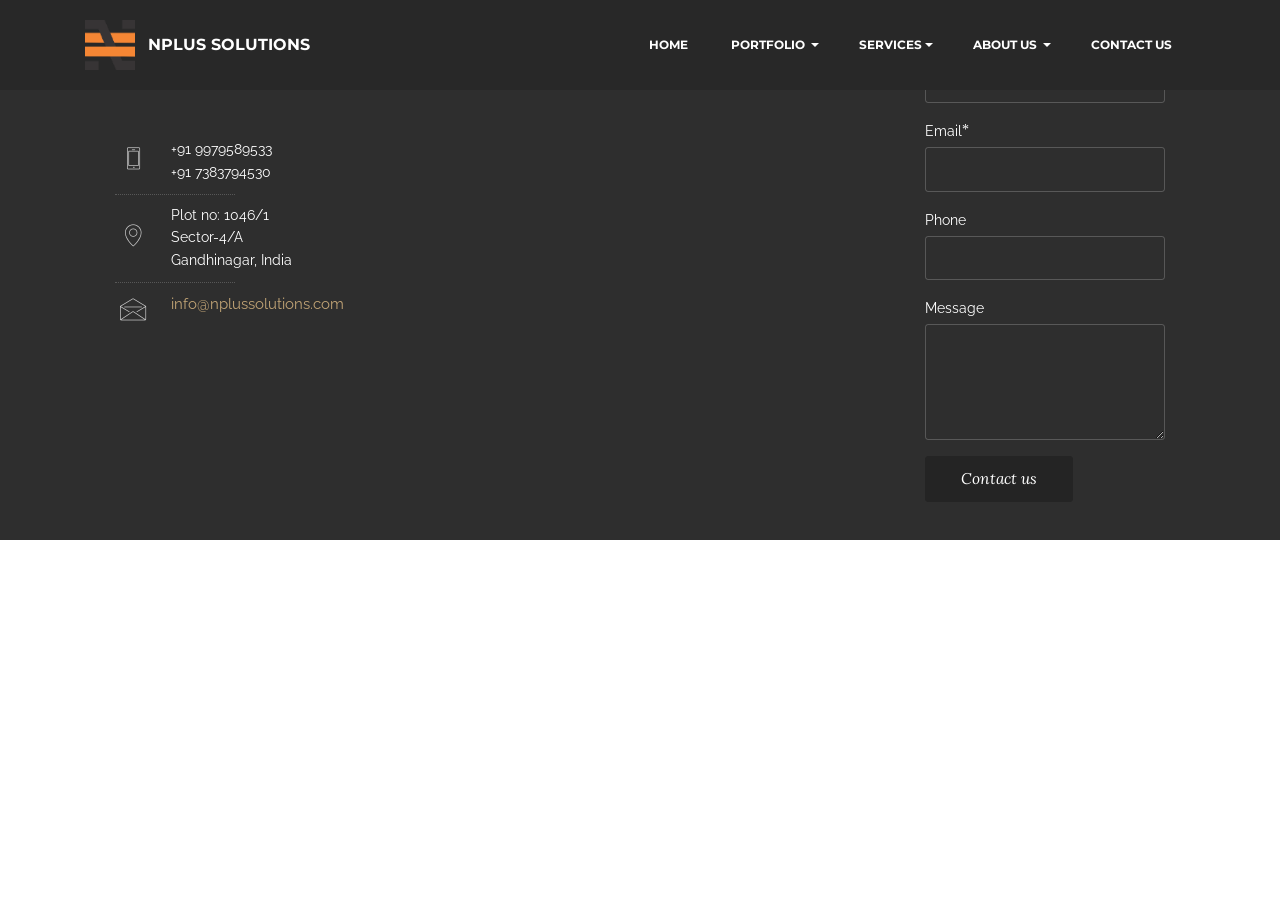
<file: os.html>
<!DOCTYPE html>
<html>
<head>
  <!-- Site made with Mobirise Website Builder v3.11.1, https://mobirise.com -->
  <meta charset="UTF-8">
  <meta http-equiv="X-UA-Compatible" content="IE=edge">
  <meta name="generator" content="Mobirise v3.11.1, mobirise.com">
  <meta name="viewport" content="width=device-width, initial-scale=1">
  <link rel="shortcut icon" href="assets/images/npluslogo1-128x128-2.png" type="image/x-icon">
  <meta name="description" content="Web Development, Software Development Company, GIS, Survey">
  <title>NPlus Solutions</title>
  <link rel="stylesheet" href="https://fonts.googleapis.com/css?family=Lora:400,700,400italic,700italic&amp;subset=latin">
  <link rel="stylesheet" href="https://fonts.googleapis.com/css?family=Montserrat:400,700">
  <link rel="stylesheet" href="https://fonts.googleapis.com/css?family=Raleway:100,100i,200,200i,300,300i,400,400i,500,500i,600,600i,700,700i,800,800i,900,900i">
  <link rel="stylesheet" href="assets/bootstrap-material-design-font/css/material.css">
  <link rel="stylesheet" href="assets/et-line-font-plugin/style.css">
  <link rel="stylesheet" href="assets/tether/tether.min.css">
  <link rel="stylesheet" href="assets/bootstrap/css/bootstrap.min.css">
  <link rel="stylesheet" href="assets/animate.css/animate.min.css">
  <link rel="stylesheet" href="assets/dropdown/css/style.css">
  <link rel="stylesheet" href="assets/snow-plugins/style.css">
  <link rel="stylesheet" href="assets/theme/css/style.css">
  <link rel="stylesheet" href="assets/mobirise/css/mbr-additional.css" type="text/css">
  
  
  
 <meta property="og:title" content="NPlus Solutions" />
  <meta property="og:type" content="website" />
  <meta property="og:description" content="NPlus Solutions is IT Solutions company with over 4 years of experience. We provide full-cycle services in the areas of web development and design, web application, portal development, mobile application development, hybrid application development. Combining our technical expertise and profound knowledge of latest trends we offer cutting-edge web solutions that deliver clear benefits for our clients." />
  <meta property="og:url" content="http://www.nplussolutions.com" />
  <meta property="og:image" content="http://www.nplussolutions.com/assets/images/npluslogo1-128x128-2.png" /></head>
<body>

<!-- Google Analytics -->
<script>
  (function(i,s,o,g,r,a,m){i['GoogleAnalyticsObject']=r;i[r]=i[r]||function(){
  (i[r].q=i[r].q||[]).push(arguments)},i[r].l=1*new Date();a=s.createElement(o),
  m=s.getElementsByTagName(o)[0];a.async=1;a.src=g;m.parentNode.insertBefore(a,m)
  })(window,document,'script','https://www.google-analytics.com/analytics.js','ga');

  ga('create', 'UA-92262706-1', 'auto');
  ga('send', 'pageview');

</script>
<!-- /Google Analytics -->


<section id="ext_menu-20">

    <nav class="navbar navbar-dropdown navbar-fixed-top">
        <div class="container">

            <div class="mbr-table">
                <div class="mbr-table-cell">

                    <div class="navbar-brand">
                        <a href="http://nplussolutions.com" class="navbar-logo"><img src="assets/images/npluslogo1-128x128-2.png" alt="NPlus Solutions" title="NPlus Solutions"></a>
                        <a class="navbar-caption text-white" href="home.html">NPLUS SOLUTIONS</a>
                    </div>

                </div>
                <div class="mbr-table-cell">

                    <button class="navbar-toggler pull-xs-right hidden-md-up" type="button" data-toggle="collapse" data-target="#exCollapsingNavbar">
                        <div class="hamburger-icon"></div>
                    </button>

                    <ul class="nav-dropdown collapse pull-xs-right nav navbar-nav navbar-toggleable-sm" id="exCollapsingNavbar"><li class="nav-item"><a class="nav-link link" href="home.html"><p>HOME&nbsp;</p></a></li><li class="nav-item dropdown"><a class="nav-link link dropdown-toggle" href="index.html" data-toggle="dropdown-submenu" aria-expanded="false"><p>PORTFOLIO&nbsp;</p></a><div class="dropdown-menu"><div class="dropdown"><a class="dropdown-item dropdown-toggle" href="#" data-toggle="dropdown-submenu" aria-expanded="false">Mobile &nbsp;Apps</a><div class="dropdown-menu dropdown-submenu"><a class="dropdown-item" href="eg.html">Easy Gandhinagar</a><a class="dropdown-item" href="si.html">Salute India</a></div></div><div class="dropdown"><a class="dropdown-item dropdown-toggle" href="#" data-toggle="dropdown-submenu" aria-expanded="false">Web Apps</a><div class="dropdown-menu dropdown-submenu"><a class="dropdown-item" href="ha.html">Honest Alloys</a></div></div></div></li><li class="nav-item dropdown"><a class="nav-link link dropdown-toggle" href="https://mobirise.com/" data-toggle="dropdown-submenu" aria-expanded="false">SERVICES</a><div class="dropdown-menu"><a class="dropdown-item" href="cs.html">Consulting Services</a><a class="dropdown-item" href="ps.html">Product &amp; Solution</a><a class="dropdown-item" href="dev.html">Development</a><a class="dropdown-item" href="is.html">Implementation &amp; Support</a><a class="dropdown-item" href="os.html">Open Source</a><a class="dropdown-item" href="gis.html">GIS Survey</a></div></li><li class="nav-item dropdown"><a class="nav-link link dropdown-toggle" href="#top" data-toggle="dropdown-submenu" aria-expanded="false"><p>ABOUT US&nbsp;</p></a><div class="dropdown-menu"><a class="dropdown-item" href="about.html">About us</a><a class="dropdown-item" href="career.html">Career</a></div></li><li class="nav-item"><a class="nav-link link" href="contact.html"><p>CONTACT US&nbsp;</p></a></li></ul>
                    <button hidden="" class="navbar-toggler navbar-close" type="button" data-toggle="collapse" data-target="#exCollapsingNavbar">
                        <div class="close-icon"></div>
                    </button>

                </div>
            </div>

        </div>
    </nav>

</section>

<section class="engine"><a rel="external" href="https://mobirise.com">Website Maker</a></section><section class="mbr-footer mbr-section mbr-section-md-padding mbr-after-navbar" id="contacts3-1z" style="background-color: rgb(46, 46, 46); padding-top: 30px; padding-bottom: 30px;">


    <div class="row">
    
            <div class="mbr-company col-xs-12 col-md-6 col-lg-3">

                <div class="mbr-company card">
                    <div><a href="#top"><img src="assets/images/npluslogo1-265x265.png" class="card-img-top" title="NPlus Solutions"></a></div>
                    <div class="card-block">
                        <p class="card-text"></p>
                    </div>
                    <ul class="list-group list-group-flush">
                        <li class="list-group-item">
                            <span class="list-group-icon"><span class="etl-icon icon-phone mbr-iconfont-company-contacts3"></span></span>
                            <span class="list-group-text">+91 9979589533<br>+91 7383794530</span>
                        </li>
                        <li class="list-group-item">
                            <span class="list-group-icon"><span class="etl-icon icon-map-pin mbr-iconfont-company-contacts3"></span></span>
                            <span class="list-group-text">Plot no: 1046/1<br>Sector-4/A<br>Gandhinagar, India<br></span>
                        </li>
                        <li class="list-group-item active">
                            <span class="list-group-icon"><span class="etl-icon icon-envelope mbr-iconfont-company-contacts3"></span></span>
                            <span class="list-group-text"><p><span style="line-height: 1.6;">info@nplussolutions.com</span><br></p></span>
                        </li>
                    </ul>
                </div>

            </div>
            <div class="mbr-footer-content col-xs-12 col-md-6 col-lg-3">
                <h4></h4>
                <ul></ul>
            </div>
            <div class="mbr-footer-content col-xs-12 col-md-6 col-lg-3">
                <p></p>
            </div>
            <div class="col-xs-12 col-md-6 col-lg-3" data-form-type="formoid">

                <div data-form-alert="true">
                    <div hidden="" data-form-alert-success="true">Thanks for filling out form!</div>
                </div>

                <form action="https://mobirise.com/" method="post" data-form-title="MESSAGE">

                    <input type="hidden" value="XnU3B+CLvm3PbXYBsosZxbVd/7nsZRzkEx+Zg9bJDJfDD9FUomNyWGXWelqmSWhj/SUaszOVVWHK/6DQ//k48xAoDnucR0XPYWCR/FxvTYIDgXll0NDbfXxAqsTmsY1Q" data-form-email="true">

                    <div class="form-group">
                        <label class="form-control-label" for="contacts3-1z-name">Name<span class="form-asterisk">*</span></label>
                        <input type="text" class="form-control input-sm input-inverse" name="name" required="" data-form-field="Name" id="contacts3-1z-name">
                    </div>

                    <div class="form-group">
                        <label class="form-control-label" for="contacts3-1z-email">Email<span class="form-asterisk">*</span></label>
                        <input type="email" class="form-control input-sm input-inverse" name="email" required="" data-form-field="Email" id="contacts3-1z-email">
                    </div>

                    <div class="form-group">
                        <label class="form-control-label" for="contacts3-1z-phone">Phone</label>
                        <input type="tel" class="form-control input-sm input-inverse" name="phone" data-form-field="Phone" id="contacts3-1z-phone">
                    </div>

                    <div class="form-group">
                        <label class="form-control-label" for="contacts3-1z-message">Message</label>
                        <textarea class="form-control input-sm input-inverse" name="message" data-form-field="Message" rows="5" id="contacts3-1z-message"></textarea>
                    </div>

                    <div><button type="submit" class="btn btn-sm btn-black">Contact us</button></div>

                </form>

            </div>
        </div>
</section>


  <script src="assets/web/assets/jquery/jquery.min.js"></script>
  <script src="assets/tether/tether.min.js"></script>
  <script src="assets/bootstrap/js/bootstrap.min.js"></script>
  <script src="assets/smooth-scroll/SmoothScroll.js"></script>
  <script src="assets/viewportChecker/jquery.viewportchecker.js"></script>
  <script src="assets/dropdown/js/script.min.js"></script>
  <script src="assets/touchSwipe/jquery.touchSwipe.min.js"></script>
  <script src="assets/snow-plugins/schnee.js"></script>
  <script src="assets/theme/js/script.js"></script>
  <script src="assets/formoid/formoid.min.js"></script>
  
  
  <input name="animation" type="hidden">
   <div id="scrollToTop" class="scrollToTop mbr-arrow-up"><a style="text-align: center;"><i class="mbr-arrow-up-icon"></i></a></div>
  </body>
</html>
</file>
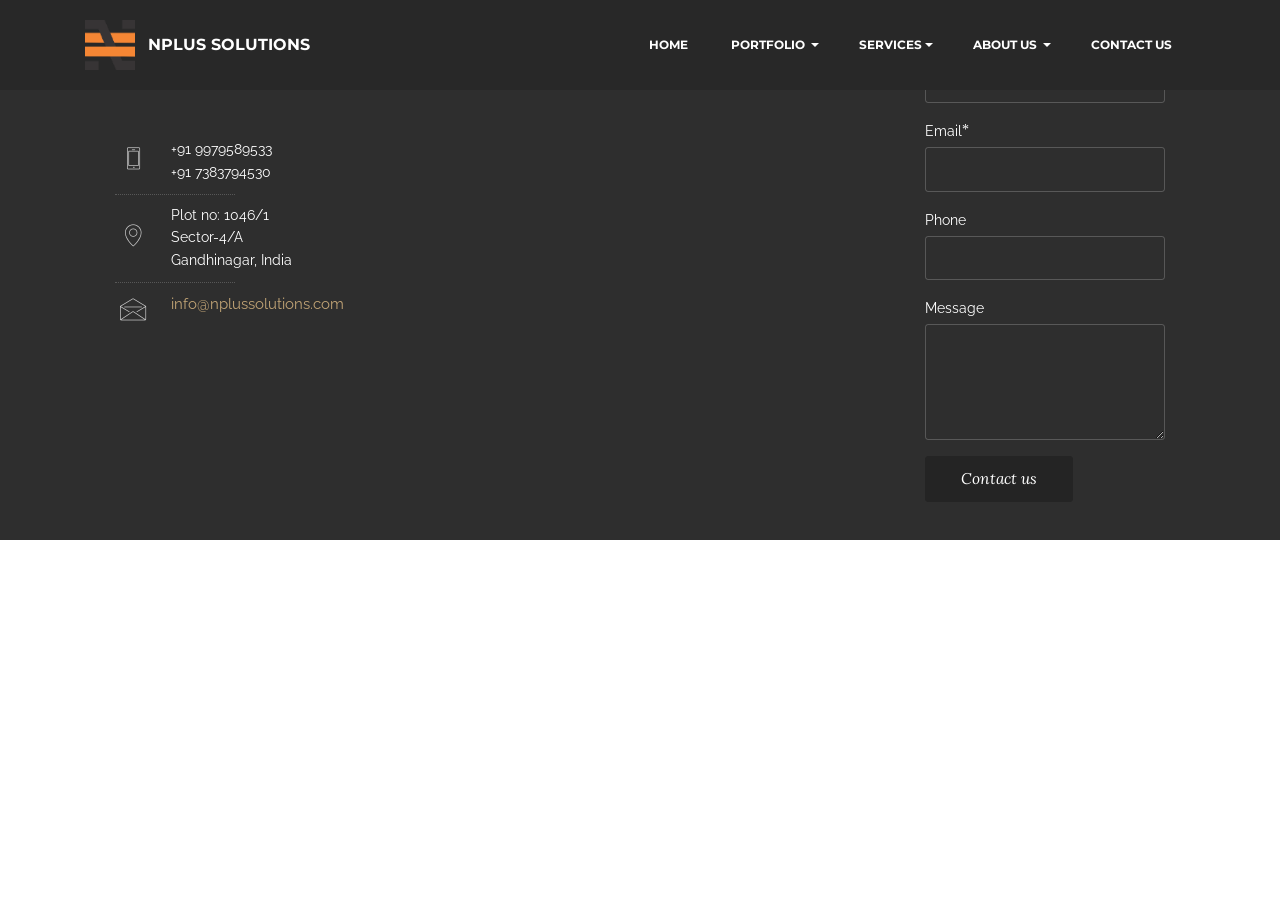
<file: ps.html>
<!DOCTYPE html>
<html>
<head>
  <!-- Site made with Mobirise Website Builder v3.11.1, https://mobirise.com -->
  <meta charset="UTF-8">
  <meta http-equiv="X-UA-Compatible" content="IE=edge">
  <meta name="generator" content="Mobirise v3.11.1, mobirise.com">
  <meta name="viewport" content="width=device-width, initial-scale=1">
  <link rel="shortcut icon" href="assets/images/npluslogo1-128x128-2.png" type="image/x-icon">
  <meta name="description" content="Web Development, Software Development Company, GIS, Survey">
  <title>NPlus Solutions</title>
  <link rel="stylesheet" href="https://fonts.googleapis.com/css?family=Lora:400,700,400italic,700italic&amp;subset=latin">
  <link rel="stylesheet" href="https://fonts.googleapis.com/css?family=Montserrat:400,700">
  <link rel="stylesheet" href="https://fonts.googleapis.com/css?family=Raleway:100,100i,200,200i,300,300i,400,400i,500,500i,600,600i,700,700i,800,800i,900,900i">
  <link rel="stylesheet" href="assets/bootstrap-material-design-font/css/material.css">
  <link rel="stylesheet" href="assets/et-line-font-plugin/style.css">
  <link rel="stylesheet" href="assets/tether/tether.min.css">
  <link rel="stylesheet" href="assets/bootstrap/css/bootstrap.min.css">
  <link rel="stylesheet" href="assets/animate.css/animate.min.css">
  <link rel="stylesheet" href="assets/dropdown/css/style.css">
  <link rel="stylesheet" href="assets/snow-plugins/style.css">
  <link rel="stylesheet" href="assets/theme/css/style.css">
  <link rel="stylesheet" href="assets/mobirise/css/mbr-additional.css" type="text/css">
  
  
  
 <meta property="og:title" content="NPlus Solutions" />
  <meta property="og:type" content="website" />
  <meta property="og:description" content="NPlus Solutions is IT Solutions company with over 4 years of experience. We provide full-cycle services in the areas of web development and design, web application, portal development, mobile application development, hybrid application development. Combining our technical expertise and profound knowledge of latest trends we offer cutting-edge web solutions that deliver clear benefits for our clients." />
  <meta property="og:url" content="http://www.nplussolutions.com" />
  <meta property="og:image" content="http://www.nplussolutions.com/assets/images/npluslogo1-128x128-2.png" /></head>
<body>

<!-- Google Analytics -->
<script>
  (function(i,s,o,g,r,a,m){i['GoogleAnalyticsObject']=r;i[r]=i[r]||function(){
  (i[r].q=i[r].q||[]).push(arguments)},i[r].l=1*new Date();a=s.createElement(o),
  m=s.getElementsByTagName(o)[0];a.async=1;a.src=g;m.parentNode.insertBefore(a,m)
  })(window,document,'script','https://www.google-analytics.com/analytics.js','ga');

  ga('create', 'UA-92262706-1', 'auto');
  ga('send', 'pageview');

</script>
<!-- /Google Analytics -->


<section id="ext_menu-1u">

    <nav class="navbar navbar-dropdown navbar-fixed-top">
        <div class="container">

            <div class="mbr-table">
                <div class="mbr-table-cell">

                    <div class="navbar-brand">
                        <a href="http://nplussolutions.com" class="navbar-logo"><img src="assets/images/npluslogo1-128x128-2.png" alt="NPlus Solutions" title="NPlus Solutions"></a>
                        <a class="navbar-caption text-white" href="home.html">NPLUS SOLUTIONS</a>
                    </div>

                </div>
                <div class="mbr-table-cell">

                    <button class="navbar-toggler pull-xs-right hidden-md-up" type="button" data-toggle="collapse" data-target="#exCollapsingNavbar">
                        <div class="hamburger-icon"></div>
                    </button>

                    <ul class="nav-dropdown collapse pull-xs-right nav navbar-nav navbar-toggleable-sm" id="exCollapsingNavbar"><li class="nav-item"><a class="nav-link link" href="home.html"><p>HOME&nbsp;</p></a></li><li class="nav-item dropdown"><a class="nav-link link dropdown-toggle" href="index.html" data-toggle="dropdown-submenu" aria-expanded="false"><p>PORTFOLIO&nbsp;</p></a><div class="dropdown-menu"><div class="dropdown"><a class="dropdown-item dropdown-toggle" href="#" data-toggle="dropdown-submenu" aria-expanded="false">Mobile &nbsp;Apps</a><div class="dropdown-menu dropdown-submenu"><a class="dropdown-item" href="eg.html">Easy Gandhinagar</a><a class="dropdown-item" href="si.html">Salute India</a></div></div><div class="dropdown"><a class="dropdown-item dropdown-toggle" href="#" data-toggle="dropdown-submenu" aria-expanded="false">Web Apps</a><div class="dropdown-menu dropdown-submenu"><a class="dropdown-item" href="ha.html">Honest Alloys</a></div></div></div></li><li class="nav-item dropdown"><a class="nav-link link dropdown-toggle" href="https://mobirise.com/" data-toggle="dropdown-submenu" aria-expanded="false">SERVICES</a><div class="dropdown-menu"><a class="dropdown-item" href="cs.html">Consulting Services</a><a class="dropdown-item" href="ps.html">Product &amp; Solution</a><a class="dropdown-item" href="dev.html">Development</a><a class="dropdown-item" href="is.html">Implementation &amp; Support</a><a class="dropdown-item" href="os.html">Open Source</a><a class="dropdown-item" href="gis.html">GIS Survey</a></div></li><li class="nav-item dropdown"><a class="nav-link link dropdown-toggle" href="#top" data-toggle="dropdown-submenu" aria-expanded="false"><p>ABOUT US&nbsp;</p></a><div class="dropdown-menu"><a class="dropdown-item" href="about.html">About us</a><a class="dropdown-item" href="career.html">Career</a></div></li><li class="nav-item"><a class="nav-link link" href="contact.html"><p>CONTACT US&nbsp;</p></a></li></ul>
                    <button hidden="" class="navbar-toggler navbar-close" type="button" data-toggle="collapse" data-target="#exCollapsingNavbar">
                        <div class="close-icon"></div>
                    </button>

                </div>
            </div>

        </div>
    </nav>

</section>

<section class="engine"><a rel="external" href="https://mobirise.com">mobirise.com</a></section><section class="mbr-footer mbr-section mbr-section-md-padding mbr-after-navbar" id="contacts3-1t" style="background-color: rgb(46, 46, 46); padding-top: 30px; padding-bottom: 30px;">


    <div class="row">
    
            <div class="mbr-company col-xs-12 col-md-6 col-lg-3">

                <div class="mbr-company card">
                    <div><a href="#top"><img src="assets/images/npluslogo1-265x265.png" class="card-img-top" title="NPlus Solutions"></a></div>
                    <div class="card-block">
                        <p class="card-text"></p>
                    </div>
                    <ul class="list-group list-group-flush">
                        <li class="list-group-item">
                            <span class="list-group-icon"><span class="etl-icon icon-phone mbr-iconfont-company-contacts3"></span></span>
                            <span class="list-group-text">+91 9979589533<br>+91 7383794530</span>
                        </li>
                        <li class="list-group-item">
                            <span class="list-group-icon"><span class="etl-icon icon-map-pin mbr-iconfont-company-contacts3"></span></span>
                            <span class="list-group-text">Plot no: 1046/1<br>Sector-4/A<br>Gandhinagar, India<br></span>
                        </li>
                        <li class="list-group-item active">
                            <span class="list-group-icon"><span class="etl-icon icon-envelope mbr-iconfont-company-contacts3"></span></span>
                            <span class="list-group-text"><p><span style="line-height: 1.6;">info@nplussolutions.com</span><br></p></span>
                        </li>
                    </ul>
                </div>

            </div>
            <div class="mbr-footer-content col-xs-12 col-md-6 col-lg-3">
                <h4></h4>
                <ul></ul>
            </div>
            <div class="mbr-footer-content col-xs-12 col-md-6 col-lg-3">
                <p></p>
            </div>
            <div class="col-xs-12 col-md-6 col-lg-3" data-form-type="formoid">

                <div data-form-alert="true">
                    <div hidden="" data-form-alert-success="true">Thanks for filling out form!</div>
                </div>

                <form action="https://mobirise.com/" method="post" data-form-title="MESSAGE">

                    <input type="hidden" value="EXHJaHFjakAvtyOCrtHPUyw+9AWvdy/2aqW2CuSoL5Uwj/6y4DNe1a5Wbxw8LlLCBgW9enXczTEybcVgYNGSlkTUYb6I5xx/vIrprTaoB3Y6D1HX705Ww0dgzLEX5k5B" data-form-email="true">

                    <div class="form-group">
                        <label class="form-control-label" for="contacts3-1t-name">Name<span class="form-asterisk">*</span></label>
                        <input type="text" class="form-control input-sm input-inverse" name="name" required="" data-form-field="Name" id="contacts3-1t-name">
                    </div>

                    <div class="form-group">
                        <label class="form-control-label" for="contacts3-1t-email">Email<span class="form-asterisk">*</span></label>
                        <input type="email" class="form-control input-sm input-inverse" name="email" required="" data-form-field="Email" id="contacts3-1t-email">
                    </div>

                    <div class="form-group">
                        <label class="form-control-label" for="contacts3-1t-phone">Phone</label>
                        <input type="tel" class="form-control input-sm input-inverse" name="phone" data-form-field="Phone" id="contacts3-1t-phone">
                    </div>

                    <div class="form-group">
                        <label class="form-control-label" for="contacts3-1t-message">Message</label>
                        <textarea class="form-control input-sm input-inverse" name="message" data-form-field="Message" rows="5" id="contacts3-1t-message"></textarea>
                    </div>

                    <div><button type="submit" class="btn btn-sm btn-black">Contact us</button></div>

                </form>

            </div>
        </div>
</section>


  <script src="assets/web/assets/jquery/jquery.min.js"></script>
  <script src="assets/tether/tether.min.js"></script>
  <script src="assets/bootstrap/js/bootstrap.min.js"></script>
  <script src="assets/smooth-scroll/SmoothScroll.js"></script>
  <script src="assets/viewportChecker/jquery.viewportchecker.js"></script>
  <script src="assets/dropdown/js/script.min.js"></script>
  <script src="assets/touchSwipe/jquery.touchSwipe.min.js"></script>
  <script src="assets/snow-plugins/schnee.js"></script>
  <script src="assets/theme/js/script.js"></script>
  <script src="assets/formoid/formoid.min.js"></script>
  
  
  <input name="animation" type="hidden">
   <div id="scrollToTop" class="scrollToTop mbr-arrow-up"><a style="text-align: center;"><i class="mbr-arrow-up-icon"></i></a></div>
  </body>
</html>
</file>
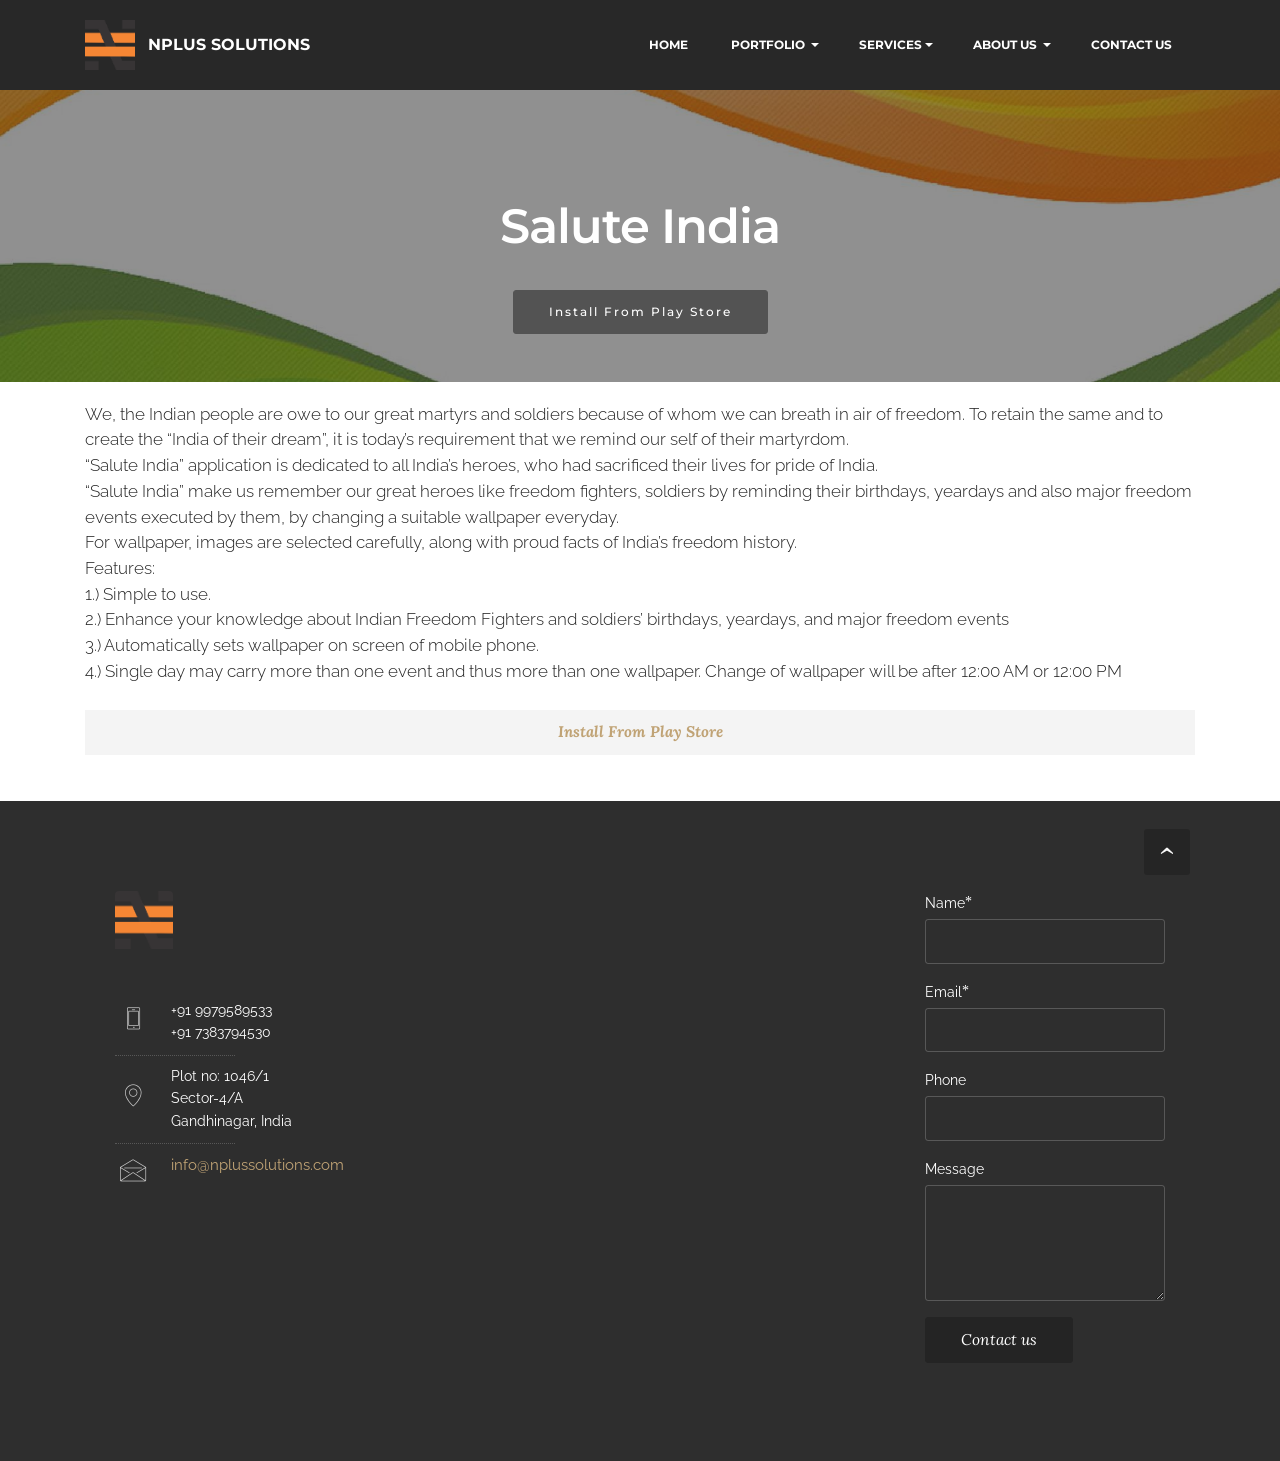
<file: si.html>
<!DOCTYPE html>
<html>
<head>
  <!-- Site made with Mobirise Website Builder v3.11.1, https://mobirise.com -->
  <meta charset="UTF-8">
  <meta http-equiv="X-UA-Compatible" content="IE=edge">
  <meta name="generator" content="Mobirise v3.11.1, mobirise.com">
  <meta name="viewport" content="width=device-width, initial-scale=1">
  <link rel="shortcut icon" href="assets/images/npluslogo1-128x128-2.png" type="image/x-icon">
  <meta name="description" content="Web Development, Software Development Company, GIS, Survey">
  <title>NPlus Solutions</title>
  <link rel="stylesheet" href="https://fonts.googleapis.com/css?family=Lora:400,700,400italic,700italic&amp;subset=latin">
  <link rel="stylesheet" href="https://fonts.googleapis.com/css?family=Montserrat:400,700">
  <link rel="stylesheet" href="https://fonts.googleapis.com/css?family=Raleway:100,100i,200,200i,300,300i,400,400i,500,500i,600,600i,700,700i,800,800i,900,900i">
  <link rel="stylesheet" href="assets/bootstrap-material-design-font/css/material.css">
  <link rel="stylesheet" href="assets/et-line-font-plugin/style.css">
  <link rel="stylesheet" href="assets/tether/tether.min.css">
  <link rel="stylesheet" href="assets/bootstrap/css/bootstrap.min.css">
  <link rel="stylesheet" href="assets/animate.css/animate.min.css">
  <link rel="stylesheet" href="assets/dropdown/css/style.css">
  <link rel="stylesheet" href="assets/snow-plugins/style.css">
  <link rel="stylesheet" href="assets/theme/css/style.css">
  <link rel="stylesheet" href="assets/mobirise/css/mbr-additional.css" type="text/css">
  
  
  
 <meta property="og:title" content="NPlus Solutions" />
  <meta property="og:type" content="website" />
  <meta property="og:description" content="NPlus Solutions is IT Solutions company with over 4 years of experience. We provide full-cycle services in the areas of web development and design, web application, portal development, mobile application development, hybrid application development. Combining our technical expertise and profound knowledge of latest trends we offer cutting-edge web solutions that deliver clear benefits for our clients." />
  <meta property="og:url" content="http://www.nplussolutions.com" />
  <meta property="og:image" content="http://www.nplussolutions.com/assets/images/npluslogo1-128x128-2.png" /></head>
<body>

<!-- Google Analytics -->
<script>
  (function(i,s,o,g,r,a,m){i['GoogleAnalyticsObject']=r;i[r]=i[r]||function(){
  (i[r].q=i[r].q||[]).push(arguments)},i[r].l=1*new Date();a=s.createElement(o),
  m=s.getElementsByTagName(o)[0];a.async=1;a.src=g;m.parentNode.insertBefore(a,m)
  })(window,document,'script','https://www.google-analytics.com/analytics.js','ga');

  ga('create', 'UA-92262706-1', 'auto');
  ga('send', 'pageview');

</script>
<!-- /Google Analytics -->


<section id="ext_menu-1q">

    <nav class="navbar navbar-dropdown navbar-fixed-top">
        <div class="container">

            <div class="mbr-table">
                <div class="mbr-table-cell">

                    <div class="navbar-brand">
                        <a href="http://nplussolutions.com" class="navbar-logo"><img src="assets/images/npluslogo1-128x128-2.png" alt="NPlus Solutions" title="NPlus Solutions"></a>
                        <a class="navbar-caption text-white" href="home.html">NPLUS SOLUTIONS</a>
                    </div>

                </div>
                <div class="mbr-table-cell">

                    <button class="navbar-toggler pull-xs-right hidden-md-up" type="button" data-toggle="collapse" data-target="#exCollapsingNavbar">
                        <div class="hamburger-icon"></div>
                    </button>

                    <ul class="nav-dropdown collapse pull-xs-right nav navbar-nav navbar-toggleable-sm" id="exCollapsingNavbar"><li class="nav-item"><a class="nav-link link" href="home.html"><p>HOME&nbsp;</p></a></li><li class="nav-item dropdown"><a class="nav-link link dropdown-toggle" href="index.html" data-toggle="dropdown-submenu" aria-expanded="false"><p>PORTFOLIO&nbsp;</p></a><div class="dropdown-menu"><div class="dropdown"><a class="dropdown-item dropdown-toggle" href="#" data-toggle="dropdown-submenu" aria-expanded="false">Mobile &nbsp;Apps</a><div class="dropdown-menu dropdown-submenu"><a class="dropdown-item" href="eg.html">Easy Gandhinagar</a><a class="dropdown-item" href="si.html">Salute India</a></div></div><div class="dropdown"><a class="dropdown-item dropdown-toggle" href="#" data-toggle="dropdown-submenu" aria-expanded="false">Web Apps</a><div class="dropdown-menu dropdown-submenu"><a class="dropdown-item" href="ha.html">Honest Alloys</a></div></div></div></li><li class="nav-item dropdown"><a class="nav-link link dropdown-toggle" href="https://mobirise.com/" data-toggle="dropdown-submenu" aria-expanded="false">SERVICES</a><div class="dropdown-menu"><a class="dropdown-item" href="cs.html">Consulting Services</a><a class="dropdown-item" href="ps.html">Product &amp; Solution</a><a class="dropdown-item" href="dev.html">Development</a><a class="dropdown-item" href="is.html">Implementation &amp; Support</a><a class="dropdown-item" href="os.html">Open Source</a><a class="dropdown-item" href="gis.html">GIS Survey</a></div></li><li class="nav-item dropdown"><a class="nav-link link dropdown-toggle" href="#top" data-toggle="dropdown-submenu" aria-expanded="false"><p>ABOUT US&nbsp;</p></a><div class="dropdown-menu"><a class="dropdown-item" href="about.html">About us</a><a class="dropdown-item" href="career.html">Career</a></div></li><li class="nav-item"><a class="nav-link link" href="contact.html"><p>CONTACT US&nbsp;</p></a></li></ul>
                    <button hidden="" class="navbar-toggler navbar-close" type="button" data-toggle="collapse" data-target="#exCollapsingNavbar">
                        <div class="close-icon"></div>
                    </button>

                </div>
            </div>

        </div>
    </nav>

</section>

<section class="engine"><a rel="external" href="https://mobirise.com">Mobirise Web Site Generator</a></section><section class="mbr-section article mbr-parallax-background mbr-after-navbar" id="msg-box8-n" style="background-image: url(assets/images/ksteuau-2000x1520.jpg); padding-top: 200px; padding-bottom: 40px;">

    <div class="mbr-overlay" style="opacity: 0.5; background-color: rgb(34, 34, 34);">
    </div>
    <div class="container">
        <div class="row">
            <div class="col-md-8 col-md-offset-2 text-xs-center">
                <h3 class="mbr-section-title display-2">Salute India</h3>
                <div class="lead"></div>
                <div><a class="btn btn-black" href="https://play.google.com/store/apps/details?id=com.nplussolution.saluteindia" target="_blank">Install From Play Store</a></div>
            </div>
        </div>
    </div>

</section>

<section class="mbr-section article mbr-section__container" id="content1-p" style="background-color: rgb(255, 255, 255); padding-top: 20px; padding-bottom: 20px;">

    <div class="container">
        <div class="row">
            <div class="col-xs-12 lead"><p>We, the Indian people are owe to our great martyrs and soldiers because of whom we can breath in air of freedom. To retain the same and to create the “India of their dream”, it is today’s requirement that we remind our self of their martyrdom.</p><p>“Salute India” application is dedicated to all India’s heroes, who had sacrificed their lives for pride of India.</p><p>“Salute India” make us remember our great heroes like freedom fighters, soldiers by reminding their birthdays, yeardays and also major freedom events executed by them, by changing a suitable wallpaper everyday.</p><p>For wallpaper, images are selected carefully, along with proud facts of India’s freedom history.</p><p>Features:</p><p>1.) Simple to use.</p><p>2.) Enhance your knowledge about Indian Freedom Fighters and soldiers’ birthdays, yeardays, and major freedom events</p><p>3.) Automatically sets wallpaper on screen of mobile phone.</p><p>4.) Single day may carry more than one event and thus more than one wallpaper. Change of wallpaper will be after 12:00 AM or 12:00 PM</p><p><br></p><pre><a href="https://play.google.com/store/apps/details?id=com.nplussolution.saluteindia" target="_blank"><strong>Install From Play Store</strong></a><a href="https://play.google.com/store/apps/details?id=com.nplussolution.saluteindia"><strong></strong></a></pre><p><br></p><p></p><p></p></div>
        </div>
    </div>

</section>

<section class="mbr-footer mbr-section mbr-section-md-padding" id="contacts3-l" style="background-color: rgb(46, 46, 46); padding-top: 90px; padding-bottom: 90px;">


    <div class="row">
    
            <div class="mbr-company col-xs-12 col-md-6 col-lg-3">

                <div class="mbr-company card">
                    <div><a href="#top"><img src="assets/images/npluslogo1-128x128.png" class="card-img-top" title="NPlus Solutions"></a></div>
                    <div class="card-block">
                        <p class="card-text"></p>
                    </div>
                    <ul class="list-group list-group-flush">
                        <li class="list-group-item">
                            <span class="list-group-icon"><span class="etl-icon icon-phone mbr-iconfont-company-contacts3"></span></span>
                            <span class="list-group-text">+91 9979589533<br>+91 7383794530</span>
                        </li>
                        <li class="list-group-item">
                            <span class="list-group-icon"><span class="etl-icon icon-map-pin mbr-iconfont-company-contacts3"></span></span>
                            <span class="list-group-text">Plot no: 1046/1<br>Sector-4/A<br>Gandhinagar, India<br></span>
                        </li>
                        <li class="list-group-item active">
                            <span class="list-group-icon"><span class="etl-icon icon-envelope mbr-iconfont-company-contacts3"></span></span>
                            <span class="list-group-text"><p><span style="line-height: 1.6;">info@nplussolutions.com</span><br></p></span>
                        </li>
                    </ul>
                </div>

            </div>
            <div class="mbr-footer-content col-xs-12 col-md-6 col-lg-3">
                <h4></h4>
                <ul></ul>
            </div>
            <div class="mbr-footer-content col-xs-12 col-md-6 col-lg-3">
                <p></p>
            </div>
            <div class="col-xs-12 col-md-6 col-lg-3" data-form-type="formoid">

                <div data-form-alert="true">
                    <div hidden="" data-form-alert-success="true">Thanks for filling out form!</div>
                </div>

                <form action="https://mobirise.com/" method="post" data-form-title="MESSAGE">

                    <input type="hidden" value="cZOpo6YZj0xYyjC4NhhxnQWsync/iPQ0szQbn3QR5GNcjkkTmpaaqN9CxZX2M99Z2hcw3N2Kfuj1x+lO5ZIv9JerGMXqTDqq0D6UZZtNW8g+6g546cCzwu0EejtgHIG+" data-form-email="true">

                    <div class="form-group">
                        <label class="form-control-label" for="contacts3-l-name">Name<span class="form-asterisk">*</span></label>
                        <input type="text" class="form-control input-sm input-inverse" name="name" required="" data-form-field="Name" id="contacts3-l-name">
                    </div>

                    <div class="form-group">
                        <label class="form-control-label" for="contacts3-l-email">Email<span class="form-asterisk">*</span></label>
                        <input type="email" class="form-control input-sm input-inverse" name="email" required="" data-form-field="Email" id="contacts3-l-email">
                    </div>

                    <div class="form-group">
                        <label class="form-control-label" for="contacts3-l-phone">Phone</label>
                        <input type="tel" class="form-control input-sm input-inverse" name="phone" data-form-field="Phone" id="contacts3-l-phone">
                    </div>

                    <div class="form-group">
                        <label class="form-control-label" for="contacts3-l-message">Message</label>
                        <textarea class="form-control input-sm input-inverse" name="message" data-form-field="Message" rows="5" id="contacts3-l-message"></textarea>
                    </div>

                    <div><button type="submit" class="btn btn-sm btn-black">Contact us</button></div>

                </form>

            </div>
        </div>
</section>


  <script src="assets/web/assets/jquery/jquery.min.js"></script>
  <script src="assets/tether/tether.min.js"></script>
  <script src="assets/bootstrap/js/bootstrap.min.js"></script>
  <script src="assets/smooth-scroll/SmoothScroll.js"></script>
  <script src="assets/jarallax/jarallax.js"></script>
  <script src="assets/viewportChecker/jquery.viewportchecker.js"></script>
  <script src="assets/dropdown/js/script.min.js"></script>
  <script src="assets/touchSwipe/jquery.touchSwipe.min.js"></script>
  <script src="assets/snow-plugins/schnee.js"></script>
  <script src="assets/theme/js/script.js"></script>
  <script src="assets/formoid/formoid.min.js"></script>
  
  
  <input name="animation" type="hidden">
   <div id="scrollToTop" class="scrollToTop mbr-arrow-up"><a style="text-align: center;"><i class="mbr-arrow-up-icon"></i></a></div>
  </body>
</html>
</file>
<file: assets/bootstrap-material-design-font/css/material.css>
@font-face {
  font-family: 'Material-Design-Icons';
  src: url('../fonts/Material-Design-Icons.eot?3ocs8m');
  src: url('../fonts/Material-Design-Icons.eot?#iefix3ocs8m') format('embedded-opentype'), url('../fonts/Material-Design-Icons.woff?3ocs8m') format('woff'), url('../fonts/Material-Design-Icons.ttf?3ocs8m') format('truetype'), url('../fonts/Material-Design-Icons.svg?3ocs8m#Material-Design-Icons') format('svg');
  font-weight: normal;
  font-style: normal;
}
[class^="mdi-"],
[class*="mdi-"] {
  speak: none;
  display: inline-block;
  font-style: normal;
  font-variant:normal;
  font-weight:normal;
  /*font-size:24px;*/
  line-height:1;
  font-family:'Material-Design-Icons' !important;
  text-rendering: auto;
  
  -webkit-font-smoothing: antialiased;
  -moz-osx-font-smoothing: grayscale;
  -webkit-transform: translate(0, 0);
      -ms-transform: translate(0, 0);
          transform: translate(0, 0);
}
[class^="mdi-"]:before,
[class*="mdi-"]:before {
  display: inline-block;
  speak: none;
  text-decoration: inherit;
}
[class^="mdi-"].pull-left,
[class*="mdi-"].pull-left {
  margin-right: .3em;
}
[class^="mdi-"].pull-right,
[class*="mdi-"].pull-right {
  margin-left: .3em;
}
[class^="mdi-"].mdi-lg:before,
[class*="mdi-"].mdi-lg:before,
[class^="mdi-"].mdi-lg:after,
[class*="mdi-"].mdi-lg:after {
  font-size: 1.33333333em;
  line-height: 0.75em;
  vertical-align: -15%;
}
[class^="mdi-"].mdi-2x:before,
[class*="mdi-"].mdi-2x:before,
[class^="mdi-"].mdi-2x:after,
[class*="mdi-"].mdi-2x:after {
  font-size: 2em;
}
[class^="mdi-"].mdi-3x:before,
[class*="mdi-"].mdi-3x:before,
[class^="mdi-"].mdi-3x:after,
[class*="mdi-"].mdi-3x:after {
  font-size: 3em;
}
[class^="mdi-"].mdi-4x:before,
[class*="mdi-"].mdi-4x:before,
[class^="mdi-"].mdi-4x:after,
[class*="mdi-"].mdi-4x:after {
  font-size: 4em;
}
[class^="mdi-"].mdi-5x:before,
[class*="mdi-"].mdi-5x:before,
[class^="mdi-"].mdi-5x:after,
[class*="mdi-"].mdi-5x:after {
  font-size: 5em;
}
[class^="mdi-device-signal-cellular-"]:after,
[class^="mdi-device-battery-"]:after,
[class^="mdi-device-battery-charging-"]:after,
[class^="mdi-device-signal-cellular-connected-no-internet-"]:after,
[class^="mdi-device-signal-wifi-"]:after,
[class^="mdi-device-signal-wifi-statusbar-not-connected"]:after,
.mdi-device-network-wifi:after {
  opacity: .3;
  position: absolute;
  left: 0;
  top: 0;
  z-index: 1;
  display: inline-block;
  speak: none;
  text-decoration: inherit;
}
[class^="mdi-device-signal-cellular-"]:after {
  content: "\e758";
}
[class^="mdi-device-battery-"]:after {
  content: "\e735";
}
[class^="mdi-device-battery-charging-"]:after {
  content: "\e733";
}
[class^="mdi-device-signal-cellular-connected-no-internet-"]:after {
  content: "\e75d";
}
[class^="mdi-device-signal-wifi-"]:after,
.mdi-device-network-wifi:after {
  content: "\e765";
}
[class^="mdi-device-signal-wifi-statusbasr-not-connected"]:after {
  content: "\e8f7";
}
.mdi-device-signal-cellular-off:after,
.mdi-device-signal-cellular-null:after,
.mdi-device-signal-cellular-no-sim:after,
.mdi-device-signal-wifi-off:after,
.mdi-device-signal-wifi-4-bar:after,
.mdi-device-signal-cellular-4-bar:after,
.mdi-device-battery-alert:after,
.mdi-device-signal-cellular-connected-no-internet-4-bar:after,
.mdi-device-battery-std:after,
.mdi-device-battery-full .mdi-device-battery-unknown:after {
  content: "";
}
.mdi-fw {
  width: 1.28571429em;
  text-align: center;
}
.mdi-ul {
  padding-left: 0;
  margin-left: 2.14285714em;
  list-style-type: none;
}
.mdi-ul > li {
  position: relative;
}
.mdi-li {
  position: absolute;
  left: -2.14285714em;
  width: 2.14285714em;
  top: 0.14285714em;
  text-align: center;
}
.mdi-li.mdi-lg {
  left: -1.85714286em;
}
.mdi-border {
  padding: .2em .25em .15em;
  border: solid 0.08em #eeeeee;
  border-radius: .1em;
}
.mdi-spin {
  -webkit-animation: mdi-spin 2s infinite linear;
  animation: mdi-spin 2s infinite linear;
  -webkit-transform-origin: 50% 50%;
  -ms-transform-origin: 50% 50%;
      transform-origin: 50% 50%;
}
.mdi-pulse {
  -webkit-animation: mdi-spin 1s steps(8) infinite;
  animation: mdi-spin 1s steps(8) infinite;
  -webkit-transform-origin: 50% 50%;
  -ms-transform-origin: 50% 50%;
      transform-origin: 50% 50%;
}
@-webkit-keyframes mdi-spin {
  0% {
    -webkit-transform: rotate(0deg);
    transform: rotate(0deg);
  }
  100% {
    -webkit-transform: rotate(359deg);
    transform: rotate(359deg);
  }
}
@keyframes mdi-spin {
  0% {
    -webkit-transform: rotate(0deg);
    transform: rotate(0deg);
  }
  100% {
    -webkit-transform: rotate(359deg);
    transform: rotate(359deg);
  }
}
.mdi-rotate-90 {
  filter: progid:DXImageTransform.Microsoft.BasicImage(rotation=1);
  -webkit-transform: rotate(90deg);
  -ms-transform: rotate(90deg);
  transform: rotate(90deg);
}
.mdi-rotate-180 {
  filter: progid:DXImageTransform.Microsoft.BasicImage(rotation=2);
  -webkit-transform: rotate(180deg);
  -ms-transform: rotate(180deg);
  transform: rotate(180deg);
}
.mdi-rotate-270 {
  filter: progid:DXImageTransform.Microsoft.BasicImage(rotation=3);
  -webkit-transform: rotate(270deg);
  -ms-transform: rotate(270deg);
  transform: rotate(270deg);
}
.mdi-flip-horizontal {
  filter: progid:DXImageTransform.Microsoft.BasicImage(rotation=0, mirror=1);
  -webkit-transform: scale(-1, 1);
  -ms-transform: scale(-1, 1);
  transform: scale(-1, 1);
}
.mdi-flip-vertical {
  filter: progid:DXImageTransform.Microsoft.BasicImage(rotation=2, mirror=1);
  -webkit-transform: scale(1, -1);
  -ms-transform: scale(1, -1);
  transform: scale(1, -1);
}
:root .mdi-rotate-90,
:root .mdi-rotate-180,
:root .mdi-rotate-270,
:root .mdi-flip-horizontal,
:root .mdi-flip-vertical {
  -webkit-filter: none;
          filter: none;
}
.mdi-stack {
  position: relative;
  display: inline-block;
  width: 2em;
  height: 2em;
  line-height: 2em;
  vertical-align: middle;
}
.mdi-stack-1x,
.mdi-stack-2x {
  position: absolute;
  left: 0;
  width: 100%;
  text-align: center;
}
.mdi-stack-1x {
  line-height: inherit;
}
.mdi-stack-2x {
  font-size: 2em;
}
.mdi-inverse {
  color: #ffffff;
}
/* Start Icons */
.mdi-action-3d-rotation:before {
  content: "\e600";
}
.mdi-action-accessibility:before {
  content: "\e601";
}
.mdi-action-account-balance-wallet:before {
  content: "\e602";
}
.mdi-action-account-balance:before {
  content: "\e603";
}
.mdi-action-account-box:before {
  content: "\e604";
}
.mdi-action-account-child:before {
  content: "\e605";
}
.mdi-action-account-circle:before {
  content: "\e606";
}
.mdi-action-add-shopping-cart:before {
  content: "\e607";
}
.mdi-action-alarm-add:before {
  content: "\e608";
}
.mdi-action-alarm-off:before {
  content: "\e609";
}
.mdi-action-alarm-on:before {
  content: "\e60a";
}
.mdi-action-alarm:before {
  content: "\e60b";
}
.mdi-action-android:before {
  content: "\e60c";
}
.mdi-action-announcement:before {
  content: "\e60d";
}
.mdi-action-aspect-ratio:before {
  content: "\e60e";
}
.mdi-action-assessment:before {
  content: "\e60f";
}
.mdi-action-assignment-ind:before {
  content: "\e610";
}
.mdi-action-assignment-late:before {
  content: "\e611";
}
.mdi-action-assignment-return:before {
  content: "\e612";
}
.mdi-action-assignment-returned:before {
  content: "\e613";
}
.mdi-action-assignment-turned-in:before {
  content: "\e614";
}
.mdi-action-assignment:before {
  content: "\e615";
}
.mdi-action-autorenew:before {
  content: "\e616";
}
.mdi-action-backup:before {
  content: "\e617";
}
.mdi-action-book:before {
  content: "\e618";
}
.mdi-action-bookmark-outline:before {
  content: "\e619";
}
.mdi-action-bookmark:before {
  content: "\e61a";
}
.mdi-action-bug-report:before {
  content: "\e61b";
}
.mdi-action-cached:before {
  content: "\e61c";
}
.mdi-action-check-circle:before {
  content: "\e61d";
}
.mdi-action-class:before {
  content: "\e61e";
}
.mdi-action-credit-card:before {
  content: "\e61f";
}
.mdi-action-dashboard:before {
  content: "\e620";
}
.mdi-action-delete:before {
  content: "\e621";
}
.mdi-action-description:before {
  content: "\e622";
}
.mdi-action-dns:before {
  content: "\e623";
}
.mdi-action-done-all:before {
  content: "\e624";
}
.mdi-action-done:before {
  content: "\e625";
}
.mdi-action-event:before {
  content: "\e626";
}
.mdi-action-exit-to-app:before {
  content: "\e627";
}
.mdi-action-explore:before {
  content: "\e628";
}
.mdi-action-extension:before {
  content: "\e629";
}
.mdi-action-face-unlock:before {
  content: "\e62a";
}
.mdi-action-favorite-outline:before {
  content: "\e62b";
}
.mdi-action-favorite:before {
  content: "\e62c";
}
.mdi-action-find-in-page:before {
  content: "\e62d";
}
.mdi-action-find-replace:before {
  content: "\e62e";
}
.mdi-action-flip-to-back:before {
  content: "\e62f";
}
.mdi-action-flip-to-front:before {
  content: "\e630";
}
.mdi-action-get-app:before {
  content: "\e631";
}
.mdi-action-grade:before {
  content: "\e632";
}
.mdi-action-group-work:before {
  content: "\e633";
}
.mdi-action-help:before {
  content: "\e634";
}
.mdi-action-highlight-remove:before {
  content: "\e635";
}
.mdi-action-history:before {
  content: "\e636";
}
.mdi-action-home:before {
  content: "\e637";
}
.mdi-action-https:before {
  content: "\e638";
}
.mdi-action-info-outline:before {
  content: "\e639";
}
.mdi-action-info:before {
  content: "\e63a";
}
.mdi-action-input:before {
  content: "\e63b";
}
.mdi-action-invert-colors:before {
  content: "\e63c";
}
.mdi-action-label-outline:before {
  content: "\e63d";
}
.mdi-action-label:before {
  content: "\e63e";
}
.mdi-action-language:before {
  content: "\e63f";
}
.mdi-action-launch:before {
  content: "\e640";
}
.mdi-action-list:before {
  content: "\e641";
}
.mdi-action-lock-open:before {
  content: "\e642";
}
.mdi-action-lock-outline:before {
  content: "\e643";
}
.mdi-action-lock:before {
  content: "\e644";
}
.mdi-action-loyalty:before {
  content: "\e645";
}
.mdi-action-markunread-mailbox:before {
  content: "\e646";
}
.mdi-action-note-add:before {
  content: "\e647";
}
.mdi-action-open-in-browser:before {
  content: "\e648";
}
.mdi-action-open-in-new:before {
  content: "\e649";
}
.mdi-action-open-with:before {
  content: "\e64a";
}
.mdi-action-pageview:before {
  content: "\e64b";
}
.mdi-action-payment:before {
  content: "\e64c";
}
.mdi-action-perm-camera-mic:before {
  content: "\e64d";
}
.mdi-action-perm-contact-cal:before {
  content: "\e64e";
}
.mdi-action-perm-data-setting:before {
  content: "\e64f";
}
.mdi-action-perm-device-info:before {
  content: "\e650";
}
.mdi-action-perm-identity:before {
  content: "\e651";
}
.mdi-action-perm-media:before {
  content: "\e652";
}
.mdi-action-perm-phone-msg:before {
  content: "\e653";
}
.mdi-action-perm-scan-wifi:before {
  content: "\e654";
}
.mdi-action-picture-in-picture:before {
  content: "\e655";
}
.mdi-action-polymer:before {
  content: "\e656";
}
.mdi-action-print:before {
  content: "\e657";
}
.mdi-action-query-builder:before {
  content: "\e658";
}
.mdi-action-question-answer:before {
  content: "\e659";
}
.mdi-action-receipt:before {
  content: "\e65a";
}
.mdi-action-redeem:before {
  content: "\e65b";
}
.mdi-action-reorder:before {
  content: "\e65c";
}
.mdi-action-report-problem:before {
  content: "\e65d";
}
.mdi-action-restore:before {
  content: "\e65e";
}
.mdi-action-room:before {
  content: "\e65f";
}
.mdi-action-schedule:before {
  content: "\e660";
}
.mdi-action-search:before {
  content: "\e661";
}
.mdi-action-settings-applications:before {
  content: "\e662";
}
.mdi-action-settings-backup-restore:before {
  content: "\e663";
}
.mdi-action-settings-bluetooth:before {
  content: "\e664";
}
.mdi-action-settings-cell:before {
  content: "\e665";
}
.mdi-action-settings-display:before {
  content: "\e666";
}
.mdi-action-settings-ethernet:before {
  content: "\e667";
}
.mdi-action-settings-input-antenna:before {
  content: "\e668";
}
.mdi-action-settings-input-component:before {
  content: "\e669";
}
.mdi-action-settings-input-composite:before {
  content: "\e66a";
}
.mdi-action-settings-input-hdmi:before {
  content: "\e66b";
}
.mdi-action-settings-input-svideo:before {
  content: "\e66c";
}
.mdi-action-settings-overscan:before {
  content: "\e66d";
}
.mdi-action-settings-phone:before {
  content: "\e66e";
}
.mdi-action-settings-power:before {
  content: "\e66f";
}
.mdi-action-settings-remote:before {
  content: "\e670";
}
.mdi-action-settings-voice:before {
  content: "\e671";
}
.mdi-action-settings:before {
  content: "\e672";
}
.mdi-action-shop-two:before {
  content: "\e673";
}
.mdi-action-shop:before {
  content: "\e674";
}
.mdi-action-shopping-basket:before {
  content: "\e675";
}
.mdi-action-shopping-cart:before {
  content: "\e676";
}
.mdi-action-speaker-notes:before {
  content: "\e677";
}
.mdi-action-spellcheck:before {
  content: "\e678";
}
.mdi-action-star-rate:before {
  content: "\e679";
}
.mdi-action-stars:before {
  content: "\e67a";
}
.mdi-action-store:before {
  content: "\e67b";
}
.mdi-action-subject:before {
  content: "\e67c";
}
.mdi-action-supervisor-account:before {
  content: "\e67d";
}
.mdi-action-swap-horiz:before {
  content: "\e67e";
}
.mdi-action-swap-vert-circle:before {
  content: "\e67f";
}
.mdi-action-swap-vert:before {
  content: "\e680";
}
.mdi-action-system-update-tv:before {
  content: "\e681";
}
.mdi-action-tab-unselected:before {
  content: "\e682";
}
.mdi-action-tab:before {
  content: "\e683";
}
.mdi-action-theaters:before {
  content: "\e684";
}
.mdi-action-thumb-down:before {
  content: "\e685";
}
.mdi-action-thumb-up:before {
  content: "\e686";
}
.mdi-action-thumbs-up-down:before {
  content: "\e687";
}
.mdi-action-toc:before {
  content: "\e688";
}
.mdi-action-today:before {
  content: "\e689";
}
.mdi-action-track-changes:before {
  content: "\e68a";
}
.mdi-action-translate:before {
  content: "\e68b";
}
.mdi-action-trending-down:before {
  content: "\e68c";
}
.mdi-action-trending-neutral:before {
  content: "\e68d";
}
.mdi-action-trending-up:before {
  content: "\e68e";
}
.mdi-action-turned-in-not:before {
  content: "\e68f";
}
.mdi-action-turned-in:before {
  content: "\e690";
}
.mdi-action-verified-user:before {
  content: "\e691";
}
.mdi-action-view-agenda:before {
  content: "\e692";
}
.mdi-action-view-array:before {
  content: "\e693";
}
.mdi-action-view-carousel:before {
  content: "\e694";
}
.mdi-action-view-column:before {
  content: "\e695";
}
.mdi-action-view-day:before {
  content: "\e696";
}
.mdi-action-view-headline:before {
  content: "\e697";
}
.mdi-action-view-list:before {
  content: "\e698";
}
.mdi-action-view-module:before {
  content: "\e699";
}
.mdi-action-view-quilt:before {
  content: "\e69a";
}
.mdi-action-view-stream:before {
  content: "\e69b";
}
.mdi-action-view-week:before {
  content: "\e69c";
}
.mdi-action-visibility-off:before {
  content: "\e69d";
}
.mdi-action-visibility:before {
  content: "\e69e";
}
.mdi-action-wallet-giftcard:before {
  content: "\e69f";
}
.mdi-action-wallet-membership:before {
  content: "\e6a0";
}
.mdi-action-wallet-travel:before {
  content: "\e6a1";
}
.mdi-action-work:before {
  content: "\e6a2";
}
.mdi-alert-error:before {
  content: "\e6a3";
}
.mdi-alert-warning:before {
  content: "\e6a4";
}
.mdi-av-album:before {
  content: "\e6a5";
}
.mdi-av-closed-caption:before {
  content: "\e6a6";
}
.mdi-av-equalizer:before {
  content: "\e6a7";
}
.mdi-av-explicit:before {
  content: "\e6a8";
}
.mdi-av-fast-forward:before {
  content: "\e6a9";
}
.mdi-av-fast-rewind:before {
  content: "\e6aa";
}
.mdi-av-games:before {
  content: "\e6ab";
}
.mdi-av-hearing:before {
  content: "\e6ac";
}
.mdi-av-high-quality:before {
  content: "\e6ad";
}
.mdi-av-loop:before {
  content: "\e6ae";
}
.mdi-av-mic-none:before {
  content: "\e6af";
}
.mdi-av-mic-off:before {
  content: "\e6b0";
}
.mdi-av-mic:before {
  content: "\e6b1";
}
.mdi-av-movie:before {
  content: "\e6b2";
}
.mdi-av-my-library-add:before {
  content: "\e6b3";
}
.mdi-av-my-library-books:before {
  content: "\e6b4";
}
.mdi-av-my-library-music:before {
  content: "\e6b5";
}
.mdi-av-new-releases:before {
  content: "\e6b6";
}
.mdi-av-not-interested:before {
  content: "\e6b7";
}
.mdi-av-pause-circle-fill:before {
  content: "\e6b8";
}
.mdi-av-pause-circle-outline:before {
  content: "\e6b9";
}
.mdi-av-pause:before {
  content: "\e6ba";
}
.mdi-av-play-arrow:before {
  content: "\e6bb";
}
.mdi-av-play-circle-fill:before {
  content: "\e6bc";
}
.mdi-av-play-circle-outline:before {
  content: "\e6bd";
}
.mdi-av-play-shopping-bag:before {
  content: "\e6be";
}
.mdi-av-playlist-add:before {
  content: "\e6bf";
}
.mdi-av-queue-music:before {
  content: "\e6c0";
}
.mdi-av-queue:before {
  content: "\e6c1";
}
.mdi-av-radio:before {
  content: "\e6c2";
}
.mdi-av-recent-actors:before {
  content: "\e6c3";
}
.mdi-av-repeat-one:before {
  content: "\e6c4";
}
.mdi-av-repeat:before {
  content: "\e6c5";
}
.mdi-av-replay:before {
  content: "\e6c6";
}
.mdi-av-shuffle:before {
  content: "\e6c7";
}
.mdi-av-skip-next:before {
  content: "\e6c8";
}
.mdi-av-skip-previous:before {
  content: "\e6c9";
}
.mdi-av-snooze:before {
  content: "\e6ca";
}
.mdi-av-stop:before {
  content: "\e6cb";
}
.mdi-av-subtitles:before {
  content: "\e6cc";
}
.mdi-av-surround-sound:before {
  content: "\e6cd";
}
.mdi-av-timer:before {
  content: "\e6ce";
}
.mdi-av-video-collection:before {
  content: "\e6cf";
}
.mdi-av-videocam-off:before {
  content: "\e6d0";
}
.mdi-av-videocam:before {
  content: "\e6d1";
}
.mdi-av-volume-down:before {
  content: "\e6d2";
}
.mdi-av-volume-mute:before {
  content: "\e6d3";
}
.mdi-av-volume-off:before {
  content: "\e6d4";
}
.mdi-av-volume-up:before {
  content: "\e6d5";
}
.mdi-av-web:before {
  content: "\e6d6";
}
.mdi-communication-business:before {
  content: "\e6d7";
}
.mdi-communication-call-end:before {
  content: "\e6d8";
}
.mdi-communication-call-made:before {
  content: "\e6d9";
}
.mdi-communication-call-merge:before {
  content: "\e6da";
}
.mdi-communication-call-missed:before {
  content: "\e6db";
}
.mdi-communication-call-received:before {
  content: "\e6dc";
}
.mdi-communication-call-split:before {
  content: "\e6dd";
}
.mdi-communication-call:before {
  content: "\e6de";
}
.mdi-communication-chat:before {
  content: "\e6df";
}
.mdi-communication-clear-all:before {
  content: "\e6e0";
}
.mdi-communication-comment:before {
  content: "\e6e1";
}
.mdi-communication-contacts:before {
  content: "\e6e2";
}
.mdi-communication-dialer-sip:before {
  content: "\e6e3";
}
.mdi-communication-dialpad:before {
  content: "\e6e4";
}
.mdi-communication-dnd-on:before {
  content: "\e6e5";
}
.mdi-communication-email:before {
  content: "\e6e6";
}
.mdi-communication-forum:before {
  content: "\e6e7";
}
.mdi-communication-import-export:before {
  content: "\e6e8";
}
.mdi-communication-invert-colors-off:before {
  content: "\e6e9";
}
.mdi-communication-invert-colors-on:before {
  content: "\e6ea";
}
.mdi-communication-live-help:before {
  content: "\e6eb";
}
.mdi-communication-location-off:before {
  content: "\e6ec";
}
.mdi-communication-location-on:before {
  content: "\e6ed";
}
.mdi-communication-message:before {
  content: "\e6ee";
}
.mdi-communication-messenger:before {
  content: "\e6ef";
}
.mdi-communication-no-sim:before {
  content: "\e6f0";
}
.mdi-communication-phone:before {
  content: "\e6f1";
}
.mdi-communication-portable-wifi-off:before {
  content: "\e6f2";
}
.mdi-communication-quick-contacts-dialer:before {
  content: "\e6f3";
}
.mdi-communication-quick-contacts-mail:before {
  content: "\e6f4";
}
.mdi-communication-ring-volume:before {
  content: "\e6f5";
}
.mdi-communication-stay-current-landscape:before {
  content: "\e6f6";
}
.mdi-communication-stay-current-portrait:before {
  content: "\e6f7";
}
.mdi-communication-stay-primary-landscape:before {
  content: "\e6f8";
}
.mdi-communication-stay-primary-portrait:before {
  content: "\e6f9";
}
.mdi-communication-swap-calls:before {
  content: "\e6fa";
}
.mdi-communication-textsms:before {
  content: "\e6fb";
}
.mdi-communication-voicemail:before {
  content: "\e6fc";
}
.mdi-communication-vpn-key:before {
  content: "\e6fd";
}
.mdi-content-add-box:before {
  content: "\e6fe";
}
.mdi-content-add-circle-outline:before {
  content: "\e6ff";
}
.mdi-content-add-circle:before {
  content: "\e700";
}
.mdi-content-add:before {
  content: "\e701";
}
.mdi-content-archive:before {
  content: "\e702";
}
.mdi-content-backspace:before {
  content: "\e703";
}
.mdi-content-block:before {
  content: "\e704";
}
.mdi-content-clear:before {
  content: "\e705";
}
.mdi-content-content-copy:before {
  content: "\e706";
}
.mdi-content-content-cut:before {
  content: "\e707";
}
.mdi-content-content-paste:before {
  content: "\e708";
}
.mdi-content-create:before {
  content: "\e709";
}
.mdi-content-drafts:before {
  content: "\e70a";
}
.mdi-content-filter-list:before {
  content: "\e70b";
}
.mdi-content-flag:before {
  content: "\e70c";
}
.mdi-content-forward:before {
  content: "\e70d";
}
.mdi-content-gesture:before {
  content: "\e70e";
}
.mdi-content-inbox:before {
  content: "\e70f";
}
.mdi-content-link:before {
  content: "\e710";
}
.mdi-content-mail:before {
  content: "\e711";
}
.mdi-content-markunread:before {
  content: "\e712";
}
.mdi-content-redo:before {
  content: "\e713";
}
.mdi-content-remove-circle-outline:before {
  content: "\e714";
}
.mdi-content-remove-circle:before {
  content: "\e715";
}
.mdi-content-remove:before {
  content: "\e716";
}
.mdi-content-reply-all:before {
  content: "\e717";
}
.mdi-content-reply:before {
  content: "\e718";
}
.mdi-content-report:before {
  content: "\e719";
}
.mdi-content-save:before {
  content: "\e71a";
}
.mdi-content-select-all:before {
  content: "\e71b";
}
.mdi-content-send:before {
  content: "\e71c";
}
.mdi-content-sort:before {
  content: "\e71d";
}
.mdi-content-text-format:before {
  content: "\e71e";
}
.mdi-content-undo:before {
  content: "\e71f";
}
.mdi-editor-attach-file:before {
  content: "\e776";
}
.mdi-editor-attach-money:before {
  content: "\e777";
}
.mdi-editor-border-all:before {
  content: "\e778";
}
.mdi-editor-border-bottom:before {
  content: "\e779";
}
.mdi-editor-border-clear:before {
  content: "\e77a";
}
.mdi-editor-border-color:before {
  content: "\e77b";
}
.mdi-editor-border-horizontal:before {
  content: "\e77c";
}
.mdi-editor-border-inner:before {
  content: "\e77d";
}
.mdi-editor-border-left:before {
  content: "\e77e";
}
.mdi-editor-border-outer:before {
  content: "\e77f";
}
.mdi-editor-border-right:before {
  content: "\e780";
}
.mdi-editor-border-style:before {
  content: "\e781";
}
.mdi-editor-border-top:before {
  content: "\e782";
}
.mdi-editor-border-vertical:before {
  content: "\e783";
}
.mdi-editor-format-align-center:before {
  content: "\e784";
}
.mdi-editor-format-align-justify:before {
  content: "\e785";
}
.mdi-editor-format-align-left:before {
  content: "\e786";
}
.mdi-editor-format-align-right:before {
  content: "\e787";
}
.mdi-editor-format-bold:before {
  content: "\e788";
}
.mdi-editor-format-clear:before {
  content: "\e789";
}
.mdi-editor-format-color-fill:before {
  content: "\e78a";
}
.mdi-editor-format-color-reset:before {
  content: "\e78b";
}
.mdi-editor-format-color-text:before {
  content: "\e78c";
}
.mdi-editor-format-indent-decrease:before {
  content: "\e78d";
}
.mdi-editor-format-indent-increase:before {
  content: "\e78e";
}
.mdi-editor-format-italic:before {
  content: "\e78f";
}
.mdi-editor-format-line-spacing:before {
  content: "\e790";
}
.mdi-editor-format-list-bulleted:before {
  content: "\e791";
}
.mdi-editor-format-list-numbered:before {
  content: "\e792";
}
.mdi-editor-format-paint:before {
  content: "\e793";
}
.mdi-editor-format-quote:before {
  content: "\e794";
}
.mdi-editor-format-size:before {
  content: "\e795";
}
.mdi-editor-format-strikethrough:before {
  content: "\e796";
}
.mdi-editor-format-textdirection-l-to-r:before {
  content: "\e797";
}
.mdi-editor-format-textdirection-r-to-l:before {
  content: "\e798";
}
.mdi-editor-format-underline:before {
  content: "\e799";
}
.mdi-editor-functions:before {
  content: "\e79a";
}
.mdi-editor-insert-chart:before {
  content: "\e79b";
}
.mdi-editor-insert-comment:before {
  content: "\e79c";
}
.mdi-editor-insert-drive-file:before {
  content: "\e79d";
}
.mdi-editor-insert-emoticon:before {
  content: "\e79e";
}
.mdi-editor-insert-invitation:before {
  content: "\e79f";
}
.mdi-editor-insert-link:before {
  content: "\e7a0";
}
.mdi-editor-insert-photo:before {
  content: "\e7a1";
}
.mdi-editor-merge-type:before {
  content: "\e7a2";
}
.mdi-editor-mode-comment:before {
  content: "\e7a3";
}
.mdi-editor-mode-edit:before {
  content: "\e7a4";
}
.mdi-editor-publish:before {
  content: "\e7a5";
}
.mdi-editor-vertical-align-bottom:before {
  content: "\e7a6";
}
.mdi-editor-vertical-align-center:before {
  content: "\e7a7";
}
.mdi-editor-vertical-align-top:before {
  content: "\e7a8";
}
.mdi-editor-wrap-text:before {
  content: "\e7a9";
}
.mdi-file-attachment:before {
  content: "\e7aa";
}
.mdi-file-cloud-circle:before {
  content: "\e7ab";
}
.mdi-file-cloud-done:before {
  content: "\e7ac";
}
.mdi-file-cloud-download:before {
  content: "\e7ad";
}
.mdi-file-cloud-off:before {
  content: "\e7ae";
}
.mdi-file-cloud-queue:before {
  content: "\e7af";
}
.mdi-file-cloud-upload:before {
  content: "\e7b0";
}
.mdi-file-cloud:before {
  content: "\e7b1";
}
.mdi-file-file-download:before {
  content: "\e7b2";
}
.mdi-file-file-upload:before {
  content: "\e7b3";
}
.mdi-file-folder-open:before {
  content: "\e7b4";
}
.mdi-file-folder-shared:before {
  content: "\e7b5";
}
.mdi-file-folder:before {
  content: "\e7b6";
}
.mdi-device-access-alarm:before {
  content: "\e720";
}
.mdi-device-access-alarms:before {
  content: "\e721";
}
.mdi-device-access-time:before {
  content: "\e722";
}
.mdi-device-add-alarm:before {
  content: "\e723";
}
.mdi-device-airplanemode-off:before {
  content: "\e724";
}
.mdi-device-airplanemode-on:before {
  content: "\e725";
}
.mdi-device-battery-20:before {
  content: "\e726";
}
.mdi-device-battery-30:before {
  content: "\e727";
}
.mdi-device-battery-50:before {
  content: "\e728";
}
.mdi-device-battery-60:before {
  content: "\e729";
}
.mdi-device-battery-80:before {
  content: "\e72a";
}
.mdi-device-battery-90:before {
  content: "\e72b";
}
.mdi-device-battery-alert:before {
  content: "\e72c";
}
.mdi-device-battery-charging-20:before {
  content: "\e72d";
}
.mdi-device-battery-charging-30:before {
  content: "\e72e";
}
.mdi-device-battery-charging-50:before {
  content: "\e72f";
}
.mdi-device-battery-charging-60:before {
  content: "\e730";
}
.mdi-device-battery-charging-80:before {
  content: "\e731";
}
.mdi-device-battery-charging-90:before {
  content: "\e732";
}
.mdi-device-battery-charging-full:before {
  content: "\e733";
}
.mdi-device-battery-full:before {
  content: "\e734";
}
.mdi-device-battery-std:before {
  content: "\e735";
}
.mdi-device-battery-unknown:before {
  content: "\e736";
}
.mdi-device-bluetooth-connected:before {
  content: "\e737";
}
.mdi-device-bluetooth-disabled:before {
  content: "\e738";
}
.mdi-device-bluetooth-searching:before {
  content: "\e739";
}
.mdi-device-bluetooth:before {
  content: "\e73a";
}
.mdi-device-brightness-auto:before {
  content: "\e73b";
}
.mdi-device-brightness-high:before {
  content: "\e73c";
}
.mdi-device-brightness-low:before {
  content: "\e73d";
}
.mdi-device-brightness-medium:before {
  content: "\e73e";
}
.mdi-device-data-usage:before {
  content: "\e73f";
}
.mdi-device-developer-mode:before {
  content: "\e740";
}
.mdi-device-devices:before {
  content: "\e741";
}
.mdi-device-dvr:before {
  content: "\e742";
}
.mdi-device-gps-fixed:before {
  content: "\e743";
}
.mdi-device-gps-not-fixed:before {
  content: "\e744";
}
.mdi-device-gps-off:before {
  content: "\e745";
}
.mdi-device-location-disabled:before {
  content: "\e746";
}
.mdi-device-location-searching:before {
  content: "\e747";
}
.mdi-device-multitrack-audio:before {
  content: "\e748";
}
.mdi-device-network-cell:before {
  content: "\e749";
}
.mdi-device-network-wifi:before {
  content: "\e74a";
}
.mdi-device-nfc:before {
  content: "\e74b";
}
.mdi-device-now-wallpaper:before {
  content: "\e74c";
}
.mdi-device-now-widgets:before {
  content: "\e74d";
}
.mdi-device-screen-lock-landscape:before {
  content: "\e74e";
}
.mdi-device-screen-lock-portrait:before {
  content: "\e74f";
}
.mdi-device-screen-lock-rotation:before {
  content: "\e750";
}
.mdi-device-screen-rotation:before {
  content: "\e751";
}
.mdi-device-sd-storage:before {
  content: "\e752";
}
.mdi-device-settings-system-daydream:before {
  content: "\e753";
}
.mdi-device-signal-cellular-0-bar:before {
  content: "\e754";
}
.mdi-device-signal-cellular-1-bar:before {
  content: "\e755";
}
.mdi-device-signal-cellular-2-bar:before {
  content: "\e756";
}
.mdi-device-signal-cellular-3-bar:before {
  content: "\e757";
}
.mdi-device-signal-cellular-4-bar:before {
  content: "\e758";
}
.mdi-signal-wifi-statusbar-connected-no-internet-after:before {
  content: "\e8f6";
}
.mdi-device-signal-cellular-connected-no-internet-0-bar:before {
  content: "\e759";
}
.mdi-device-signal-cellular-connected-no-internet-1-bar:before {
  content: "\e75a";
}
.mdi-device-signal-cellular-connected-no-internet-2-bar:before {
  content: "\e75b";
}
.mdi-device-signal-cellular-connected-no-internet-3-bar:before {
  content: "\e75c";
}
.mdi-device-signal-cellular-connected-no-internet-4-bar:before {
  content: "\e75d";
}
.mdi-device-signal-cellular-no-sim:before {
  content: "\e75e";
}
.mdi-device-signal-cellular-null:before {
  content: "\e75f";
}
.mdi-device-signal-cellular-off:before {
  content: "\e760";
}
.mdi-device-signal-wifi-0-bar:before {
  content: "\e761";
}
.mdi-device-signal-wifi-1-bar:before {
  content: "\e762";
}
.mdi-device-signal-wifi-2-bar:before {
  content: "\e763";
}
.mdi-device-signal-wifi-3-bar:before {
  content: "\e764";
}
.mdi-device-signal-wifi-4-bar:before {
  content: "\e765";
}
.mdi-device-signal-wifi-off:before {
  content: "\e766";
}
.mdi-device-signal-wifi-statusbar-1-bar:before {
  content: "\e767";
}
.mdi-device-signal-wifi-statusbar-2-bar:before {
  content: "\e768";
}
.mdi-device-signal-wifi-statusbar-3-bar:before {
  content: "\e769";
}
.mdi-device-signal-wifi-statusbar-4-bar:before {
  content: "\e76a";
}
.mdi-device-signal-wifi-statusbar-connected-no-internet-:before {
  content: "\e76b";
}
.mdi-device-signal-wifi-statusbar-connected-no-internet:before {
  content: "\e76f";
}
.mdi-device-signal-wifi-statusbar-connected-no-internet-2:before {
  content: "\e76c";
}
.mdi-device-signal-wifi-statusbar-connected-no-internet-3:before {
  content: "\e76d";
}
.mdi-device-signal-wifi-statusbar-connected-no-internet-4:before {
  content: "\e76e";
}
.mdi-signal-wifi-statusbar-not-connected-after:before {
  content: "\e8f7";
}
.mdi-device-signal-wifi-statusbar-not-connected:before {
  content: "\e770";
}
.mdi-device-signal-wifi-statusbar-null:before {
  content: "\e771";
}
.mdi-device-storage:before {
  content: "\e772";
}
.mdi-device-usb:before {
  content: "\e773";
}
.mdi-device-wifi-lock:before {
  content: "\e774";
}
.mdi-device-wifi-tethering:before {
  content: "\e775";
}
.mdi-hardware-cast-connected:before {
  content: "\e7b7";
}
.mdi-hardware-cast:before {
  content: "\e7b8";
}
.mdi-hardware-computer:before {
  content: "\e7b9";
}
.mdi-hardware-desktop-mac:before {
  content: "\e7ba";
}
.mdi-hardware-desktop-windows:before {
  content: "\e7bb";
}
.mdi-hardware-dock:before {
  content: "\e7bc";
}
.mdi-hardware-gamepad:before {
  content: "\e7bd";
}
.mdi-hardware-headset-mic:before {
  content: "\e7be";
}
.mdi-hardware-headset:before {
  content: "\e7bf";
}
.mdi-hardware-keyboard-alt:before {
  content: "\e7c0";
}
.mdi-hardware-keyboard-arrow-down:before {
  content: "\e7c1";
}
.mdi-hardware-keyboard-arrow-left:before {
  content: "\e7c2";
}
.mdi-hardware-keyboard-arrow-right:before {
  content: "\e7c3";
}
.mdi-hardware-keyboard-arrow-up:before {
  content: "\e7c4";
}
.mdi-hardware-keyboard-backspace:before {
  content: "\e7c5";
}
.mdi-hardware-keyboard-capslock:before {
  content: "\e7c6";
}
.mdi-hardware-keyboard-control:before {
  content: "\e7c7";
}
.mdi-hardware-keyboard-hide:before {
  content: "\e7c8";
}
.mdi-hardware-keyboard-return:before {
  content: "\e7c9";
}
.mdi-hardware-keyboard-tab:before {
  content: "\e7ca";
}
.mdi-hardware-keyboard-voice:before {
  content: "\e7cb";
}
.mdi-hardware-keyboard:before {
  content: "\e7cc";
}
.mdi-hardware-laptop-chromebook:before {
  content: "\e7cd";
}
.mdi-hardware-laptop-mac:before {
  content: "\e7ce";
}
.mdi-hardware-laptop-windows:before {
  content: "\e7cf";
}
.mdi-hardware-laptop:before {
  content: "\e7d0";
}
.mdi-hardware-memory:before {
  content: "\e7d1";
}
.mdi-hardware-mouse:before {
  content: "\e7d2";
}
.mdi-hardware-phone-android:before {
  content: "\e7d3";
}
.mdi-hardware-phone-iphone:before {
  content: "\e7d4";
}
.mdi-hardware-phonelink-off:before {
  content: "\e7d5";
}
.mdi-hardware-phonelink:before {
  content: "\e7d6";
}
.mdi-hardware-security:before {
  content: "\e7d7";
}
.mdi-hardware-sim-card:before {
  content: "\e7d8";
}
.mdi-hardware-smartphone:before {
  content: "\e7d9";
}
.mdi-hardware-speaker:before {
  content: "\e7da";
}
.mdi-hardware-tablet-android:before {
  content: "\e7db";
}
.mdi-hardware-tablet-mac:before {
  content: "\e7dc";
}
.mdi-hardware-tablet:before {
  content: "\e7dd";
}
.mdi-hardware-tv:before {
  content: "\e7de";
}
.mdi-hardware-watch:before {
  content: "\e7df";
}
.mdi-image-add-to-photos:before {
  content: "\e7e0";
}
.mdi-image-adjust:before {
  content: "\e7e1";
}
.mdi-image-assistant-photo:before {
  content: "\e7e2";
}
.mdi-image-audiotrack:before {
  content: "\e7e3";
}
.mdi-image-blur-circular:before {
  content: "\e7e4";
}
.mdi-image-blur-linear:before {
  content: "\e7e5";
}
.mdi-image-blur-off:before {
  content: "\e7e6";
}
.mdi-image-blur-on:before {
  content: "\e7e7";
}
.mdi-image-brightness-1:before {
  content: "\e7e8";
}
.mdi-image-brightness-2:before {
  content: "\e7e9";
}
.mdi-image-brightness-3:before {
  content: "\e7ea";
}
.mdi-image-brightness-4:before {
  content: "\e7eb";
}
.mdi-image-brightness-5:before {
  content: "\e7ec";
}
.mdi-image-brightness-6:before {
  content: "\e7ed";
}
.mdi-image-brightness-7:before {
  content: "\e7ee";
}
.mdi-image-brush:before {
  content: "\e7ef";
}
.mdi-image-camera-alt:before {
  content: "\e7f0";
}
.mdi-image-camera-front:before {
  content: "\e7f1";
}
.mdi-image-camera-rear:before {
  content: "\e7f2";
}
.mdi-image-camera-roll:before {
  content: "\e7f3";
}
.mdi-image-camera:before {
  content: "\e7f4";
}
.mdi-image-center-focus-strong:before {
  content: "\e7f5";
}
.mdi-image-center-focus-weak:before {
  content: "\e7f6";
}
.mdi-image-collections:before {
  content: "\e7f7";
}
.mdi-image-color-lens:before {
  content: "\e7f8";
}
.mdi-image-colorize:before {
  content: "\e7f9";
}
.mdi-image-compare:before {
  content: "\e7fa";
}
.mdi-image-control-point-duplicate:before {
  content: "\e7fb";
}
.mdi-image-control-point:before {
  content: "\e7fc";
}
.mdi-image-crop-3-2:before {
  content: "\e7fd";
}
.mdi-image-crop-5-4:before {
  content: "\e7fe";
}
.mdi-image-crop-7-5:before {
  content: "\e7ff";
}
.mdi-image-crop-16-9:before {
  content: "\e800";
}
.mdi-image-crop-din:before {
  content: "\e801";
}
.mdi-image-crop-free:before {
  content: "\e802";
}
.mdi-image-crop-landscape:before {
  content: "\e803";
}
.mdi-image-crop-original:before {
  content: "\e804";
}
.mdi-image-crop-portrait:before {
  content: "\e805";
}
.mdi-image-crop-square:before {
  content: "\e806";
}
.mdi-image-crop:before {
  content: "\e807";
}
.mdi-image-dehaze:before {
  content: "\e808";
}
.mdi-image-details:before {
  content: "\e809";
}
.mdi-image-edit:before {
  content: "\e80a";
}
.mdi-image-exposure-minus-1:before {
  content: "\e80b";
}
.mdi-image-exposure-minus-2:before {
  content: "\e80c";
}
.mdi-image-exposure-plus-1:before {
  content: "\e80d";
}
.mdi-image-exposure-plus-2:before {
  content: "\e80e";
}
.mdi-image-exposure-zero:before {
  content: "\e80f";
}
.mdi-image-exposure:before {
  content: "\e810";
}
.mdi-image-filter-1:before {
  content: "\e811";
}
.mdi-image-filter-2:before {
  content: "\e812";
}
.mdi-image-filter-3:before {
  content: "\e813";
}
.mdi-image-filter-4:before {
  content: "\e814";
}
.mdi-image-filter-5:before {
  content: "\e815";
}
.mdi-image-filter-6:before {
  content: "\e816";
}
.mdi-image-filter-7:before {
  content: "\e817";
}
.mdi-image-filter-8:before {
  content: "\e818";
}
.mdi-image-filter-9-plus:before {
  content: "\e819";
}
.mdi-image-filter-9:before {
  content: "\e81a";
}
.mdi-image-filter-b-and-w:before {
  content: "\e81b";
}
.mdi-image-filter-center-focus:before {
  content: "\e81c";
}
.mdi-image-filter-drama:before {
  content: "\e81d";
}
.mdi-image-filter-frames:before {
  content: "\e81e";
}
.mdi-image-filter-hdr:before {
  content: "\e81f";
}
.mdi-image-filter-none:before {
  content: "\e820";
}
.mdi-image-filter-tilt-shift:before {
  content: "\e821";
}
.mdi-image-filter-vintage:before {
  content: "\e822";
}
.mdi-image-filter:before {
  content: "\e823";
}
.mdi-image-flare:before {
  content: "\e824";
}
.mdi-image-flash-auto:before {
  content: "\e825";
}
.mdi-image-flash-off:before {
  content: "\e826";
}
.mdi-image-flash-on:before {
  content: "\e827";
}
.mdi-image-flip:before {
  content: "\e828";
}
.mdi-image-gradient:before {
  content: "\e829";
}
.mdi-image-grain:before {
  content: "\e82a";
}
.mdi-image-grid-off:before {
  content: "\e82b";
}
.mdi-image-grid-on:before {
  content: "\e82c";
}
.mdi-image-hdr-off:before {
  content: "\e82d";
}
.mdi-image-hdr-on:before {
  content: "\e82e";
}
.mdi-image-hdr-strong:before {
  content: "\e82f";
}
.mdi-image-hdr-weak:before {
  content: "\e830";
}
.mdi-image-healing:before {
  content: "\e831";
}
.mdi-image-image-aspect-ratio:before {
  content: "\e832";
}
.mdi-image-image:before {
  content: "\e833";
}
.mdi-image-iso:before {
  content: "\e834";
}
.mdi-image-landscape:before {
  content: "\e835";
}
.mdi-image-leak-add:before {
  content: "\e836";
}
.mdi-image-leak-remove:before {
  content: "\e837";
}
.mdi-image-lens:before {
  content: "\e838";
}
.mdi-image-looks-3:before {
  content: "\e839";
}
.mdi-image-looks-4:before {
  content: "\e83a";
}
.mdi-image-looks-5:before {
  content: "\e83b";
}
.mdi-image-looks-6:before {
  content: "\e83c";
}
.mdi-image-looks-one:before {
  content: "\e83d";
}
.mdi-image-looks-two:before {
  content: "\e83e";
}
.mdi-image-looks:before {
  content: "\e83f";
}
.mdi-image-loupe:before {
  content: "\e840";
}
.mdi-image-movie-creation:before {
  content: "\e841";
}
.mdi-image-nature-people:before {
  content: "\e842";
}
.mdi-image-nature:before {
  content: "\e843";
}
.mdi-image-navigate-before:before {
  content: "\e844";
}
.mdi-image-navigate-next:before {
  content: "\e845";
}
.mdi-image-palette:before {
  content: "\e846";
}
.mdi-image-panorama-fisheye:before {
  content: "\e847";
}
.mdi-image-panorama-horizontal:before {
  content: "\e848";
}
.mdi-image-panorama-vertical:before {
  content: "\e849";
}
.mdi-image-panorama-wide-angle:before {
  content: "\e84a";
}
.mdi-image-panorama:before {
  content: "\e84b";
}
.mdi-image-photo-album:before {
  content: "\e84c";
}
.mdi-image-photo-camera:before {
  content: "\e84d";
}
.mdi-image-photo-library:before {
  content: "\e84e";
}
.mdi-image-photo:before {
  content: "\e84f";
}
.mdi-image-portrait:before {
  content: "\e850";
}
.mdi-image-remove-red-eye:before {
  content: "\e851";
}
.mdi-image-rotate-left:before {
  content: "\e852";
}
.mdi-image-rotate-right:before {
  content: "\e853";
}
.mdi-image-slideshow:before {
  content: "\e854";
}
.mdi-image-straighten:before {
  content: "\e855";
}
.mdi-image-style:before {
  content: "\e856";
}
.mdi-image-switch-camera:before {
  content: "\e857";
}
.mdi-image-switch-video:before {
  content: "\e858";
}
.mdi-image-tag-faces:before {
  content: "\e859";
}
.mdi-image-texture:before {
  content: "\e85a";
}
.mdi-image-timelapse:before {
  content: "\e85b";
}
.mdi-image-timer-3:before {
  content: "\e85c";
}
.mdi-image-timer-10:before {
  content: "\e85d";
}
.mdi-image-timer-auto:before {
  content: "\e85e";
}
.mdi-image-timer-off:before {
  content: "\e85f";
}
.mdi-image-timer:before {
  content: "\e860";
}
.mdi-image-tonality:before {
  content: "\e861";
}
.mdi-image-transform:before {
  content: "\e862";
}
.mdi-image-tune:before {
  content: "\e863";
}
.mdi-image-wb-auto:before {
  content: "\e864";
}
.mdi-image-wb-cloudy:before {
  content: "\e865";
}
.mdi-image-wb-incandescent:before {
  content: "\e866";
}
.mdi-image-wb-irradescent:before {
  content: "\e867";
}
.mdi-image-wb-sunny:before {
  content: "\e868";
}
.mdi-maps-beenhere:before {
  content: "\e869";
}
.mdi-maps-directions-bike:before {
  content: "\e86a";
}
.mdi-maps-directions-bus:before {
  content: "\e86b";
}
.mdi-maps-directions-car:before {
  content: "\e86c";
}
.mdi-maps-directions-ferry:before {
  content: "\e86d";
}
.mdi-maps-directions-subway:before {
  content: "\e86e";
}
.mdi-maps-directions-train:before {
  content: "\e86f";
}
.mdi-maps-directions-transit:before {
  content: "\e870";
}
.mdi-maps-directions-walk:before {
  content: "\e871";
}
.mdi-maps-directions:before {
  content: "\e872";
}
.mdi-maps-flight:before {
  content: "\e873";
}
.mdi-maps-hotel:before {
  content: "\e874";
}
.mdi-maps-layers-clear:before {
  content: "\e875";
}
.mdi-maps-layers:before {
  content: "\e876";
}
.mdi-maps-local-airport:before {
  content: "\e877";
}
.mdi-maps-local-atm:before {
  content: "\e878";
}
.mdi-maps-local-attraction:before {
  content: "\e879";
}
.mdi-maps-local-bar:before {
  content: "\e87a";
}
.mdi-maps-local-cafe:before {
  content: "\e87b";
}
.mdi-maps-local-car-wash:before {
  content: "\e87c";
}
.mdi-maps-local-convenience-store:before {
  content: "\e87d";
}
.mdi-maps-local-drink:before {
  content: "\e87e";
}
.mdi-maps-local-florist:before {
  content: "\e87f";
}
.mdi-maps-local-gas-station:before {
  content: "\e880";
}
.mdi-maps-local-grocery-store:before {
  content: "\e881";
}
.mdi-maps-local-hospital:before {
  content: "\e882";
}
.mdi-maps-local-hotel:before {
  content: "\e883";
}
.mdi-maps-local-laundry-service:before {
  content: "\e884";
}
.mdi-maps-local-library:before {
  content: "\e885";
}
.mdi-maps-local-mall:before {
  content: "\e886";
}
.mdi-maps-local-movies:before {
  content: "\e887";
}
.mdi-maps-local-offer:before {
  content: "\e888";
}
.mdi-maps-local-parking:before {
  content: "\e889";
}
.mdi-maps-local-pharmacy:before {
  content: "\e88a";
}
.mdi-maps-local-phone:before {
  content: "\e88b";
}
.mdi-maps-local-pizza:before {
  content: "\e88c";
}
.mdi-maps-local-play:before {
  content: "\e88d";
}
.mdi-maps-local-post-office:before {
  content: "\e88e";
}
.mdi-maps-local-print-shop:before {
  content: "\e88f";
}
.mdi-maps-local-restaurant:before {
  content: "\e890";
}
.mdi-maps-local-see:before {
  content: "\e891";
}
.mdi-maps-local-shipping:before {
  content: "\e892";
}
.mdi-maps-local-taxi:before {
  content: "\e893";
}
.mdi-maps-location-history:before {
  content: "\e894";
}
.mdi-maps-map:before {
  content: "\e895";
}
.mdi-maps-my-location:before {
  content: "\e896";
}
.mdi-maps-navigation:before {
  content: "\e897";
}
.mdi-maps-pin-drop:before {
  content: "\e898";
}
.mdi-maps-place:before {
  content: "\e899";
}
.mdi-maps-rate-review:before {
  content: "\e89a";
}
.mdi-maps-restaurant-menu:before {
  content: "\e89b";
}
.mdi-maps-satellite:before {
  content: "\e89c";
}
.mdi-maps-store-mall-directory:before {
  content: "\e89d";
}
.mdi-maps-terrain:before {
  content: "\e89e";
}
.mdi-maps-traffic:before {
  content: "\e89f";
}
.mdi-navigation-apps:before {
  content: "\e8a0";
}
.mdi-navigation-arrow-back:before {
  content: "\e8a1";
}
.mdi-navigation-arrow-drop-down-circle:before {
  content: "\e8a2";
}
.mdi-navigation-arrow-drop-down:before {
  content: "\e8a3";
}
.mdi-navigation-arrow-drop-up:before {
  content: "\e8a4";
}
.mdi-navigation-arrow-forward:before {
  content: "\e8a5";
}
.mdi-navigation-cancel:before {
  content: "\e8a6";
}
.mdi-navigation-check:before {
  content: "\e8a7";
}
.mdi-navigation-chevron-left:before {
  content: "\e8a8";
}
.mdi-navigation-chevron-right:before {
  content: "\e8a9";
}
.mdi-navigation-close:before {
  content: "\e8aa";
}
.mdi-navigation-expand-less:before {
  content: "\e8ab";
}
.mdi-navigation-expand-more:before {
  content: "\e8ac";
}
.mdi-navigation-fullscreen-exit:before {
  content: "\e8ad";
}
.mdi-navigation-fullscreen:before {
  content: "\e8ae";
}
.mdi-navigation-menu:before {
  content: "\e8af";
}
.mdi-navigation-more-horiz:before {
  content: "\e8b0";
}
.mdi-navigation-more-vert:before {
  content: "\e8b1";
}
.mdi-navigation-refresh:before {
  content: "\e8b2";
}
.mdi-navigation-unfold-less:before {
  content: "\e8b3";
}
.mdi-navigation-unfold-more:before {
  content: "\e8b4";
}
.mdi-notification-adb:before {
  content: "\e8b5";
}
.mdi-notification-bluetooth-audio:before {
  content: "\e8b6";
}
.mdi-notification-disc-full:before {
  content: "\e8b7";
}
.mdi-notification-dnd-forwardslash:before {
  content: "\e8b8";
}
.mdi-notification-do-not-disturb:before {
  content: "\e8b9";
}
.mdi-notification-drive-eta:before {
  content: "\e8ba";
}
.mdi-notification-event-available:before {
  content: "\e8bb";
}
.mdi-notification-event-busy:before {
  content: "\e8bc";
}
.mdi-notification-event-note:before {
  content: "\e8bd";
}
.mdi-notification-folder-special:before {
  content: "\e8be";
}
.mdi-notification-mms:before {
  content: "\e8bf";
}
.mdi-notification-more:before {
  content: "\e8c0";
}
.mdi-notification-network-locked:before {
  content: "\e8c1";
}
.mdi-notification-phone-bluetooth-speaker:before {
  content: "\e8c2";
}
.mdi-notification-phone-forwarded:before {
  content: "\e8c3";
}
.mdi-notification-phone-in-talk:before {
  content: "\e8c4";
}
.mdi-notification-phone-locked:before {
  content: "\e8c5";
}
.mdi-notification-phone-missed:before {
  content: "\e8c6";
}
.mdi-notification-phone-paused:before {
  content: "\e8c7";
}
.mdi-notification-play-download:before {
  content: "\e8c8";
}
.mdi-notification-play-install:before {
  content: "\e8c9";
}
.mdi-notification-sd-card:before {
  content: "\e8ca";
}
.mdi-notification-sim-card-alert:before {
  content: "\e8cb";
}
.mdi-notification-sms-failed:before {
  content: "\e8cc";
}
.mdi-notification-sms:before {
  content: "\e8cd";
}
.mdi-notification-sync-disabled:before {
  content: "\e8ce";
}
.mdi-notification-sync-problem:before {
  content: "\e8cf";
}
.mdi-notification-sync:before {
  content: "\e8d0";
}
.mdi-notification-system-update:before {
  content: "\e8d1";
}
.mdi-notification-tap-and-play:before {
  content: "\e8d2";
}
.mdi-notification-time-to-leave:before {
  content: "\e8d3";
}
.mdi-notification-vibration:before {
  content: "\e8d4";
}
.mdi-notification-voice-chat:before {
  content: "\e8d5";
}
.mdi-notification-vpn-lock:before {
  content: "\e8d6";
}
.mdi-social-cake:before {
  content: "\e8d7";
}
.mdi-social-domain:before {
  content: "\e8d8";
}
.mdi-social-group-add:before {
  content: "\e8d9";
}
.mdi-social-group:before {
  content: "\e8da";
}
.mdi-social-location-city:before {
  content: "\e8db";
}
.mdi-social-mood:before {
  content: "\e8dc";
}
.mdi-social-notifications-none:before {
  content: "\e8dd";
}
.mdi-social-notifications-off:before {
  content: "\e8de";
}
.mdi-social-notifications-on:before {
  content: "\e8df";
}
.mdi-social-notifications-paused:before {
  content: "\e8e0";
}
.mdi-social-notifications:before {
  content: "\e8e1";
}
.mdi-social-pages:before {
  content: "\e8e2";
}
.mdi-social-party-mode:before {
  content: "\e8e3";
}
.mdi-social-people-outline:before {
  content: "\e8e4";
}
.mdi-social-people:before {
  content: "\e8e5";
}
.mdi-social-person-add:before {
  content: "\e8e6";
}
.mdi-social-person-outline:before {
  content: "\e8e7";
}
.mdi-social-person:before {
  content: "\e8e8";
}
.mdi-social-plus-one:before {
  content: "\e8e9";
}
.mdi-social-poll:before {
  content: "\e8ea";
}
.mdi-social-public:before {
  content: "\e8eb";
}
.mdi-social-school:before {
  content: "\e8ec";
}
.mdi-social-share:before {
  content: "\e8ed";
}
.mdi-social-whatshot:before {
  content: "\e8ee";
}
.mdi-toggle-check-box-outline-blank:before {
  content: "\e8ef";
}
.mdi-toggle-check-box:before {
  content: "\e8f0";
}
.mdi-toggle-radio-button-off:before {
  content: "\e8f1";
}
.mdi-toggle-radio-button-on:before {
  content: "\e8f2";
}
.mdi-toggle-star-half:before {
  content: "\e8f3";
}
.mdi-toggle-star-outline:before {
  content: "\e8f4";
}
.mdi-toggle-star:before {
  content: "\e8f5";
}
</file>
<file: assets/snow-plugins/style.css>
#wintertime {
	border: 4px dotted #FFCC22;
	border-bottom-color: #BB8800;
	border-right-color: #BB8800;
	width: 400px;
	height: 300px;
	text-align: center;
	margin: auto;
	padding-top: 100px;
	background-color: #00CCFF;
}
</file>
<file: assets/mobirise/css/mbr-additional.css>
@import url(https://fonts.googleapis.com/css?family=Montserrat:400,700);
@import url(https://fonts.googleapis.com/css?family=Lora:400,700);
@import url(https://fonts.googleapis.com/css?family=Raleway:400,300,700);
@import url(https://fonts.googleapis.com/css?family=Open+Sans:400,300,700);



body,
input,
textarea,
.mbr-company .list-group-text {
  font-family: 'Raleway', sans-serif;
}
.mbr-footer-content li,
.mbr-footer .mbr-contacts li {
  font-family: 'Raleway', sans-serif;
}
.btn,
.alert,
h1,
h2,
h3,
h4,
h5,
h6,
.h1,
.h2,
.h3,
.h4,
.h5,
.h6,
.display-1,
.display-2,
.display-3,
.display-4,
.mbr-figure .mbr-figure-caption,
.mbr-gallery-title,
.mbr-map [data-state-details],
.mbr-price {
  font-family: 'Montserrat', sans-serif;
}
.mbr-footer-content h1,
.mbr-footer .mbr-contacts h1,
.mbr-footer-content h2,
.mbr-footer .mbr-contacts h2,
.mbr-footer-content h3,
.mbr-footer .mbr-contacts h3,
.mbr-footer-content h4,
.mbr-footer .mbr-contacts h4,
.mbr-footer-content p strong,
.mbr-footer .mbr-contacts p strong,
.mbr-footer-content strong,
.mbr-footer .mbr-contacts strong {
  font-family: 'Montserrat', sans-serif;
}
.btn-sm,
.lead a,
.lead blockquote,
.mbr-section-subtitle,
.mbr-section-hero .mbr-section-lead,
.mbr-cards .card-subtitle,
.mbr-testimonial .card-block {
  font-family: 'Lora', serif;
}
.mbr-author-name {
  font-family: 'Montserrat', sans-serif;
}
.mbr-author-desc {
  font-family: 'Lora', serif;
}
.mbr-plan-title {
  font-family: 'Montserrat', sans-serif;
}
.mbr-plan-subtitle,
.mbr-plan-price-desc {
  font-family: 'Lora', serif;
}
.bg-primary {
  background-color: #c0a375 !important;
}
.bg-success {
  background-color: #90a878 !important;
}
.bg-info {
  background-color: #7e9b9f !important;
}
.bg-warning {
  background-color: #f3c649 !important;
}
.bg-danger {
  background-color: #f28281 !important;
}
.btn-primary {
  background-color: #c0a375;
  border-color: #c0a375;
  color: #ffffff;
}
.btn-primary:hover,
.btn-primary:focus,
.btn-primary.focus,
.btn-primary:active,
.btn-primary.active {
  color: #ffffff;
  background-color: #a07e49;
  border-color: #a07e49;
}
.btn-primary.disabled,
.btn-primary:disabled {
  color: #ffffff !important;
  background-color: #a07e49 !important;
  border-color: #a07e49 !important;
}
.btn-secondary {
  background-color: #bfcecb;
  border-color: #bfcecb;
  color: #ffffff;
}
.btn-secondary:hover,
.btn-secondary:focus,
.btn-secondary.focus,
.btn-secondary:active,
.btn-secondary.active {
  color: #ffffff;
  background-color: #94ada8;
  border-color: #94ada8;
}
.btn-secondary.disabled,
.btn-secondary:disabled {
  color: #ffffff !important;
  background-color: #94ada8 !important;
  border-color: #94ada8 !important;
}
.btn-info {
  background-color: #7e9b9f;
  border-color: #7e9b9f;
  color: #ffffff;
}
.btn-info:hover,
.btn-info:focus,
.btn-info.focus,
.btn-info:active,
.btn-info.active {
  color: #ffffff;
  background-color: #597478;
  border-color: #597478;
}
.btn-info.disabled,
.btn-info:disabled {
  color: #ffffff !important;
  background-color: #597478 !important;
  border-color: #597478 !important;
}
.btn-success {
  background-color: #90a878;
  border-color: #90a878;
  color: #ffffff;
}
.btn-success:hover,
.btn-success:focus,
.btn-success.focus,
.btn-success:active,
.btn-success.active {
  color: #ffffff;
  background-color: #6a8153;
  border-color: #6a8153;
}
.btn-success.disabled,
.btn-success:disabled {
  color: #ffffff !important;
  background-color: #6a8153 !important;
  border-color: #6a8153 !important;
}
.btn-warning {
  background-color: #f3c649;
  border-color: #f3c649;
  color: #ffffff;
}
.btn-warning:hover,
.btn-warning:focus,
.btn-warning.focus,
.btn-warning:active,
.btn-warning.active {
  color: #ffffff;
  background-color: #e1a90f;
  border-color: #e1a90f;
}
.btn-warning.disabled,
.btn-warning:disabled {
  color: #ffffff !important;
  background-color: #e1a90f !important;
  border-color: #e1a90f !important;
}
.btn-danger {
  background-color: #f28281;
  border-color: #f28281;
  color: #ffffff;
}
.btn-danger:hover,
.btn-danger:focus,
.btn-danger.focus,
.btn-danger:active,
.btn-danger.active {
  color: #ffffff;
  background-color: #eb3d3c;
  border-color: #eb3d3c;
}
.btn-danger.disabled,
.btn-danger:disabled {
  color: #ffffff !important;
  background-color: #eb3d3c !important;
  border-color: #eb3d3c !important;
}
.btn-primary-outline {
  background: none;
  border-color: #8e7041;
  color: #8e7041;
}
.btn-primary-outline:hover,
.btn-primary-outline:focus,
.btn-primary-outline.focus,
.btn-primary-outline:active,
.btn-primary-outline.active {
  color: #ffffff;
  background-color: #c0a375;
  border-color: #c0a375;
}
.btn-primary-outline.disabled,
.btn-primary-outline:disabled {
  color: #ffffff !important;
  background-color: #c0a375 !important;
  border-color: #c0a375 !important;
}
.btn-secondary-outline {
  background: none;
  border-color: #85a29c;
  color: #85a29c;
}
.btn-secondary-outline:hover,
.btn-secondary-outline:focus,
.btn-secondary-outline.focus,
.btn-secondary-outline:active,
.btn-secondary-outline.active {
  color: #ffffff;
  background-color: #bfcecb;
  border-color: #bfcecb;
}
.btn-secondary-outline.disabled,
.btn-secondary-outline:disabled {
  color: #ffffff !important;
  background-color: #bfcecb !important;
  border-color: #bfcecb !important;
}
.btn-info-outline {
  background: none;
  border-color: #4e6669;
  color: #4e6669;
}
.btn-info-outline:hover,
.btn-info-outline:focus,
.btn-info-outline.focus,
.btn-info-outline:active,
.btn-info-outline.active {
  color: #ffffff;
  background-color: #7e9b9f;
  border-color: #7e9b9f;
}
.btn-info-outline.disabled,
.btn-info-outline:disabled {
  color: #ffffff !important;
  background-color: #7e9b9f !important;
  border-color: #7e9b9f !important;
}
.btn-success-outline {
  background: none;
  border-color: #5d7149;
  color: #5d7149;
}
.btn-success-outline:hover,
.btn-success-outline:focus,
.btn-success-outline.focus,
.btn-success-outline:active,
.btn-success-outline.active {
  color: #ffffff;
  background-color: #90a878;
  border-color: #90a878;
}
.btn-success-outline.disabled,
.btn-success-outline:disabled {
  color: #ffffff !important;
  background-color: #90a878 !important;
  border-color: #90a878 !important;
}
.btn-warning-outline {
  background: none;
  border-color: #c9970d;
  color: #c9970d;
}
.btn-warning-outline:hover,
.btn-warning-outline:focus,
.btn-warning-outline.focus,
.btn-warning-outline:active,
.btn-warning-outline.active {
  color: #ffffff;
  background-color: #f3c649;
  border-color: #f3c649;
}
.btn-warning-outline.disabled,
.btn-warning-outline:disabled {
  color: #ffffff !important;
  background-color: #f3c649 !important;
  border-color: #f3c649 !important;
}
.btn-danger-outline {
  background: none;
  border-color: #e82625;
  color: #e82625;
}
.btn-danger-outline:hover,
.btn-danger-outline:focus,
.btn-danger-outline.focus,
.btn-danger-outline:active,
.btn-danger-outline.active {
  color: #ffffff;
  background-color: #f28281;
  border-color: #f28281;
}
.btn-danger-outline.disabled,
.btn-danger-outline:disabled {
  color: #ffffff !important;
  background-color: #f28281 !important;
  border-color: #f28281 !important;
}
.text-primary {
  color: #c0a375 !important;
}
.text-success {
  color: #90a878 !important;
}
.text-info {
  color: #7e9b9f !important;
}
.text-warning {
  color: #f3c649 !important;
}
.text-danger {
  color: #f28281 !important;
}
.alert-success {
  background-color: #90a878;
}
.alert-info {
  background-color: #7e9b9f;
}
.alert-warning {
  background-color: #f3c649;
}
.alert-danger {
  background-color: #f28281;
}
.btn-social {
  border-color: #c0a375;
}
.btn-social:hover {
  background: #c0a375;
}
.mbr-company .list-group-item.active .list-group-text {
  color: #c0a375;
}
.mbr-footer p a,
.mbr-footer ul a {
  color: #c0a375;
}
.mbr-footer-content li::before,
.mbr-footer .mbr-contacts li::before {
  background: #c0a375;
}
.mbr-footer-content li a:hover,
.mbr-footer .mbr-contacts li a:hover {
  color: #c0a375;
}
.lead a,
.lead a:hover {
  color: #c0a375;
}
.lead blockquote {
  border-color: #c0a375;
}
.mbr-plan-header.bg-primary .mbr-plan-subtitle,
.mbr-plan-header.bg-primary .mbr-plan-price-desc {
  color: #e8ddcd;
}
.mbr-plan-header.bg-success .mbr-plan-subtitle,
.mbr-plan-header.bg-success .mbr-plan-price-desc {
  color: #d0dac6;
}
.mbr-plan-header.bg-info .mbr-plan-subtitle,
.mbr-plan-header.bg-info .mbr-plan-price-desc {
  color: #c7d4d5;
}
.mbr-plan-header.bg-warning .mbr-plan-subtitle,
.mbr-plan-header.bg-warning .mbr-plan-price-desc {
  color: #ffffff;
}
.mbr-plan-header.bg-danger .mbr-plan-subtitle,
.mbr-plan-header.bg-danger .mbr-plan-price-desc {
  color: #ffffff;
}
.mbr-small-footer a,
.mbr-gallery-filter li:hover {
  color: #c0a375;
}
#msg-box8-10 .mbr-section-title,
#msg-box8-10 p {
  color: #fff;
}
#content1-11 PRE {
  text-align: center;
}
#contacts3-13 P {
  font-size: 15px;
}
#ext_menu-1q .hide-buttons .nav-btn {
  display: none !important;
}
#ext_menu-1q .navbar-caption {
  color: #ffffff;
}
#ext_menu-1q .navbar-toggler {
  color: #ffffff;
}
#ext_menu-1q .close-icon::before,
#ext_menu-1q .close-icon::after {
  background-color: #ffffff;
}
#ext_menu-1q .link,
#ext_menu-1q .dropdown-item {
  color: #ffffff;
}
#ext_menu-1q .link {
  font-size: 0.75rem;
}
#ext_menu-1q .dropdown-item,
#ext_menu-1q .nav-dropdown-sm .link {
  font-size: 0.812rem;
}
#ext_menu-1q .link:hover,
#ext_menu-1q .dropdown-item:hover,
#ext_menu-1q .link:focus,
#ext_menu-1q .dropdown-item:focus {
  color: #c0a375;
}
#ext_menu-1q .link[aria-expanded="true"],
#ext_menu-1q .dropdown-menu {
  background: #0e0e0e;
}
#ext_menu-1q .nav-dropdown-sm .link:focus,
#ext_menu-1q .nav-dropdown-sm .link:hover,
#ext_menu-1q .nav-dropdown-sm .dropdown-item:focus,
#ext_menu-1q .nav-dropdown-sm .dropdown-item:hover {
  background: #202020!important;
}
#ext_menu-1q .navbar,
#ext_menu-1q .nav-dropdown-sm,
#ext_menu-1q .nav-dropdown-sm .link[aria-expanded="true"],
#ext_menu-1q .nav-dropdown-sm .dropdown-menu {
  background: #282828;
}
#ext_menu-1q .bg-color.transparent .link {
  color: #ffffff;
  transition: none;
}
#ext_menu-1q .bg-color.transparent.opened .link {
  transition: color 0.2s ease-in-out;
}
#ext_menu-1q .bg-color.transparent.opened .link:hover,
#ext_menu-1q .bg-color.transparent.opened .link:focus {
  color: #c0a375;
}
#ext_menu-1q .link[aria-expanded="true"],
#ext_menu-1q .dropdown-item[aria-expanded="true"] {
  color: #c0a375!important;
}
#msg-box8-14 .mbr-section-title,
#msg-box8-14 p {
  color: #fff;
}
#content1-15 PRE {
  text-align: center;
}
#contacts3-17 P {
  font-size: 15px;
}
#ext_menu-1q .hide-buttons .nav-btn {
  display: none !important;
}
#ext_menu-1q .navbar-caption {
  color: #ffffff;
}
#ext_menu-1q .navbar-toggler {
  color: #ffffff;
}
#ext_menu-1q .close-icon::before,
#ext_menu-1q .close-icon::after {
  background-color: #ffffff;
}
#ext_menu-1q .link,
#ext_menu-1q .dropdown-item {
  color: #ffffff;
}
#ext_menu-1q .link {
  font-size: 0.75rem;
}
#ext_menu-1q .dropdown-item,
#ext_menu-1q .nav-dropdown-sm .link {
  font-size: 0.812rem;
}
#ext_menu-1q .link:hover,
#ext_menu-1q .dropdown-item:hover,
#ext_menu-1q .link:focus,
#ext_menu-1q .dropdown-item:focus {
  color: #c0a375;
}
#ext_menu-1q .link[aria-expanded="true"],
#ext_menu-1q .dropdown-menu {
  background: #0e0e0e;
}
#ext_menu-1q .nav-dropdown-sm .link:focus,
#ext_menu-1q .nav-dropdown-sm .link:hover,
#ext_menu-1q .nav-dropdown-sm .dropdown-item:focus,
#ext_menu-1q .nav-dropdown-sm .dropdown-item:hover {
  background: #202020!important;
}
#ext_menu-1q .navbar,
#ext_menu-1q .nav-dropdown-sm,
#ext_menu-1q .nav-dropdown-sm .link[aria-expanded="true"],
#ext_menu-1q .nav-dropdown-sm .dropdown-menu {
  background: #282828;
}
#ext_menu-1q .bg-color.transparent .link {
  color: #ffffff;
  transition: none;
}
#ext_menu-1q .bg-color.transparent.opened .link {
  transition: color 0.2s ease-in-out;
}
#ext_menu-1q .bg-color.transparent.opened .link:hover,
#ext_menu-1q .bg-color.transparent.opened .link:focus {
  color: #c0a375;
}
#ext_menu-1q .link[aria-expanded="true"],
#ext_menu-1q .dropdown-item[aria-expanded="true"] {
  color: #c0a375!important;
}
#content5-1o .mbr-section-title,
#content5-1o p {
  color: #fff;
}
#content5-1o .mbr-section-title {
  text-align: center;
}
#content5-1o P {
  text-align: center;
}
#contacts3-19 P {
  font-size: 15px;
}
#ext_menu-1q .hide-buttons .nav-btn {
  display: none !important;
}
#ext_menu-1q .navbar-caption {
  color: #ffffff;
}
#ext_menu-1q .navbar-toggler {
  color: #ffffff;
}
#ext_menu-1q .close-icon::before,
#ext_menu-1q .close-icon::after {
  background-color: #ffffff;
}
#ext_menu-1q .link,
#ext_menu-1q .dropdown-item {
  color: #ffffff;
}
#ext_menu-1q .link {
  font-size: 0.75rem;
}
#ext_menu-1q .dropdown-item,
#ext_menu-1q .nav-dropdown-sm .link {
  font-size: 0.812rem;
}
#ext_menu-1q .link:hover,
#ext_menu-1q .dropdown-item:hover,
#ext_menu-1q .link:focus,
#ext_menu-1q .dropdown-item:focus {
  color: #c0a375;
}
#ext_menu-1q .link[aria-expanded="true"],
#ext_menu-1q .dropdown-menu {
  background: #0e0e0e;
}
#ext_menu-1q .nav-dropdown-sm .link:focus,
#ext_menu-1q .nav-dropdown-sm .link:hover,
#ext_menu-1q .nav-dropdown-sm .dropdown-item:focus,
#ext_menu-1q .nav-dropdown-sm .dropdown-item:hover {
  background: #202020!important;
}
#ext_menu-1q .navbar,
#ext_menu-1q .nav-dropdown-sm,
#ext_menu-1q .nav-dropdown-sm .link[aria-expanded="true"],
#ext_menu-1q .nav-dropdown-sm .dropdown-menu {
  background: #282828;
}
#ext_menu-1q .bg-color.transparent .link {
  color: #ffffff;
  transition: none;
}
#ext_menu-1q .bg-color.transparent.opened .link {
  transition: color 0.2s ease-in-out;
}
#ext_menu-1q .bg-color.transparent.opened .link:hover,
#ext_menu-1q .bg-color.transparent.opened .link:focus {
  color: #c0a375;
}
#ext_menu-1q .link[aria-expanded="true"],
#ext_menu-1q .dropdown-item[aria-expanded="true"] {
  color: #c0a375!important;
}
#msg-box8-n .mbr-section-title,
#msg-box8-n p {
  color: #fff;
}
#content1-p PRE {
  text-align: center;
}
#contacts3-l P {
  font-size: 15px;
}
#ext_menu-1q .hide-buttons .nav-btn {
  display: none !important;
}
#ext_menu-1q .navbar-caption {
  color: #ffffff;
}
#ext_menu-1q .navbar-toggler {
  color: #ffffff;
}
#ext_menu-1q .close-icon::before,
#ext_menu-1q .close-icon::after {
  background-color: #ffffff;
}
#ext_menu-1q .link,
#ext_menu-1q .dropdown-item {
  color: #ffffff;
}
#ext_menu-1q .link {
  font-size: 0.75rem;
}
#ext_menu-1q .dropdown-item,
#ext_menu-1q .nav-dropdown-sm .link {
  font-size: 0.812rem;
}
#ext_menu-1q .link:hover,
#ext_menu-1q .dropdown-item:hover,
#ext_menu-1q .link:focus,
#ext_menu-1q .dropdown-item:focus {
  color: #c0a375;
}
#ext_menu-1q .link[aria-expanded="true"],
#ext_menu-1q .dropdown-menu {
  background: #0e0e0e;
}
#ext_menu-1q .nav-dropdown-sm .link:focus,
#ext_menu-1q .nav-dropdown-sm .link:hover,
#ext_menu-1q .nav-dropdown-sm .dropdown-item:focus,
#ext_menu-1q .nav-dropdown-sm .dropdown-item:hover {
  background: #202020!important;
}
#ext_menu-1q .navbar,
#ext_menu-1q .nav-dropdown-sm,
#ext_menu-1q .nav-dropdown-sm .link[aria-expanded="true"],
#ext_menu-1q .nav-dropdown-sm .dropdown-menu {
  background: #282828;
}
#ext_menu-1q .bg-color.transparent .link {
  color: #ffffff;
  transition: none;
}
#ext_menu-1q .bg-color.transparent.opened .link {
  transition: color 0.2s ease-in-out;
}
#ext_menu-1q .bg-color.transparent.opened .link:hover,
#ext_menu-1q .bg-color.transparent.opened .link:focus {
  color: #c0a375;
}
#ext_menu-1q .link[aria-expanded="true"],
#ext_menu-1q .dropdown-item[aria-expanded="true"] {
  color: #c0a375!important;
}
#msg-box8-2k .mbr-section-title,
#msg-box8-2k p {
  color: #fff;
}
#contacts3-1r P {
  font-size: 15px;
}
#ext_menu-1s .hide-buttons .nav-btn {
  display: none !important;
}
#ext_menu-1s .navbar-caption {
  color: #ffffff;
}
#ext_menu-1s .navbar-toggler {
  color: #ffffff;
}
#ext_menu-1s .close-icon::before,
#ext_menu-1s .close-icon::after {
  background-color: #ffffff;
}
#ext_menu-1s .link,
#ext_menu-1s .dropdown-item {
  color: #ffffff;
}
#ext_menu-1s .link {
  font-size: 0.75rem;
}
#ext_menu-1s .dropdown-item,
#ext_menu-1s .nav-dropdown-sm .link {
  font-size: 0.812rem;
}
#ext_menu-1s .link:hover,
#ext_menu-1s .dropdown-item:hover,
#ext_menu-1s .link:focus,
#ext_menu-1s .dropdown-item:focus {
  color: #c0a375;
}
#ext_menu-1s .link[aria-expanded="true"],
#ext_menu-1s .dropdown-menu {
  background: #0e0e0e;
}
#ext_menu-1s .nav-dropdown-sm .link:focus,
#ext_menu-1s .nav-dropdown-sm .link:hover,
#ext_menu-1s .nav-dropdown-sm .dropdown-item:focus,
#ext_menu-1s .nav-dropdown-sm .dropdown-item:hover {
  background: #202020!important;
}
#ext_menu-1s .navbar,
#ext_menu-1s .nav-dropdown-sm,
#ext_menu-1s .nav-dropdown-sm .link[aria-expanded="true"],
#ext_menu-1s .nav-dropdown-sm .dropdown-menu {
  background: #282828;
}
#ext_menu-1s .bg-color.transparent .link {
  color: #ffffff;
  transition: none;
}
#ext_menu-1s .bg-color.transparent.opened .link {
  transition: color 0.2s ease-in-out;
}
#ext_menu-1s .bg-color.transparent.opened .link:hover,
#ext_menu-1s .bg-color.transparent.opened .link:focus {
  color: #c0a375;
}
#ext_menu-1s .link[aria-expanded="true"],
#ext_menu-1s .dropdown-item[aria-expanded="true"] {
  color: #c0a375!important;
}
#contacts3-1t P {
  font-size: 15px;
}
#ext_menu-1u .hide-buttons .nav-btn {
  display: none !important;
}
#ext_menu-1u .navbar-caption {
  color: #ffffff;
}
#ext_menu-1u .navbar-toggler {
  color: #ffffff;
}
#ext_menu-1u .close-icon::before,
#ext_menu-1u .close-icon::after {
  background-color: #ffffff;
}
#ext_menu-1u .link,
#ext_menu-1u .dropdown-item {
  color: #ffffff;
}
#ext_menu-1u .link {
  font-size: 0.75rem;
}
#ext_menu-1u .dropdown-item,
#ext_menu-1u .nav-dropdown-sm .link {
  font-size: 0.812rem;
}
#ext_menu-1u .link:hover,
#ext_menu-1u .dropdown-item:hover,
#ext_menu-1u .link:focus,
#ext_menu-1u .dropdown-item:focus {
  color: #c0a375;
}
#ext_menu-1u .link[aria-expanded="true"],
#ext_menu-1u .dropdown-menu {
  background: #0e0e0e;
}
#ext_menu-1u .nav-dropdown-sm .link:focus,
#ext_menu-1u .nav-dropdown-sm .link:hover,
#ext_menu-1u .nav-dropdown-sm .dropdown-item:focus,
#ext_menu-1u .nav-dropdown-sm .dropdown-item:hover {
  background: #202020!important;
}
#ext_menu-1u .navbar,
#ext_menu-1u .nav-dropdown-sm,
#ext_menu-1u .nav-dropdown-sm .link[aria-expanded="true"],
#ext_menu-1u .nav-dropdown-sm .dropdown-menu {
  background: #282828;
}
#ext_menu-1u .bg-color.transparent .link {
  color: #ffffff;
  transition: none;
}
#ext_menu-1u .bg-color.transparent.opened .link {
  transition: color 0.2s ease-in-out;
}
#ext_menu-1u .bg-color.transparent.opened .link:hover,
#ext_menu-1u .bg-color.transparent.opened .link:focus {
  color: #c0a375;
}
#ext_menu-1u .link[aria-expanded="true"],
#ext_menu-1u .dropdown-item[aria-expanded="true"] {
  color: #c0a375!important;
}
#msg-box8-2m .mbr-section-title,
#msg-box8-2m p {
  color: #fff;
}
#contacts3-1v P {
  font-size: 15px;
}
#ext_menu-1w .hide-buttons .nav-btn {
  display: none !important;
}
#ext_menu-1w .navbar-caption {
  color: #ffffff;
}
#ext_menu-1w .navbar-toggler {
  color: #ffffff;
}
#ext_menu-1w .close-icon::before,
#ext_menu-1w .close-icon::after {
  background-color: #ffffff;
}
#ext_menu-1w .link,
#ext_menu-1w .dropdown-item {
  color: #ffffff;
}
#ext_menu-1w .link {
  font-size: 0.75rem;
}
#ext_menu-1w .dropdown-item,
#ext_menu-1w .nav-dropdown-sm .link {
  font-size: 0.812rem;
}
#ext_menu-1w .link:hover,
#ext_menu-1w .dropdown-item:hover,
#ext_menu-1w .link:focus,
#ext_menu-1w .dropdown-item:focus {
  color: #c0a375;
}
#ext_menu-1w .link[aria-expanded="true"],
#ext_menu-1w .dropdown-menu {
  background: #0e0e0e;
}
#ext_menu-1w .nav-dropdown-sm .link:focus,
#ext_menu-1w .nav-dropdown-sm .link:hover,
#ext_menu-1w .nav-dropdown-sm .dropdown-item:focus,
#ext_menu-1w .nav-dropdown-sm .dropdown-item:hover {
  background: #202020!important;
}
#ext_menu-1w .navbar,
#ext_menu-1w .nav-dropdown-sm,
#ext_menu-1w .nav-dropdown-sm .link[aria-expanded="true"],
#ext_menu-1w .nav-dropdown-sm .dropdown-menu {
  background: #282828;
}
#ext_menu-1w .bg-color.transparent .link {
  color: #ffffff;
  transition: none;
}
#ext_menu-1w .bg-color.transparent.opened .link {
  transition: color 0.2s ease-in-out;
}
#ext_menu-1w .bg-color.transparent.opened .link:hover,
#ext_menu-1w .bg-color.transparent.opened .link:focus {
  color: #c0a375;
}
#ext_menu-1w .link[aria-expanded="true"],
#ext_menu-1w .dropdown-item[aria-expanded="true"] {
  color: #c0a375!important;
}
#contacts3-1x P {
  font-size: 15px;
}
#ext_menu-1y .hide-buttons .nav-btn {
  display: none !important;
}
#ext_menu-1y .navbar-caption {
  color: #ffffff;
}
#ext_menu-1y .navbar-toggler {
  color: #ffffff;
}
#ext_menu-1y .close-icon::before,
#ext_menu-1y .close-icon::after {
  background-color: #ffffff;
}
#ext_menu-1y .link,
#ext_menu-1y .dropdown-item {
  color: #ffffff;
}
#ext_menu-1y .link {
  font-size: 0.75rem;
}
#ext_menu-1y .dropdown-item,
#ext_menu-1y .nav-dropdown-sm .link {
  font-size: 0.812rem;
}
#ext_menu-1y .link:hover,
#ext_menu-1y .dropdown-item:hover,
#ext_menu-1y .link:focus,
#ext_menu-1y .dropdown-item:focus {
  color: #c0a375;
}
#ext_menu-1y .link[aria-expanded="true"],
#ext_menu-1y .dropdown-menu {
  background: #0e0e0e;
}
#ext_menu-1y .nav-dropdown-sm .link:focus,
#ext_menu-1y .nav-dropdown-sm .link:hover,
#ext_menu-1y .nav-dropdown-sm .dropdown-item:focus,
#ext_menu-1y .nav-dropdown-sm .dropdown-item:hover {
  background: #202020!important;
}
#ext_menu-1y .navbar,
#ext_menu-1y .nav-dropdown-sm,
#ext_menu-1y .nav-dropdown-sm .link[aria-expanded="true"],
#ext_menu-1y .nav-dropdown-sm .dropdown-menu {
  background: #282828;
}
#ext_menu-1y .bg-color.transparent .link {
  color: #ffffff;
  transition: none;
}
#ext_menu-1y .bg-color.transparent.opened .link {
  transition: color 0.2s ease-in-out;
}
#ext_menu-1y .bg-color.transparent.opened .link:hover,
#ext_menu-1y .bg-color.transparent.opened .link:focus {
  color: #c0a375;
}
#ext_menu-1y .link[aria-expanded="true"],
#ext_menu-1y .dropdown-item[aria-expanded="true"] {
  color: #c0a375!important;
}
#contacts3-1z P {
  font-size: 15px;
}
#ext_menu-20 .hide-buttons .nav-btn {
  display: none !important;
}
#ext_menu-20 .navbar-caption {
  color: #ffffff;
}
#ext_menu-20 .navbar-toggler {
  color: #ffffff;
}
#ext_menu-20 .close-icon::before,
#ext_menu-20 .close-icon::after {
  background-color: #ffffff;
}
#ext_menu-20 .link,
#ext_menu-20 .dropdown-item {
  color: #ffffff;
}
#ext_menu-20 .link {
  font-size: 0.75rem;
}
#ext_menu-20 .dropdown-item,
#ext_menu-20 .nav-dropdown-sm .link {
  font-size: 0.812rem;
}
#ext_menu-20 .link:hover,
#ext_menu-20 .dropdown-item:hover,
#ext_menu-20 .link:focus,
#ext_menu-20 .dropdown-item:focus {
  color: #c0a375;
}
#ext_menu-20 .link[aria-expanded="true"],
#ext_menu-20 .dropdown-menu {
  background: #0e0e0e;
}
#ext_menu-20 .nav-dropdown-sm .link:focus,
#ext_menu-20 .nav-dropdown-sm .link:hover,
#ext_menu-20 .nav-dropdown-sm .dropdown-item:focus,
#ext_menu-20 .nav-dropdown-sm .dropdown-item:hover {
  background: #202020!important;
}
#ext_menu-20 .navbar,
#ext_menu-20 .nav-dropdown-sm,
#ext_menu-20 .nav-dropdown-sm .link[aria-expanded="true"],
#ext_menu-20 .nav-dropdown-sm .dropdown-menu {
  background: #282828;
}
#ext_menu-20 .bg-color.transparent .link {
  color: #ffffff;
  transition: none;
}
#ext_menu-20 .bg-color.transparent.opened .link {
  transition: color 0.2s ease-in-out;
}
#ext_menu-20 .bg-color.transparent.opened .link:hover,
#ext_menu-20 .bg-color.transparent.opened .link:focus {
  color: #c0a375;
}
#ext_menu-20 .link[aria-expanded="true"],
#ext_menu-20 .dropdown-item[aria-expanded="true"] {
  color: #c0a375!important;
}
#header3-2y .mbr-section-title,
#header3-2y .mbr-section-subtitle {
  text-align: center;
}
#contacts3-21 P {
  font-size: 15px;
}
#ext_menu-22 .hide-buttons .nav-btn {
  display: none !important;
}
#ext_menu-22 .navbar-caption {
  color: #ffffff;
}
#ext_menu-22 .navbar-toggler {
  color: #ffffff;
}
#ext_menu-22 .close-icon::before,
#ext_menu-22 .close-icon::after {
  background-color: #ffffff;
}
#ext_menu-22 .link,
#ext_menu-22 .dropdown-item {
  color: #ffffff;
}
#ext_menu-22 .link {
  font-size: 0.75rem;
}
#ext_menu-22 .dropdown-item,
#ext_menu-22 .nav-dropdown-sm .link {
  font-size: 0.812rem;
}
#ext_menu-22 .link:hover,
#ext_menu-22 .dropdown-item:hover,
#ext_menu-22 .link:focus,
#ext_menu-22 .dropdown-item:focus {
  color: #c0a375;
}
#ext_menu-22 .link[aria-expanded="true"],
#ext_menu-22 .dropdown-menu {
  background: #0e0e0e;
}
#ext_menu-22 .nav-dropdown-sm .link:focus,
#ext_menu-22 .nav-dropdown-sm .link:hover,
#ext_menu-22 .nav-dropdown-sm .dropdown-item:focus,
#ext_menu-22 .nav-dropdown-sm .dropdown-item:hover {
  background: #202020!important;
}
#ext_menu-22 .navbar,
#ext_menu-22 .nav-dropdown-sm,
#ext_menu-22 .nav-dropdown-sm .link[aria-expanded="true"],
#ext_menu-22 .nav-dropdown-sm .dropdown-menu {
  background: #282828;
}
#ext_menu-22 .bg-color.transparent .link {
  color: #ffffff;
  transition: none;
}
#ext_menu-22 .bg-color.transparent.opened .link {
  transition: color 0.2s ease-in-out;
}
#ext_menu-22 .bg-color.transparent.opened .link:hover,
#ext_menu-22 .bg-color.transparent.opened .link:focus {
  color: #c0a375;
}
#ext_menu-22 .link[aria-expanded="true"],
#ext_menu-22 .dropdown-item[aria-expanded="true"] {
  color: #c0a375!important;
}
#msg-box8-2o .mbr-section-title,
#msg-box8-2o p {
  color: #fff;
}
#contacts3-23 P {
  font-size: 15px;
}
#ext_menu-24 .hide-buttons .nav-btn {
  display: none !important;
}
#ext_menu-24 .navbar-caption {
  color: #ffffff;
}
#ext_menu-24 .navbar-toggler {
  color: #ffffff;
}
#ext_menu-24 .close-icon::before,
#ext_menu-24 .close-icon::after {
  background-color: #ffffff;
}
#ext_menu-24 .link,
#ext_menu-24 .dropdown-item {
  color: #ffffff;
}
#ext_menu-24 .link {
  font-size: 0.75rem;
}
#ext_menu-24 .dropdown-item,
#ext_menu-24 .nav-dropdown-sm .link {
  font-size: 0.812rem;
}
#ext_menu-24 .link:hover,
#ext_menu-24 .dropdown-item:hover,
#ext_menu-24 .link:focus,
#ext_menu-24 .dropdown-item:focus {
  color: #c0a375;
}
#ext_menu-24 .link[aria-expanded="true"],
#ext_menu-24 .dropdown-menu {
  background: #0e0e0e;
}
#ext_menu-24 .nav-dropdown-sm .link:focus,
#ext_menu-24 .nav-dropdown-sm .link:hover,
#ext_menu-24 .nav-dropdown-sm .dropdown-item:focus,
#ext_menu-24 .nav-dropdown-sm .dropdown-item:hover {
  background: #202020!important;
}
#ext_menu-24 .navbar,
#ext_menu-24 .nav-dropdown-sm,
#ext_menu-24 .nav-dropdown-sm .link[aria-expanded="true"],
#ext_menu-24 .nav-dropdown-sm .dropdown-menu {
  background: #282828;
}
#ext_menu-24 .bg-color.transparent .link {
  color: #ffffff;
  transition: none;
}
#ext_menu-24 .bg-color.transparent.opened .link {
  transition: color 0.2s ease-in-out;
}
#ext_menu-24 .bg-color.transparent.opened .link:hover,
#ext_menu-24 .bg-color.transparent.opened .link:focus {
  color: #c0a375;
}
#ext_menu-24 .link[aria-expanded="true"],
#ext_menu-24 .dropdown-item[aria-expanded="true"] {
  color: #c0a375!important;
}
#header3-2t .mbr-section-title,
#header3-2t .mbr-section-subtitle {
  text-align: center;
}
#content1-2u P {
  font-size: 21px;
}
#contacts3-25 P {
  font-size: 15px;
}
#ext_menu-26 .hide-buttons .nav-btn {
  display: none !important;
}
#ext_menu-26 .navbar-caption {
  color: #ffffff;
}
#ext_menu-26 .navbar-toggler {
  color: #ffffff;
}
#ext_menu-26 .close-icon::before,
#ext_menu-26 .close-icon::after {
  background-color: #ffffff;
}
#ext_menu-26 .link,
#ext_menu-26 .dropdown-item {
  color: #ffffff;
}
#ext_menu-26 .link {
  font-size: 0.75rem;
}
#ext_menu-26 .dropdown-item,
#ext_menu-26 .nav-dropdown-sm .link {
  font-size: 0.812rem;
}
#ext_menu-26 .link:hover,
#ext_menu-26 .dropdown-item:hover,
#ext_menu-26 .link:focus,
#ext_menu-26 .dropdown-item:focus {
  color: #c0a375;
}
#ext_menu-26 .link[aria-expanded="true"],
#ext_menu-26 .dropdown-menu {
  background: #0e0e0e;
}
#ext_menu-26 .nav-dropdown-sm .link:focus,
#ext_menu-26 .nav-dropdown-sm .link:hover,
#ext_menu-26 .nav-dropdown-sm .dropdown-item:focus,
#ext_menu-26 .nav-dropdown-sm .dropdown-item:hover {
  background: #202020!important;
}
#ext_menu-26 .navbar,
#ext_menu-26 .nav-dropdown-sm,
#ext_menu-26 .nav-dropdown-sm .link[aria-expanded="true"],
#ext_menu-26 .nav-dropdown-sm .dropdown-menu {
  background: #282828;
}
#ext_menu-26 .bg-color.transparent .link {
  color: #ffffff;
  transition: none;
}
#ext_menu-26 .bg-color.transparent.opened .link {
  transition: color 0.2s ease-in-out;
}
#ext_menu-26 .bg-color.transparent.opened .link:hover,
#ext_menu-26 .bg-color.transparent.opened .link:focus {
  color: #c0a375;
}
#ext_menu-26 .link[aria-expanded="true"],
#ext_menu-26 .dropdown-item[aria-expanded="true"] {
  color: #c0a375!important;
}

#slider-6 P {
  font-family: 'Open Sans', sans-serif;
  font-size: 22px;
  text-align: center;
}
#slider-6 H2 {
  text-align: center;
}
#social-buttons4-1f .mbr-section-title,
#social-buttons4-1f .btn-social {
  color: #fff;
}
#contacts3-d P {
  font-size: 15px;
}
#ext_menu-1q .hide-buttons .nav-btn {
  display: none !important;
}
#ext_menu-1q .navbar-caption {
  color: #ffffff;
}
#ext_menu-1q .navbar-toggler {
  color: #ffffff;
}
#ext_menu-1q .close-icon::before,
#ext_menu-1q .close-icon::after {
  background-color: #ffffff;
}
#ext_menu-1q .link,
#ext_menu-1q .dropdown-item {
  color: #ffffff;
}
#ext_menu-1q .link {
  font-size: 0.75rem;
}
#ext_menu-1q .dropdown-item,
#ext_menu-1q .nav-dropdown-sm .link {
  font-size: 0.812rem;
}
#ext_menu-1q .link:hover,
#ext_menu-1q .dropdown-item:hover,
#ext_menu-1q .link:focus,
#ext_menu-1q .dropdown-item:focus {
  color: #c0a375;
}
#ext_menu-1q .link[aria-expanded="true"],
#ext_menu-1q .dropdown-menu {
  background: #0e0e0e;
}
#ext_menu-1q .nav-dropdown-sm .link:focus,
#ext_menu-1q .nav-dropdown-sm .link:hover,
#ext_menu-1q .nav-dropdown-sm .dropdown-item:focus,
#ext_menu-1q .nav-dropdown-sm .dropdown-item:hover {
  background: #202020!important;
}
#ext_menu-1q .navbar,
#ext_menu-1q .nav-dropdown-sm,
#ext_menu-1q .nav-dropdown-sm .link[aria-expanded="true"],
#ext_menu-1q .nav-dropdown-sm .dropdown-menu {
  background: #282828;
}
#ext_menu-1q .bg-color.transparent .link {
  color: #ffffff;
  transition: none;
}
#ext_menu-1q .bg-color.transparent.opened .link {
  transition: color 0.2s ease-in-out;
}
#ext_menu-1q .bg-color.transparent.opened .link:hover,
#ext_menu-1q .bg-color.transparent.opened .link:focus {
  color: #c0a375;
}
#ext_menu-1q .link[aria-expanded="true"],
#ext_menu-1q .dropdown-item[aria-expanded="true"] {
  color: #c0a375!important;
}
#slider-2e H2 {
  font-size: 72px;
}
#slider-2e P {
  color: #ffffff;
}
</file>
<file: assets/et-line-font-plugin/style.css>
@font-face {
	font-family: 'et-line';
	src:url('fonts/et-line.eot');
	src:url('fonts/et-line.eot?#iefix') format('embedded-opentype'),
		url('fonts/et-line.woff') format('woff'),
		url('fonts/et-line.ttf') format('truetype'),
		url('fonts/et-line.svg#et-line') format('svg');
	font-weight: normal;
	font-style: normal;
}

/* Use the following CSS code if you want to use data attributes for inserting your icons */
.etl-icon, [data-icon]:before {
	font-family: 'et-line';
	content: attr(data-icon);
	speak: none;
	font-weight: normal;
	font-variant: normal;
	text-transform: none;
	line-height: 1;
	-webkit-font-smoothing: antialiased;
	-moz-osx-font-smoothing: grayscale;
	display:inline-block;
}

/* Use the following CSS code if you want to have a class per icon */
/*
Instead of a list of all class selectors,
you can use the generic selector below, but it's slower:
[class*="icon-"] {
*/
.icon-mobile, .icon-laptop, .icon-desktop, .icon-tablet, .icon-phone, .icon-document, .icon-documents, .icon-search, .icon-clipboard, .icon-newspaper, .icon-notebook, .icon-book-open, .icon-browser, .icon-calendar, .icon-presentation, .icon-picture, .icon-pictures, .icon-video, .icon-camera, .icon-printer, .icon-toolbox, .icon-briefcase, .icon-wallet, .icon-gift, .icon-bargraph, .icon-grid, .icon-expand, .icon-focus, .icon-edit, .icon-adjustments, .icon-ribbon, .icon-hourglass, .icon-lock, .icon-megaphone, .icon-shield, .icon-trophy, .icon-flag, .icon-map, .icon-puzzle, .icon-basket, .icon-envelope, .icon-streetsign, .icon-telescope, .icon-gears, .icon-key, .icon-paperclip, .icon-attachment, .icon-pricetags, .icon-lightbulb, .icon-layers, .icon-pencil, .icon-tools, .icon-tools-2, .icon-scissors, .icon-paintbrush, .icon-magnifying-glass, .icon-circle-compass, .icon-linegraph, .icon-mic, .icon-strategy, .icon-beaker, .icon-caution, .icon-recycle, .icon-anchor, .icon-profile-male, .icon-profile-female, .icon-bike, .icon-wine, .icon-hotairballoon, .icon-globe, .icon-genius, .icon-map-pin, .icon-dial, .icon-chat, .icon-heart, .icon-cloud, .icon-upload, .icon-download, .icon-target, .icon-hazardous, .icon-piechart, .icon-speedometer, .icon-global, .icon-compass, .icon-lifesaver, .icon-clock, .icon-aperture, .icon-quote, .icon-scope, .icon-alarmclock, .icon-refresh, .icon-happy, .icon-sad, .icon-facebook, .icon-twitter, .icon-googleplus, .icon-rss, .icon-tumblr, .icon-linkedin, .icon-dribbble {
	font-family: 'et-line';
	speak: none;
	font-style: normal;
	font-weight: normal;
	font-variant: normal;
	text-transform: none;
	line-height: 1;
	-webkit-font-smoothing: antialiased;
	-moz-osx-font-smoothing: grayscale;
	display:inline-block;
}
.icon-mobile:before {
	content: "\e000";
}
.icon-laptop:before {
	content: "\e001";
}
.icon-desktop:before {
	content: "\e002";
}
.icon-tablet:before {
	content: "\e003";
}
.icon-phone:before {
	content: "\e004";
}
.icon-document:before {
	content: "\e005";
}
.icon-documents:before {
	content: "\e006";
}
.icon-search:before {
	content: "\e007";
}
.icon-clipboard:before {
	content: "\e008";
}
.icon-newspaper:before {
	content: "\e009";
}
.icon-notebook:before {
	content: "\e00a";
}
.icon-book-open:before {
	content: "\e00b";
}
.icon-browser:before {
	content: "\e00c";
}
.icon-calendar:before {
	content: "\e00d";
}
.icon-presentation:before {
	content: "\e00e";
}
.icon-picture:before {
	content: "\e00f";
}
.icon-pictures:before {
	content: "\e010";
}
.icon-video:before {
	content: "\e011";
}
.icon-camera:before {
	content: "\e012";
}
.icon-printer:before {
	content: "\e013";
}
.icon-toolbox:before {
	content: "\e014";
}
.icon-briefcase:before {
	content: "\e015";
}
.icon-wallet:before {
	content: "\e016";
}
.icon-gift:before {
	content: "\e017";
}
.icon-bargraph:before {
	content: "\e018";
}
.icon-grid:before {
	content: "\e019";
}
.icon-expand:before {
	content: "\e01a";
}
.icon-focus:before {
	content: "\e01b";
}
.icon-edit:before {
	content: "\e01c";
}
.icon-adjustments:before {
	content: "\e01d";
}
.icon-ribbon:before {
	content: "\e01e";
}
.icon-hourglass:before {
	content: "\e01f";
}
.icon-lock:before {
	content: "\e020";
}
.icon-megaphone:before {
	content: "\e021";
}
.icon-shield:before {
	content: "\e022";
}
.icon-trophy:before {
	content: "\e023";
}
.icon-flag:before {
	content: "\e024";
}
.icon-map:before {
	content: "\e025";
}
.icon-puzzle:before {
	content: "\e026";
}
.icon-basket:before {
	content: "\e027";
}
.icon-envelope:before {
	content: "\e028";
}
.icon-streetsign:before {
	content: "\e029";
}
.icon-telescope:before {
	content: "\e02a";
}
.icon-gears:before {
	content: "\e02b";
}
.icon-key:before {
	content: "\e02c";
}
.icon-paperclip:before {
	content: "\e02d";
}
.icon-attachment:before {
	content: "\e02e";
}
.icon-pricetags:before {
	content: "\e02f";
}
.icon-lightbulb:before {
	content: "\e030";
}
.icon-layers:before {
	content: "\e031";
}
.icon-pencil:before {
	content: "\e032";
}
.icon-tools:before {
	content: "\e033";
}
.icon-tools-2:before {
	content: "\e034";
}
.icon-scissors:before {
	content: "\e035";
}
.icon-paintbrush:before {
	content: "\e036";
}
.icon-magnifying-glass:before {
	content: "\e037";
}
.icon-circle-compass:before {
	content: "\e038";
}
.icon-linegraph:before {
	content: "\e039";
}
.icon-mic:before {
	content: "\e03a";
}
.icon-strategy:before {
	content: "\e03b";
}
.icon-beaker:before {
	content: "\e03c";
}
.icon-caution:before {
	content: "\e03d";
}
.icon-recycle:before {
	content: "\e03e";
}
.icon-anchor:before {
	content: "\e03f";
}
.icon-profile-male:before {
	content: "\e040";
}
.icon-profile-female:before {
	content: "\e041";
}
.icon-bike:before {
	content: "\e042";
}
.icon-wine:before {
	content: "\e043";
}
.icon-hotairballoon:before {
	content: "\e044";
}
.icon-globe:before {
	content: "\e045";
}
.icon-genius:before {
	content: "\e046";
}
.icon-map-pin:before {
	content: "\e047";
}
.icon-dial:before {
	content: "\e048";
}
.icon-chat:before {
	content: "\e049";
}
.icon-heart:before {
	content: "\e04a";
}
.icon-cloud:before {
	content: "\e04b";
}
.icon-upload:before {
	content: "\e04c";
}
.icon-download:before {
	content: "\e04d";
}
.icon-target:before {
	content: "\e04e";
}
.icon-hazardous:before {
	content: "\e04f";
}
.icon-piechart:before {
	content: "\e050";
}
.icon-speedometer:before {
	content: "\e051";
}
.icon-global:before {
	content: "\e052";
}
.icon-compass:before {
	content: "\e053";
}
.icon-lifesaver:before {
	content: "\e054";
}
.icon-clock:before {
	content: "\e055";
}
.icon-aperture:before {
	content: "\e056";
}
.icon-quote:before {
	content: "\e057";
}
.icon-scope:before {
	content: "\e058";
}
.icon-alarmclock:before {
	content: "\e059";
}
.icon-refresh:before {
	content: "\e05a";
}
.icon-happy:before {
	content: "\e05b";
}
.icon-sad:before {
	content: "\e05c";
}
.icon-facebook:before {
	content: "\e05d";
}
.icon-twitter:before {
	content: "\e05e";
}
.icon-googleplus:before {
	content: "\e05f";
}
.icon-rss:before {
	content: "\e060";
}
.icon-tumblr:before {
	content: "\e061";
}
.icon-linkedin:before {
	content: "\e062";
}
.icon-dribbble:before {
	content: "\e063";
}
</file>
<file: assets/dropdown/css/style.css>
.navbar-dropdown {
  left: 0;
  padding: 0;
  position: absolute;
  right: 0;
  top: 0;
  transition: all 0.45s ease;
  z-index: 1030; }
  .navbar-dropdown .navbar-brand {
    float: none;
    font-size: 0;
    padding: 1.25rem 0;
    position: relative;
    transition: padding 0.25s ease;
    white-space: nowrap; }
    .navbar-dropdown .navbar-brand::before {
      content: "";
      display: inline-block;
      height: 100%;
      vertical-align: middle; }
  .navbar-dropdown .navbar-logo,
  .navbar-dropdown .navbar-caption {
    display: inline-block;
    vertical-align: middle; }
  .navbar-dropdown .navbar-logo {
    margin-right: 0.8rem;
    transition: margin 0.3s ease-in-out; }
    .navbar-dropdown .navbar-logo img {
      height: 3.125rem;
      transition: all 0.3s ease-in-out; }
  .navbar-dropdown .mbr-table-cell {
    height: 5.625rem; }
  .navbar-dropdown .navbar-caption {
    font-family: "Montserrat";
    font-size: 1rem;
    font-weight: 700;
    white-space: normal; }
    .navbar-dropdown .navbar-caption, .navbar-dropdown .navbar-caption:hover {
      color: inherit;
      text-decoration: none; }
  .navbar-dropdown.navbar-fixed-top {
    position: fixed; }
  .navbar-dropdown.bg-color.transparent {
    background: none !important; }
  .navbar-dropdown.navbar-short .navbar-brand {
    padding: 0.625rem 0; }
  .navbar-dropdown.navbar-short .navbar-logo {
    margin-right: 0.5rem; }
    .navbar-dropdown.navbar-short .navbar-logo img {
      height: 2.375rem; }
  .navbar-dropdown.navbar-short .mbr-table-cell {
    height: 3.625rem; }
  .navbar-dropdown .navbar-close {
    left: 0.6875rem;
    position: fixed;
    top: 0.75rem;
    z-index: 1000; }
  .navbar-dropdown.opened {
    background: none !important; }
    .navbar-dropdown.opened .navbar-brand,
    .navbar-dropdown.opened .navbar-toggler {
      display: none; }
  .navbar-dropdown .hamburger-icon {
    content: "";
    width: 16px;
    -webkit-box-shadow: 0 -6px 0 1px,0 0 0 1px,0 6px 0 1px;
    -moz-box-shadow: 0 -6px 0 1px,0 0 0 1px,0 6px 0 1px;
    box-shadow: 0 -6px 0 1px,0 0 0 1px,0 6px 0 1px; }
  .navbar-dropdown .close-icon {
    position: relative;
    width: 21px;
    height: 21px;
    overflow: hidden; }
    .navbar-dropdown .close-icon::before, .navbar-dropdown .close-icon::after {
      content: '';
      position: absolute;
      height: 2px;
      width: 100%;
      top: 50%;
      left: 0;
      margin-top: -1px; }
    .navbar-dropdown .close-icon::before {
      transform: rotate(45deg);
      -ms-transform: rotate(45deg);
      -webkit-transform: rotate(45deg); }
    .navbar-dropdown .close-icon::after {
      transform: rotate(-45deg);
      -ms-transform: rotate(-45deg);
      -webkit-transform: rotate(-45deg); }

.dropdown-menu .dropdown-toggle[data-toggle="dropdown-submenu"]::after {
  border-bottom: 0.35em solid transparent;
  border-left: 0.35em solid;
  border-right: 0;
  border-top: 0.35em solid transparent;
  margin-left: 0.3rem; }

.dropdown-menu .dropdown-item:focus {
  outline: 0; }

.nav-dropdown {
  display: table !important;
  font-family: "Montserrat";
  font-size: 0.75rem;
  font-weight: 700;
  height: auto !important; }
  .nav-dropdown .nav-item {
    display: table-cell;
    float: none;
    vertical-align: middle; }
  .nav-dropdown .nav-btn {
    padding-left: 1rem; }
  .nav-dropdown .link {
    margin: 1.667em;
    padding: 0;
    transition: color .2s ease-in-out; }
    .nav-dropdown .link.dropdown-toggle {
      margin-right: 2.583em; }
      .nav-dropdown .link.dropdown-toggle::after {
        margin-left: .25rem;
        border-top: 0.35em solid;
        border-right: 0.35em solid transparent;
        border-left: 0.35em solid transparent;
        border-bottom: 0; }
      .nav-dropdown .link.dropdown-toggle::after {
        display: block;
        margin-top: -0.1667em;
        position: absolute;
        right: 1.3333em;
        top: 50%; }
      .nav-dropdown .link.dropdown-toggle[aria-expanded="true"] {
        margin: 0;
        padding: 1.667em 2.583em 1.667em 1.667em; }
  .nav-dropdown .link::after,
  .nav-dropdown .dropdown-item::after {
    color: inherit; }
  .nav-dropdown .btn {
    font-size: 0.75rem;
    font-weight: 700;
    letter-spacing: 0;
    margin-bottom: 0;
    padding-left: 1.25rem;
    padding-right: 1.25rem; }
  .nav-dropdown .dropdown-menu {
    border-radius: 0;
    border: 0;
    left: 0;
    margin: 0;
    padding-bottom: 1.25rem;
    padding-top: 1.25rem; }
  .nav-dropdown .dropdown-submenu {
    left: 100%;
    margin-left: 0.125rem;
    margin-top: -1.25rem;
    top: 0; }
  .nav-dropdown .dropdown-item {
    font-size: 0.8125rem;
    font-weight: 500;
    line-height: 2;
    padding: 0.3846em 4.615em 0.3846em 1.5385em;
    position: relative;
    transition: color .2s ease-in-out, background-color .2s ease-in-out; }
    .nav-dropdown .dropdown-item::after {
      margin-top: -0.3077em;
      position: absolute;
      right: 1.1538em;
      top: 50%; }
    .nav-dropdown .dropdown-item:focus, .nav-dropdown .dropdown-item:hover {
      background: none; }

@media (max-width: 767px) {
  .nav-dropdown.navbar-toggleable-sm {
    bottom: 0;
    display: none;
    left: 0;
    overflow-x: hidden;
    position: fixed;
    top: 0;
    transform: translateX(-100%);
    -ms-transform: translateX(-100%);
    -webkit-transform: translateX(-100%);
    width: 18.75rem;
    z-index: 999; } }
.nav-dropdown.navbar-toggleable-xl {
  bottom: 0;
  display: none;
  left: 0;
  overflow-x: hidden;
  position: fixed;
  top: 0;
  transform: translateX(-100%);
  -ms-transform: translateX(-100%);
  -webkit-transform: translateX(-100%);
  width: 18.75rem;
  z-index: 999; }

.nav-dropdown-sm {
  display: block !important;
  overflow-x: hidden;
  overflow: auto;
  padding-top: 3.875rem; }
  .nav-dropdown-sm::after {
    content: "";
    display: block;
    height: 3rem;
    width: 100%; }
  .nav-dropdown-sm.collapse.in ~ .navbar-close {
    display: block !important; }
  .nav-dropdown-sm.collapsing, .nav-dropdown-sm.collapse.in {
    transform: translateX(0);
    -ms-transform: translateX(0);
    -webkit-transform: translateX(0);
    transition: all 0.25s ease-out;
    -webkit-transition: all 0.25s ease-out; }
  .nav-dropdown-sm.collapsing[aria-expanded="false"] {
    transform: translateX(-100%);
    -ms-transform: translateX(-100%);
    -webkit-transform: translateX(-100%); }
  .nav-dropdown-sm .nav-item {
    display: block;
    margin-left: 0 !important;
    padding-left: 0; }
  .nav-dropdown-sm .link,
  .nav-dropdown-sm .dropdown-item {
    border-top: 1px dotted rgba(255, 255, 255, 0.1);
    font-size: 0.8125rem;
    line-height: 1.6;
    margin: 0 !important;
    padding: 0.875rem 2.4rem 0.875rem 1.5625rem !important;
    position: relative;
    white-space: normal; }
    .nav-dropdown-sm .link:focus, .nav-dropdown-sm .link:hover,
    .nav-dropdown-sm .dropdown-item:focus,
    .nav-dropdown-sm .dropdown-item:hover {
      background: rgba(0, 0, 0, 0.2) !important; }
  .nav-dropdown-sm .nav-btn {
    position: relative;
    padding: 1.5625rem 1.5625rem 0 1.5625rem; }
    .nav-dropdown-sm .nav-btn::before {
      border-top: 1px dotted rgba(255, 255, 255, 0.1);
      content: "";
      left: 0;
      position: absolute;
      top: 0;
      width: 100%; }
    .nav-dropdown-sm .nav-btn + .nav-btn {
      padding-top: 0.625rem; }
      .nav-dropdown-sm .nav-btn + .nav-btn::before {
        display: none; }
  .nav-dropdown-sm .btn {
    padding: 0.625rem 0; }
  .nav-dropdown-sm .dropdown-toggle::after {
    position: absolute;
    right: 1.25rem;
    top: 50%;
    margin-top: -0.154em; }
  .nav-dropdown-sm .dropdown-toggle[data-toggle="dropdown-submenu"]::after {
    margin-left: .25rem;
    border-top: 0.35em solid;
    border-right: 0.35em solid transparent;
    border-left: 0.35em solid transparent;
    border-bottom: 0; }
  .nav-dropdown-sm .dropdown-toggle[data-toggle="dropdown-submenu"][aria-expanded="true"]::after {
    border-top: 0;
    border-right: 0.35em solid transparent;
    border-left: 0.35em solid transparent;
    border-bottom: 0.35em solid; }
  .nav-dropdown-sm .dropdown-menu {
    margin: 0;
    padding: 0;
    position: relative;
    top: 0;
    left: 0;
    width: 100%;
    border: 0;
    float: none;
    border-radius: 0;
    background: none; }

.is-builder .nav-dropdown.collapsing {
  transition: none !important; }

/*# sourceMappingURL=style.css.map */
</file>
<file: assets/socicon/css/styles.css>
@charset "UTF-8";

@font-face {
  font-family: "socicon";
  src:url("../fonts/socicon.eot");
  src:url("../fonts/socicon.eot?#iefix") format("embedded-opentype"),
    url("../fonts/socicon.woff") format("woff"),
    url("../fonts/socicon.ttf") format("truetype"),
    url("../fonts/socicon.svg#socicon") format("svg");
  font-weight: normal;
  font-style: normal;

}

[data-icon]:before {
  font-family: "socicon" !important;
  content: attr(data-icon);
  font-style: normal !important;
  font-weight: normal !important;
  font-variant: normal !important;
  text-transform: none !important;
  speak: none;
  line-height: 1;
  -webkit-font-smoothing: antialiased;
  -moz-osx-font-smoothing: grayscale;
}

[class^="socicon-"]:before,
[class*=" socicon-"]:before {
  font-family: "socicon" !important;
  font-style: normal !important;
  font-weight: normal !important;
  font-variant: normal !important;
  text-transform: none !important;
  speak: none;
  line-height: 1;
  -webkit-font-smoothing: antialiased;
  -moz-osx-font-smoothing: grayscale;
}

.socicon-modelmayhem:before {
  content: "\e000";
}
.socicon-mixcloud:before {
  content: "\e001";
}
.socicon-drupal:before {
  content: "\e002";
}
.socicon-swarm:before {
  content: "\e003";
}
.socicon-istock:before {
  content: "\e004";
}
.socicon-yammer:before {
  content: "\e005";
}
.socicon-ello:before {
  content: "\e006";
}
.socicon-stackoverflow:before {
  content: "\e007";
}
.socicon-persona:before {
  content: "\e008";
}
.socicon-triplej:before {
  content: "\e009";
}
.socicon-houzz:before {
  content: "\e00a";
}
.socicon-rss:before {
  content: "\e00b";
}
.socicon-paypal:before {
  content: "\e00c";
}
.socicon-odnoklassniki:before {
  content: "\e00d";
}
.socicon-airbnb:before {
  content: "\e00e";
}
.socicon-periscope:before {
  content: "\e00f";
}
.socicon-outlook:before {
  content: "\e010";
}
.socicon-coderwall:before {
  content: "\e011";
}
.socicon-tripadvisor:before {
  content: "\e012";
}
.socicon-appnet:before {
  content: "\e013";
}
.socicon-goodreads:before {
  content: "\e014";
}
.socicon-tripit:before {
  content: "\e015";
}
.socicon-lanyrd:before {
  content: "\e016";
}
.socicon-slideshare:before {
  content: "\e017";
}
.socicon-buffer:before {
  content: "\e018";
}
.socicon-disqus:before {
  content: "\e019";
}
.socicon-vkontakte:before {
  content: "\e01a";
}
.socicon-whatsapp:before {
  content: "\e01b";
}
.socicon-patreon:before {
  content: "\e01c";
}
.socicon-storehouse:before {
  content: "\e01d";
}
.socicon-pocket:before {
  content: "\e01e";
}
.socicon-mail:before {
  content: "\e01f";
}
.socicon-blogger:before {
  content: "\e020";
}
.socicon-technorati:before {
  content: "\e021";
}
.socicon-reddit:before {
  content: "\e022";
}
.socicon-dribbble:before {
  content: "\e023";
}
.socicon-stumbleupon:before {
  content: "\e024";
}
.socicon-digg:before {
  content: "\e025";
}
.socicon-envato:before {
  content: "\e026";
}
.socicon-behance:before {
  content: "\e027";
}
.socicon-delicious:before {
  content: "\e028";
}
.socicon-deviantart:before {
  content: "\e029";
}
.socicon-forrst:before {
  content: "\e02a";
}
.socicon-play:before {
  content: "\e02b";
}
.socicon-zerply:before {
  content: "\e02c";
}
.socicon-wikipedia:before {
  content: "\e02d";
}
.socicon-apple:before {
  content: "\e02e";
}
.socicon-flattr:before {
  content: "\e02f";
}
.socicon-github:before {
  content: "\e030";
}
.socicon-renren:before {
  content: "\e031";
}
.socicon-friendfeed:before {
  content: "\e032";
}
.socicon-newsvine:before {
  content: "\e033";
}
.socicon-identica:before {
  content: "\e034";
}
.socicon-bebo:before {
  content: "\e035";
}
.socicon-zynga:before {
  content: "\e036";
}
.socicon-steam:before {
  content: "\e037";
}
.socicon-xbox:before {
  content: "\e038";
}
.socicon-windows:before {
  content: "\e039";
}
.socicon-qq:before {
  content: "\e03a";
}
.socicon-douban:before {
  content: "\e03b";
}
.socicon-meetup:before {
  content: "\e03c";
}
.socicon-playstation:before {
  content: "\e03d";
}
.socicon-android:before {
  content: "\e03e";
}
.socicon-snapchat:before {
  content: "\e03f";
}
.socicon-twitter:before {
  content: "\e040";
}
.socicon-facebook:before {
  content: "\e041";
}
.socicon-googleplus:before {
  content: "\e042";
}
.socicon-pinterest:before {
  content: "\e043";
}
.socicon-foursquare:before {
  content: "\e044";
}
.socicon-yahoo:before {
  content: "\e045";
}
.socicon-skype:before {
  content: "\e046";
}
.socicon-yelp:before {
  content: "\e047";
}
.socicon-feedburner:before {
  content: "\e048";
}
.socicon-linkedin:before {
  content: "\e049";
}
.socicon-viadeo:before {
  content: "\e04a";
}
.socicon-xing:before {
  content: "\e04b";
}
.socicon-myspace:before {
  content: "\e04c";
}
.socicon-soundcloud:before {
  content: "\e04d";
}
.socicon-spotify:before {
  content: "\e04e";
}
.socicon-grooveshark:before {
  content: "\e04f";
}
.socicon-lastfm:before {
  content: "\e050";
}
.socicon-youtube:before {
  content: "\e051";
}
.socicon-vimeo:before {
  content: "\e052";
}
.socicon-dailymotion:before {
  content: "\e053";
}
.socicon-vine:before {
  content: "\e054";
}
.socicon-flickr:before {
  content: "\e055";
}
.socicon-500px:before {
  content: "\e056";
}
.socicon-wordpress:before {
  content: "\e058";
}
.socicon-tumblr:before {
  content: "\e059";
}
.socicon-twitch:before {
  content: "\e05a";
}
.socicon-8tracks:before {
  content: "\e05b";
}
.socicon-amazon:before {
  content: "\e05c";
}
.socicon-icq:before {
  content: "\e05d";
}
.socicon-smugmug:before {
  content: "\e05e";
}
.socicon-ravelry:before {
  content: "\e05f";
}
.socicon-weibo:before {
  content: "\e060";
}
.socicon-baidu:before {
  content: "\e061";
}
.socicon-angellist:before {
  content: "\e062";
}
.socicon-ebay:before {
  content: "\e063";
}
.socicon-imdb:before {
  content: "\e064";
}
.socicon-stayfriends:before {
  content: "\e065";
}
.socicon-residentadvisor:before {
  content: "\e066";
}
.socicon-google:before {
  content: "\e067";
}
.socicon-yandex:before {
  content: "\e068";
}
.socicon-sharethis:before {
  content: "\e069";
}
.socicon-bandcamp:before {
  content: "\e06a";
}
.socicon-itunes:before {
  content: "\e06b";
}
.socicon-deezer:before {
  content: "\e06c";
}
.socicon-telegram:before {
  content: "\e06e";
}
.socicon-openid:before {
  content: "\e06f";
}
.socicon-amplement:before {
  content: "\e070";
}
.socicon-viber:before {
  content: "\e071";
}
.socicon-zomato:before {
  content: "\e072";
}
.socicon-draugiem:before {
  content: "\e074";
}
.socicon-endomodo:before {
  content: "\e075";
}
.socicon-filmweb:before {
  content: "\e076";
}
.socicon-stackexchange:before {
  content: "\e077";
}
.socicon-wykop:before {
  content: "\e078";
}
.socicon-teamspeak:before {
  content: "\e079";
}
.socicon-teamviewer:before {
  content: "\e07a";
}
.socicon-ventrilo:before {
  content: "\e07b";
}
.socicon-younow:before {
  content: "\e07c";
}
.socicon-raidcall:before {
  content: "\e07d";
}
.socicon-mumble:before {
  content: "\e07e";
}
.socicon-medium:before {
  content: "\e06d";
}
.socicon-bebee:before {
  content: "\e07f";
}
.socicon-hitbox:before {
  content: "\e080";
}
.socicon-reverbnation:before {
  content: "\e081";
}
.socicon-formulr:before {
  content: "\e082";
}
.socicon-instagram:before {
  content: "\e057";
}
.socicon-battlenet:before {
  content: "\e083";
}
.socicon-chrome:before {
  content: "\e084";
}
.socicon-discord:before {
  content: "\e086";
}
.socicon-issuu:before {
  content: "\e087";
}
.socicon-macos:before {
  content: "\e088";
}
.socicon-firefox:before {
  content: "\e089";
}
.socicon-opera:before {
  content: "\e08d";
}
.socicon-keybase:before {
  content: "\e090";
}
.socicon-alliance:before {
  content: "\e091";
}
.socicon-livejournal:before {
  content: "\e092";
}
.socicon-googlephotos:before {
  content: "\e093";
}
.socicon-horde:before {
  content: "\e094";
}
.socicon-etsy:before {
  content: "\e095";
}
.socicon-zapier:before {
  content: "\e096";
}
.socicon-google-scholar:before {
  content: "\e097";
}
.socicon-researchgate:before {
  content: "\e098";
}
.socicon-wechat:before {
  content: "\e099";
}
.socicon-strava:before {
  content: "\e09a";
}
.socicon-line:before {
  content: "\e09b";
}
.socicon-lyft:before {
  content: "\e09c";
}
.socicon-uber:before {
  content: "\e09d";
}
.socicon-songkick:before {
  content: "\e09e";
}
.socicon-viewbug:before {
  content: "\e09f";
}
.socicon-googlegroups:before {
  content: "\e0a0";
}
.socicon-quora:before {
  content: "\e073";
}
.socicon-diablo:before {
  content: "\e085";
}
.socicon-blizzard:before {
  content: "\e0a1";
}
.socicon-hearthstone:before {
  content: "\e08b";
}
.socicon-heroes:before {
  content: "\e08a";
}
.socicon-overwatch:before {
  content: "\e08c";
}
.socicon-warcraft:before {
  content: "\e08e";
}
.socicon-starcraft:before {
  content: "\e08f";
}
.socicon-beam:before {
  content: "\e0a2";
}
.socicon-curse:before {
  content: "\e0a3";
}
.socicon-player:before {
  content: "\e0a4";
}
.socicon-streamjar:before {
  content: "\e0a5";
}
.socicon-nintendo:before {
  content: "\e0a6";
}
.socicon-hellocoton:before {
  content: "\e0a7";
}
</file>
